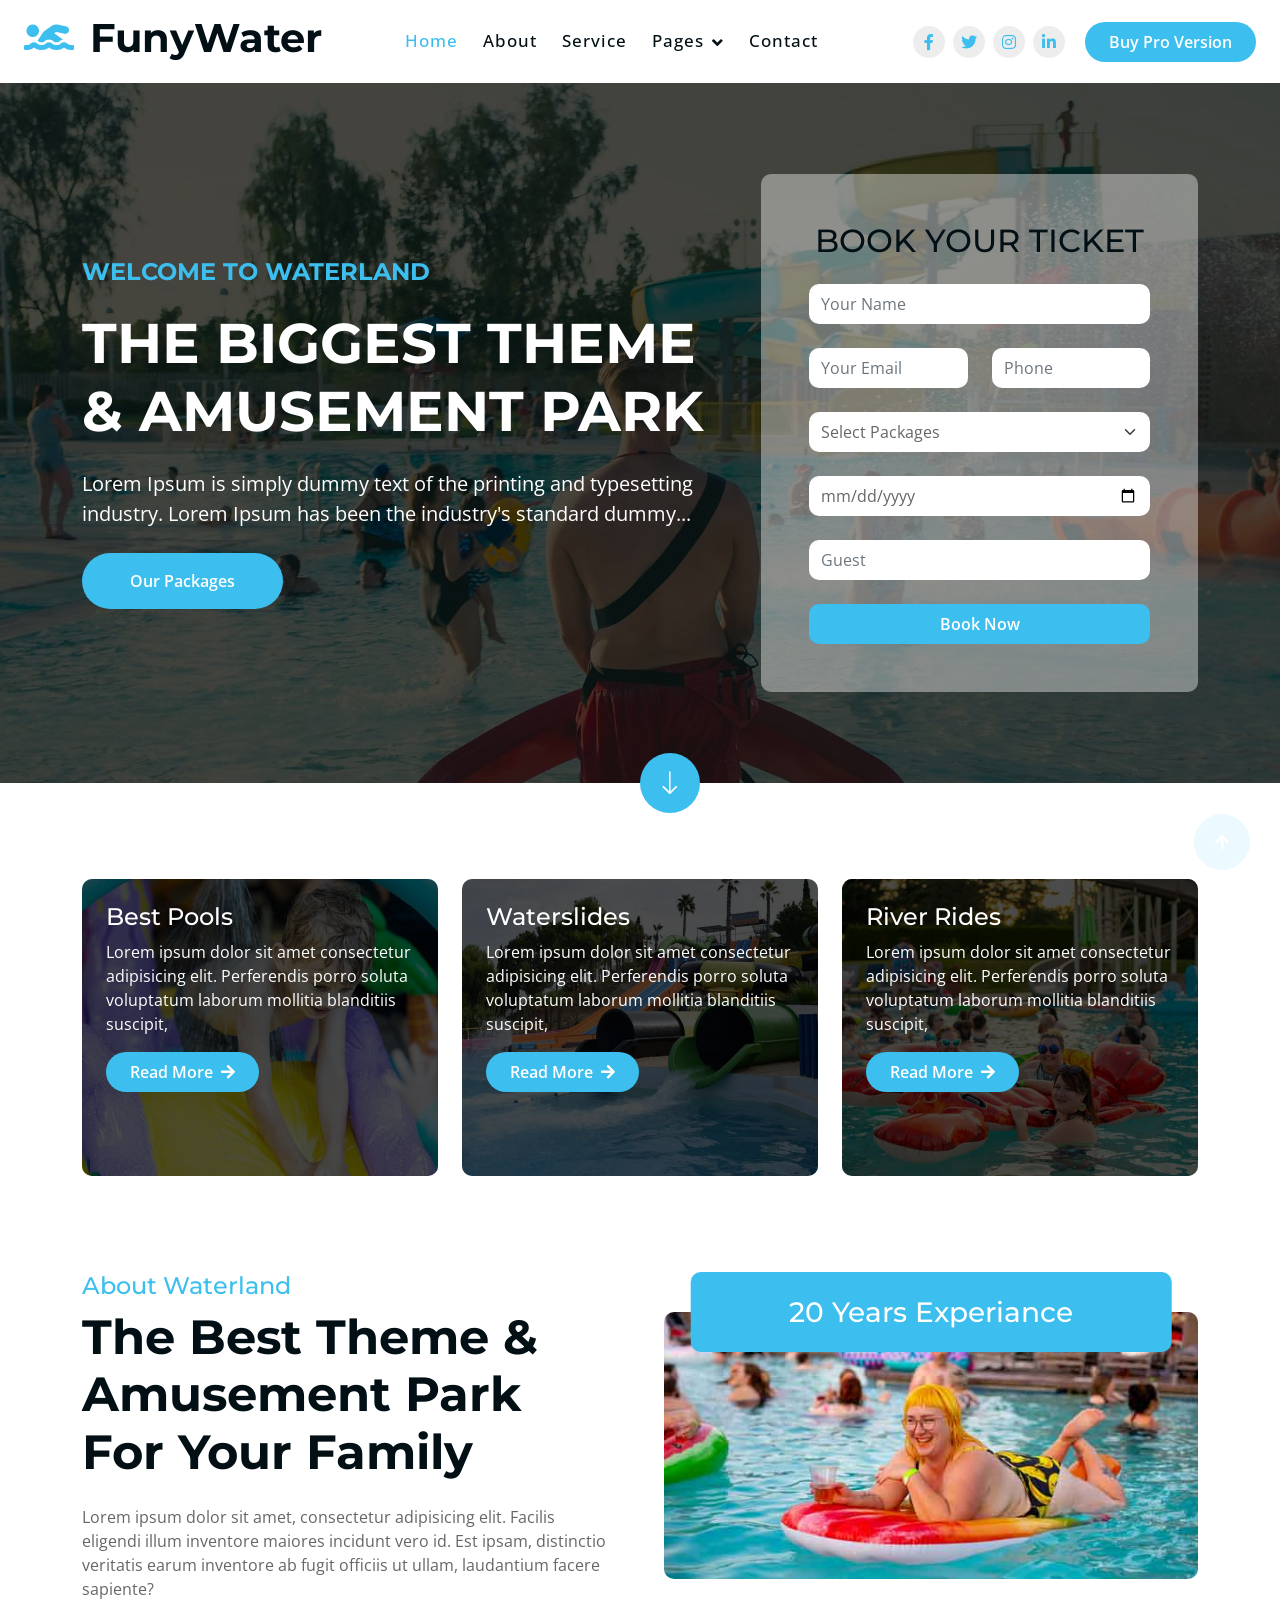
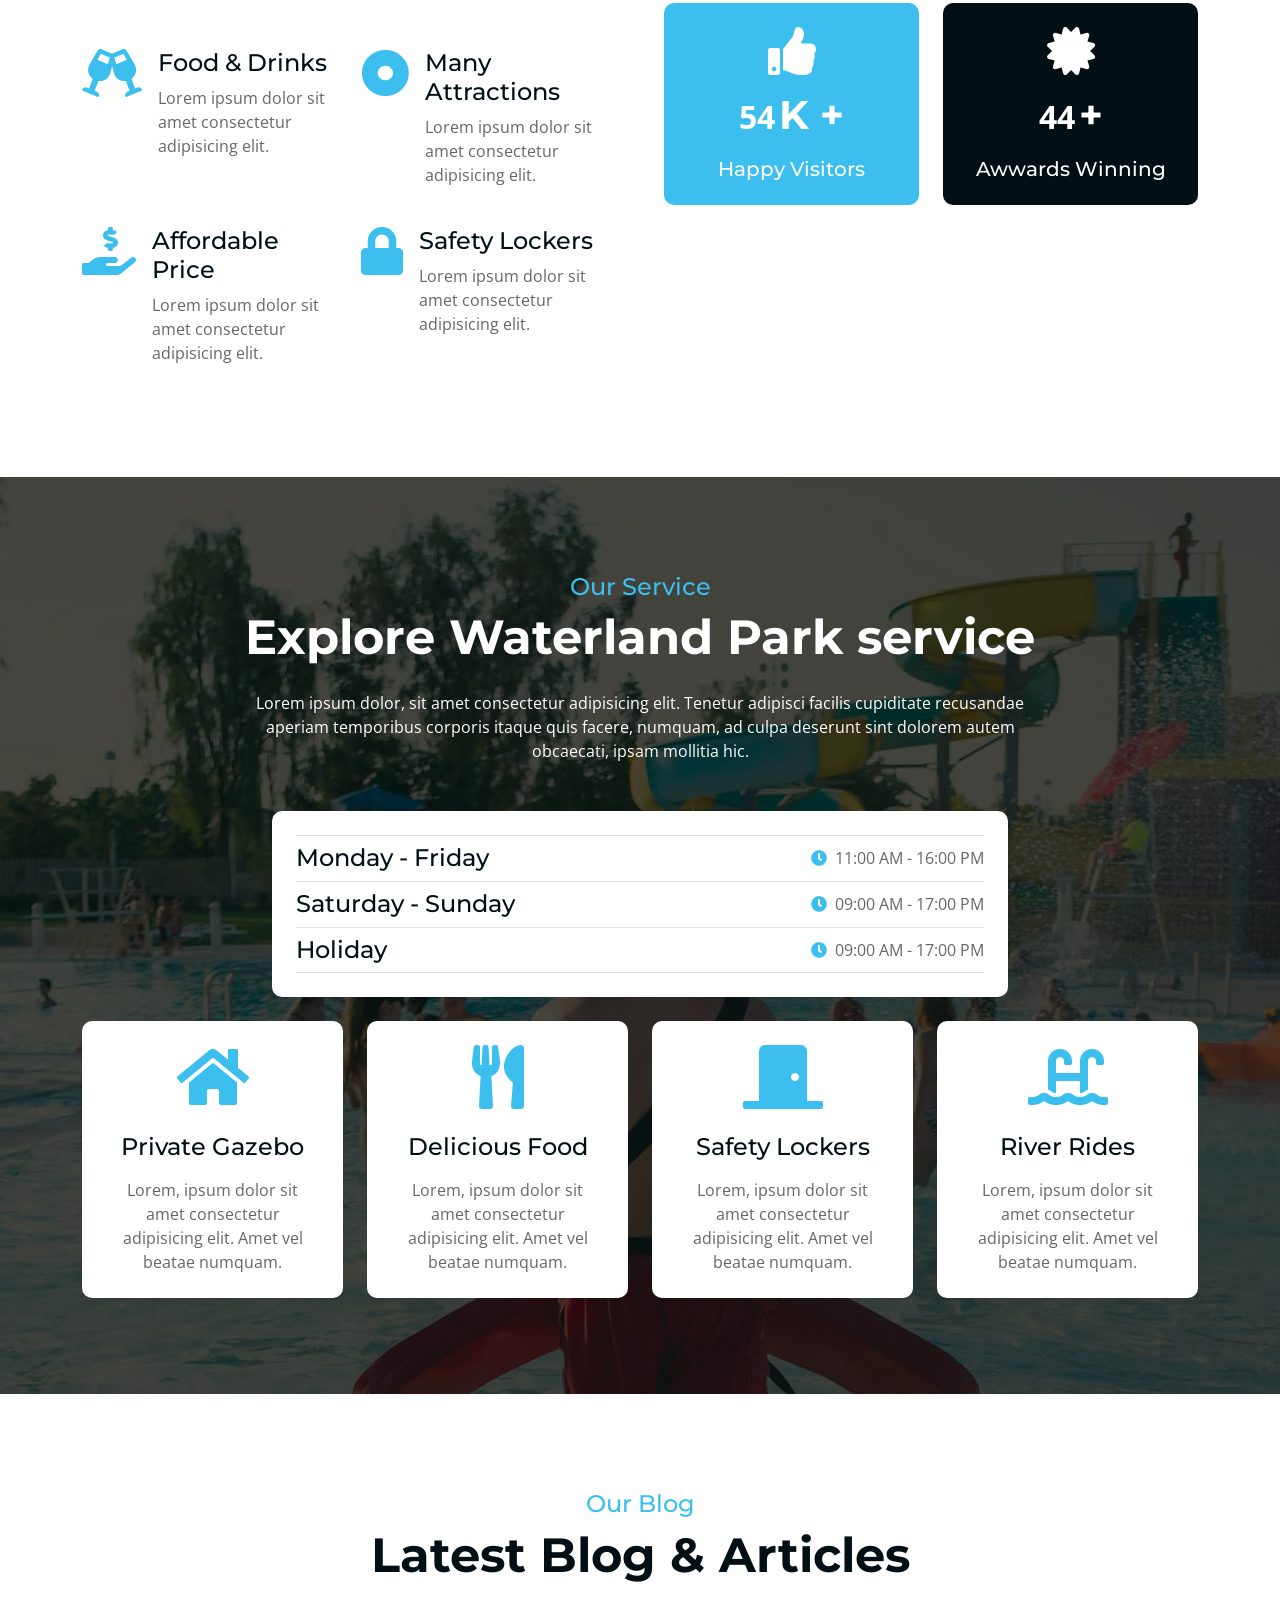
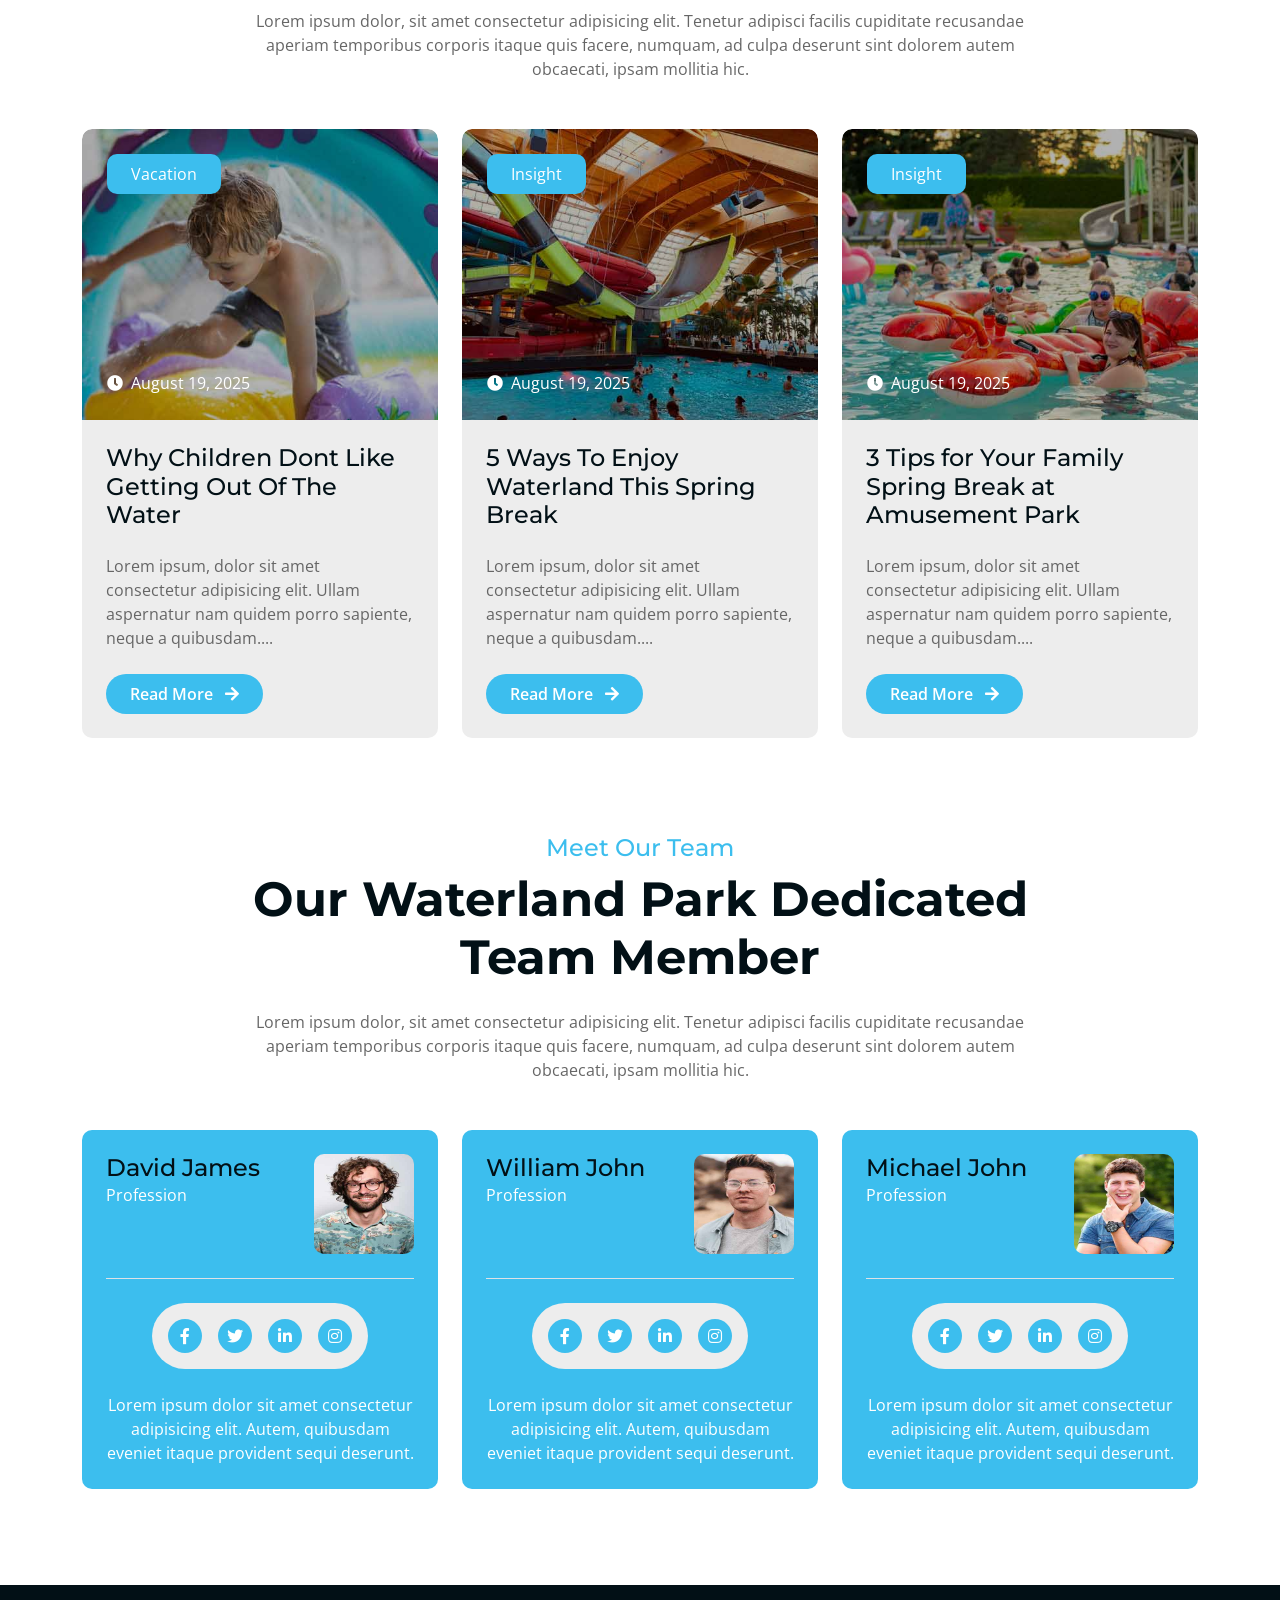
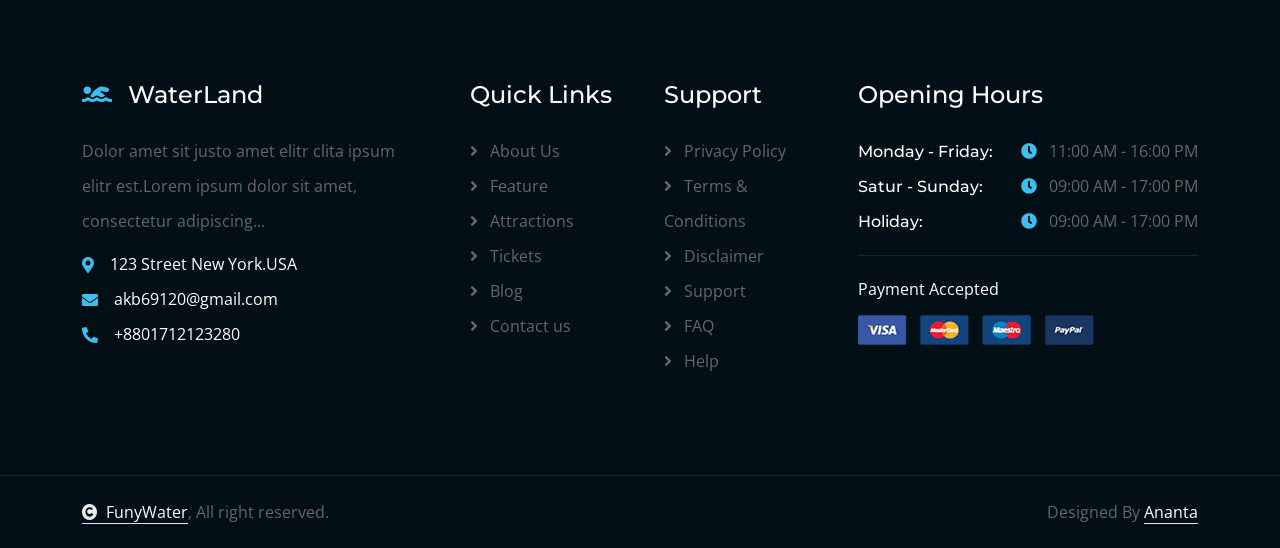
<file: index.html>
<!DOCTYPE html>
<html lang="en">

    <head>
        <meta charset="utf-8">
        <title>FunyWater</title>
        <meta content="width=device-width, initial-scale=1.0" name="viewport">
        <meta content="" name="keywords">
        <meta content="" name="description">

        <!-- Google Web Fonts -->
        <link rel="preconnect" href="https://fonts.googleapis.com">
        <link rel="preconnect" href="https://fonts.gstatic.com" crossorigin>
        <link href="https://fonts.googleapis.com/css2?family=Montserrat:ital,wght@0,100..900;1,100..900&family=Open+Sans:ital,wdth,wght@0,75..100,300..800;1,75..100,300..800&display=swap" rel="stylesheet"> 

        <!-- Icon Font Stylesheet -->
        <link rel="stylesheet" href="https://use.fontawesome.com/releases/v5.15.4/css/all.css"/>
        <link href="https://cdn.jsdelivr.net/npm/bootstrap-icons@1.4.1/font/bootstrap-icons.css" rel="stylesheet">

        <!-- Libraries Stylesheet -->
        <link href="lib/animate/animate.min.css" rel="stylesheet">
        <link href="lib/lightbox/css/lightbox.min.css" rel="stylesheet">
        <link href="lib/owlcarousel/assets/owl.carousel.min.css" rel="stylesheet">


        <!-- Customized Bootstrap Stylesheet -->
        <link href="css/bootstrap.min.css" rel="stylesheet">

        <!-- Template Stylesheet -->
        <link href="css/style.css" rel="stylesheet">
    </head>

    <body>

        <!-- Spinner Start -->
        <div id="spinner" class="show bg-white position-fixed translate-middle w-100 vh-100 top-50 start-50 d-flex align-items-center justify-content-center">
            <div class="spinner-border text-primary" style="width: 3rem; height: 3rem;" role="status">
                <span class="sr-only">Loading...</span>
            </div>
        </div>
        <!-- Spinner End -->

        <!-- Navbar & Hero Start -->
        <div class="container-fluid nav-bar sticky-top px-4 py-2 py-lg-0">
            <nav class="navbar navbar-expand-lg navbar-light">
                <a href="" class="navbar-brand p-0">
                    <h1 class="display-6 text-dark"><i class="fas fa-swimmer text-primary me-3"></i>FunyWater</h1>
                    <!-- <img src="img/logo.png" alt="Logo"> -->
                </a>
                <button class="navbar-toggler" type="button" data-bs-toggle="collapse" data-bs-target="#navbarCollapse">
                    <span class="fa fa-bars"></span>
                </button>
                <div class="collapse navbar-collapse" id="navbarCollapse">
                    <div class="collapse navbar-collapse" id="navbarCollapse">
                    <div class="navbar-nav mx-auto py-0">
                        <a href="index.html" class="nav-item nav-link active">Home</a>
                        <a href="about.html" class="nav-item nav-link">About</a>
                        <a href="service.html" class="nav-item nav-link">Service</a>
                        
                        <div class="nav-item dropdown">
                            <a href="#" class="nav-link dropdown-toggle" data-bs-toggle="dropdown">Pages</a>
                            <div class="dropdown-menu m-0">
                                <a href="blog.html" class="dropdown-item">Our Blog</a>
                                <a href="feature.html" class="dropdown-item">Our Feature</a>
                                <a href="team.html" class="dropdown-item">Our Team</a>
                            </div>
                        </div>
                        <a href="contact.html" class="nav-item nav-link">Contact</a>
                    </div>
                    <div class="team-icon d-none d-xl-flex justify-content-center me-3">
                        <a class="btn btn-square btn-light rounded-circle mx-1" href=""><i class="fab fa-facebook-f"></i></a>
                        <a class="btn btn-square btn-light rounded-circle mx-1" href=""><i class="fab fa-twitter"></i></a>
                        <a class="btn btn-square btn-light rounded-circle mx-1" href=""><i class="fab fa-instagram"></i></a>
                        <a class="btn btn-square btn-light rounded-circle mx-1" href=""><i class="fab fa-linkedin-in"></i></a>
                    </div>
                    <a href="https://htmlcodex.com/downloading/?item=3414" class="btn btn-primary rounded-pill py-2 px-4 flex-shrink-0">Buy Pro Version</a>
                </div>
            </nav>
        </div>
        <!-- Navbar & Hero End -->

        <!-- Carousel Start -->
        <div class="header-carousel owl-carousel">
            <div class="header-carousel-item">
                <img src="img/carousel-1.jpg" class="img-fluid w-100" alt="Image">
                <div class="carousel-caption">
                    <div class="container align-items-center py-4">
                        <div class="row g-5 align-items-center">
                            <div class="col-xl-7 fadeInLeft animated" data-animation="fadeInLeft" data-delay="1s" style="animation-delay: 1s;">
                                <div class="text-start">
                                    <h4 class="text-primary text-uppercase fw-bold mb-4">Welcome To WaterLand</h4>
                                    <h1 class="display-4 text-uppercase text-white mb-4">The Biggest Theme & Amusement Park</h1>
                                    <p class="mb-4 fs-5">Lorem Ipsum is simply dummy text of the printing and typesetting industry. Lorem Ipsum has been the industry's standard dummy... 
                                    </p>
                                    <div class="d-flex flex-shrink-0">
                                        <a class="btn btn-primary rounded-pill text-white py-3 px-5" href="#">Our Packages</a>
                                    </div>
                                </div>
                            </div>
                            <div class="col-xl-5 fadeInRight animated" data-animation="fadeInRight" data-delay="1s" style="animation-delay: 1s;">
                                <div class="ticket-form p-5">
                                    <h2 class="text-dark text-uppercase mb-4">book your ticket</h2>
                                    <form>
                                        <div class="row g-4">
                                            <div class="col-12">
                                                <input type="text" class="form-control border-0 py-2" id="name" placeholder="Your Name">
                                            </div>
                                            <div class="col-12 col-xl-6">
                                                <input type="email" class="form-control border-0 py-2" id="email" placeholder="Your Email">
                                            </div>
                                            <div class="col-12 col-xl-6">
                                                <input type="phone" class="form-control border-0 py-2" id="phone" placeholder="Phone">
                                            </div>
                                            <div class="col-12">
                                                <select class="form-select border-0 py-2" aria-label="Default select example">
                                                    <option selected>Select Packages</option>
                                                    <option value="1">Family Packages</option>
                                                    <option value="2">Basic Packages</option>
                                                    <option value="3">Premium Packages</option>
                                                </select>
                                            </div>
                                            <div class="col-12">
                                                <input class="form-control border-0 py-2" type="date">
                                            </div>
                                            <div class="col-12">
                                                <input type="number" class="form-control border-0 py-2" id="number" placeholder="Guest">
                                            </div>
                                            <div class="col-12">
                                                <button type="button" class="btn btn-primary w-100 py-2 px-5">Book Now</button>
                                            </div>
                                        </div>
                                    </form>
                                </div>
                            </div> 
                        </div>
                    </div>
                </div>
            </div>
            <div class="header-carousel-item">
                <img src="img/carousel-2.jpg" class="img-fluid w-100" alt="Image">
                <div class="carousel-caption">
                    <div class="container py-4">
                        <div class="row g-5 align-items-center">
                            <div class="col-xl-7 fadeInLeft animated" data-animation="fadeInLeft" data-delay="1s" style="animation-delay: 1s;">
                                <div class="text-start">
                                    <h4 class="text-primary text-uppercase fw-bold mb-4">Welcome To WaterLand</h4>
                                    <h1 class="display-4 text-uppercase text-white mb-4">The Greatest Water and Amusement Park</h1>
                                    <p class="mb-4 fs-5">Lorem Ipsum is simply dummy text of the printing and typesetting industry. Lorem Ipsum has been the industry's standard dummy... 
                                    </p>
                                    <div class="d-flex flex-shrink-0">
                                        <a class="btn btn-primary rounded-pill text-white py-3 px-5" href="#">Our Packages</a>
                                    </div>
                                </div>
                            </div>
                            <div class="col-xl-5 fadeInRight animated" data-animation="fadeInRight" data-delay="1s" style="animation-delay: 1s;">
                                <div class="ticket-form p-5">
                                    <h2 class="text-dark text-uppercase mb-4">book your ticket</h2>
                                    <form>
                                        <div class="row g-4">
                                            <div class="col-12">
                                                <input type="text" class="form-control border-0 py-2" id="name" placeholder="Your Name">
                                            </div>
                                            <div class="col-12 col-xl-6">
                                                <input type="email" class="form-control border-0 py-2" id="email" placeholder="Your Email">
                                            </div>
                                            <div class="col-12 col-xl-6">
                                                <input type="phone" class="form-control border-0 py-2" id="phone" placeholder="Phone">
                                            </div>
                                            <div class="col-12">
                                                <select class="form-select border-0 py-2" aria-label="Default select example">
                                                    <option selected>Select Packages</option>
                                                    <option value="1">Family Packages</option>
                                                    <option value="2">Basic Packages</option>
                                                    <option value="3">Premium Packages</option>
                                                </select>
                                            </div>
                                            <div class="col-12">
                                                <input class="form-control border-0 py-2" type="date">
                                            </div>
                                            <div class="col-12">
                                                <input type="number" class="form-control border-0 py-2" id="number" placeholder="Guest">
                                            </div>
                                            <div class="col-12">
                                                <button type="button" class="btn btn-primary w-100 py-2 px-5">Book Now</button>
                                            </div>
                                        </div>
                                    </form>
                                </div>
                            </div>  
                        </div>
                    </div>
                </div>
            </div>
        </div>
        <!-- Carousel End -->


        <!-- Feature Start -->
        <div class="container-fluid feature py-5">
            <div class="container py-5">
                <div class="row g-4">
                    <div class="col-lg-4 wow fadeInUp" data-wow-delay="0.2s">
                        <div class="feature-item">
                            <img src="img/feature-1.jpg" class="img-fluid rounded w-100" alt="Image">
                            <div class="feature-content p-4">
                                <div class="feature-content-inner">
                                    <h4 class="text-white">Best Pools</h4>
                                    <p class="text-white">Lorem ipsum dolor sit amet consectetur adipisicing elit. Perferendis porro soluta voluptatum laborum mollitia blanditiis suscipit,
                                    </p>
                                    <a href="#" class="btn btn-primary rounded-pill py-2 px-4">Read More <i class="fa fa-arrow-right ms-1"></i></a>
                                </div>
                            </div>

                        </div>
                    </div>
                    <div class="col-lg-4 wow fadeInUp" data-wow-delay="0.4s">
                        <div class="feature-item">
                            <img src="img/feature-2.jpg" class="img-fluid rounded w-100" alt="Image">
                            <div class="feature-content p-4">
                                <div class="feature-content-inner">
                                    <h4 class="text-white">Waterslides</h4>
                                    <p class="text-white">Lorem ipsum dolor sit amet consectetur adipisicing elit. Perferendis porro soluta voluptatum laborum mollitia blanditiis suscipit,
                                    </p>
                                    <a href="#" class="btn btn-primary rounded-pill py-2 px-4">Read More <i class="fa fa-arrow-right ms-1"></i></a>
                                </div>
                            </div>

                        </div>
                    </div>
                    <div class="col-lg-4 wow fadeInUp" data-wow-delay="0.6s">
                        <div class="feature-item">
                            <img src="img/feature-3.jpg" class="img-fluid rounded w-100" alt="Image">
                            <div class="feature-content p-4">
                                <div class="feature-content-inner">
                                    <h4 class="text-white">River Rides</h4>
                                    <p class="text-white">Lorem ipsum dolor sit amet consectetur adipisicing elit. Perferendis porro soluta voluptatum laborum mollitia blanditiis suscipit,
                                    </p>
                                    <a href="#" class="btn btn-primary rounded-pill py-2 px-4">Read More <i class="fa fa-arrow-right ms-1"></i></a>
                                </div>
                            </div>

                        </div>
                    </div>
                </div>
            </div>
        </div>
        <!-- Feature End -->

        <!-- About Start -->
        <div class="container-fluid about pb-5">
            <div class="container pb-5">
                <div class="row g-5">
                    <div class="col-xl-6 wow fadeInUp" data-wow-delay="0.2s">
                        <div>
                            <h4 class="text-primary">About Waterland</h4>
                            <h1 class="display-5 mb-4">The Best Theme & Amusement Park For Your Family</h1>
                            <p class="mb-5">Lorem ipsum dolor sit amet, consectetur adipisicing elit. Facilis eligendi illum inventore maiores incidunt vero id. Est ipsam, distinctio veritatis earum inventore ab fugit officiis ut ullam, laudantium facere sapiente?
                            </p>
                            <div class="row g-4">
                                <div class="col-md-6">
                                    <div class="d-flex">
                                        <div class="me-3"><i class="fas fa-glass-cheers fa-3x text-primary"></i></div>
                                        <div>
                                            <h4>Food & Drinks</h4>
                                            <p>Lorem ipsum dolor sit amet consectetur adipisicing elit.</p>
                                        </div>
                                    </div>
                                </div>
                                <div class="col-md-6">
                                    <div class="d-flex">
                                        <div class="me-3"><i class="fas fa-dot-circle fa-3x text-primary"></i></div>
                                        <div>
                                            <h4>Many Attractions</h4>
                                            <p>Lorem ipsum dolor sit amet consectetur adipisicing elit.</p>
                                        </div>
                                    </div>
                                </div>
                                <div class="col-md-6">
                                    <div class="d-flex">
                                        <div class="me-3"><i class="fas fa-hand-holding-usd fa-3x text-primary"></i></div>
                                        <div>
                                            <h4>Affordable Price</h4>
                                            <p>Lorem ipsum dolor sit amet consectetur adipisicing elit.</p>
                                        </div>
                                    </div>
                                </div>
                                <div class="col-md-6">
                                    <div class="d-flex">
                                        <div class="me-3"><i class="fas fa-lock fa-3x text-primary"></i></div>
                                        <div>
                                            <h4>Safety Lockers</h4>
                                            <p>Lorem ipsum dolor sit amet consectetur adipisicing elit.</p>
                                        </div>
                                    </div>
                                </div>
                            </div>
                        </div>
                    </div>
                    <div class="col-xl-6 wow fadeInUp" data-wow-delay="0.4s">
                        <div class="position-relative rounded">
                            <div class="rounded" style="margin-top: 40px;">
                                <div class="row g-0">
                                    <div class="col-lg-12">
                                        <div class="rounded mb-4">
                                            <img src="img/about.jpg" class="img-fluid rounded w-100" alt="">
                                        </div>
                                        <div class="row gx-4 gy-0">
                                            <div class="col-6">
                                                <div class="counter-item bg-primary rounded text-center p-4 h-100">
                                                    <div class="counter-item-icon mx-auto mb-3">
                                                        <i class="fas fa-thumbs-up fa-3x text-white"></i>
                                                    </div>
                                                    <div class="counter-counting mb-3">
                                                        <span class="text-white fs-2 fw-bold" data-toggle="counter-up">150</span>
                                                        <span class="h1 fw-bold text-white">K +</span>
                                                    </div>
                                                    <h5 class="text-white mb-0">Happy Visitors</h5>
                                                </div>
                                            </div>
                                            <div class="col-6">
                                                <div class="counter-item bg-dark rounded text-center p-4 h-100">
                                                    <div class="counter-item-icon mx-auto mb-3">
                                                        <i class="fas fa-certificate fa-3x text-white"></i>
                                                    </div>
                                                    <div class="counter-counting mb-3">
                                                        <span class="text-white fs-2 fw-bold" data-toggle="counter-up">122</span>
                                                        <span class="h1 fw-bold text-white"> +</span>
                                                    </div>
                                                    <h5 class="text-white mb-0">Awwards Winning</h5>
                                                </div>
                                            </div>
                                        </div>
                                    </div>
                                </div>
                            </div>
                            <div class="rounded bg-primary p-4 position-absolute d-flex justify-content-center" style="width: 90%; height: 80px; top: -40px; left: 50%; transform: translateX(-50%);">
                                <h3 class="mb-0 text-white">20 Years Experiance</h3>
                            </div>
                        </div>
                    </div>
                </div>
            </div>
        </div>
        <!-- About End -->


        <!-- Service Start -->
        <div class="container-fluid service py-5">
            <div class="container service-section py-5">
                <div class="text-center mx-auto pb-5 wow fadeInUp" data-wow-delay="0.2s" style="max-width: 800px;">
                    <h4 class="text-primary">Our Service</h4>
                    <h1 class="display-5 text-white mb-4">Explore Waterland Park service</h1>
                    <p class="mb-0 text-white">Lorem ipsum dolor, sit amet consectetur adipisicing elit. Tenetur adipisci facilis cupiditate recusandae aperiam temporibus corporis itaque quis facere, numquam, ad culpa deserunt sint dolorem autem obcaecati, ipsam mollitia hic.
                    </p>
                </div>
                <div class="row g-4">
                    <div class="col-0 col-md-1 col-lg-2 col-xl-2"></div>
                    <div class="col-md-10 col-lg-8 col-xl-8 wow fadeInUp" data-wow-delay="0.2s">
                        <div class="service-days p-4">
                            <div class="py-2 border-bottom border-top d-flex align-items-center justify-content-between flex-wrap"><h4 class="mb-0 pb-2 pb-sm-0">Monday - Friday</h4> <p class="mb-0"><i class="fas fa-clock text-primary me-2"></i>11:00 AM - 16:00 PM</p></div>
                            <div class="py-2 border-bottom d-flex align-items-center justify-content-between flex-shrink-1 flex-wrap"><h4 class="mb-0 pb-2 pb-sm-0">Saturday - Sunday</h4> <p class="mb-0"><i class="fas fa-clock text-primary me-2"></i>09:00 AM - 17:00 PM</p></div>
                            <div class="py-2 border-bottom d-flex align-items-center justify-content-between flex-shrink-1 flex-wrap"><h4 class="mb-0">Holiday</h4> <p class="mb-0"><i class="fas fa-clock text-primary me-2"></i>09:00 AM - 17:00 PM</p></div>
                        </div>
                    </div>
                    <div class="col-0 col-md-1 col-lg-2 col-xl-2"></div>

                    <div class="col-md-6 col-lg-6 col-xl-3 wow fadeInUp" data-wow-delay="0.2s">
                        <div class="service-item p-4">
                            <div class="service-content">
                                <div class="mb-4">
                                    <i class="fas fa-home fa-4x"></i>
                                </div>
                                <a href="#" class="h4 d-inline-block mb-3">Private Gazebo</a>
                                <p class="mb-0">Lorem, ipsum dolor sit amet consectetur adipisicing elit. Amet vel beatae numquam.
                                </p>
                            </div>
                        </div>
                    </div>
                    <div class="col-md-6 col-lg-6 col-xl-3 wow fadeInUp" data-wow-delay="0.4s">
                        <div class="service-item p-4">
                            <div class="service-content">
                                <div class="mb-4">
                                    <i class="fas fa-utensils fa-4x"></i>
                                </div>
                                <a href="#" class="h4 d-inline-block mb-3">Delicious Food</a>
                                <p class="mb-0">Lorem, ipsum dolor sit amet consectetur adipisicing elit. Amet vel beatae numquam.
                                </p>
                            </div>
                        </div>
                    </div>
                    <div class="col-md-6 col-lg-6 col-xl-3 wow fadeInUp" data-wow-delay="0.6s">
                        <div class="service-item p-4">
                            <div class="service-content">
                                <div class="mb-4">
                                    <i class="fas fa-door-closed fa-4x"></i>
                                </div>
                                <a href="#" class="h4 d-inline-block mb-3">Safety Lockers</a>
                                <p class="mb-0">Lorem, ipsum dolor sit amet consectetur adipisicing elit. Amet vel beatae numquam.
                                </p>
                            </div>
                        </div>
                    </div>
                    <div class="col-md-6 col-lg-6 col-xl-3 wow fadeInUp" data-wow-delay="0.8s">
                        <div class="service-item p-4">
                            <div class="service-content">
                                <div class="mb-4">
                                    <i class="fas fa-swimming-pool fa-4x"></i>
                                </div>
                                <a href="#" class="h4 d-inline-block mb-3">River Rides</a>
                                <p class="mb-0">Lorem, ipsum dolor sit amet consectetur adipisicing elit. Amet vel beatae numquam.
                                </p>
                            </div>
                        </div>
                    </div>
                </div>
            </div>
        </div>
        <!-- Service End -->


        <!-- Blog Start -->
        <div class="container-fluid blog py-5">
            <div class="container py-5">
                <div class="text-center mx-auto pb-5 wow fadeInUp" data-wow-delay="0.2s" style="max-width: 800px;">
                    <h4 class="text-primary">Our Blog</h4>
                    <h1 class="display-5 mb-4">Latest Blog & Articles</h1>
                    <p class="mb-0">Lorem ipsum dolor, sit amet consectetur adipisicing elit. Tenetur adipisci facilis cupiditate recusandae aperiam temporibus corporis itaque quis facere, numquam, ad culpa deserunt sint dolorem autem obcaecati, ipsam mollitia hic.
                    </p>
                </div>
                <div class="row g-4">
                    <div class="col-lg-4 wow fadeInUp" data-wow-delay="0.2s">
                        <div class="blog-item">
                            <div class="blog-img">
                                <a href="#">
                                    <img src="img/blog-2.jpg" class="img-fluid w-100 rounded-top" alt="Image">
                                </a>
                                <div class="blog-category py-2 px-4">Vacation</div>
                                <div class="blog-date"><i class="fas fa-clock me-2"></i>August 19, 2025</div>
                            </div>
                            <div class="blog-content p-4">
                                <a href="#" class="h4 d-inline-block mb-4">Why Children Dont Like Getting Out Of The Water</a>
                                <p class="mb-4">Lorem ipsum, dolor sit amet consectetur adipisicing elit. Ullam aspernatur nam quidem porro sapiente, neque a quibusdam....
                                </p>
                                <a href="#" class="btn btn-primary rounded-pill py-2 px-4">Read More <i class="fas fa-arrow-right ms-2"></i></a>
                            </div>
                        </div>
                    </div>
                    <div class="col-lg-4 wow fadeInUp" data-wow-delay="0.4s">
                        <div class="blog-item">
                            <div class="blog-img">
                                <a href="#">
                                    <img src="img/blog-3.jpg" class="img-fluid w-100 rounded-top" alt="Image">
                                </a>
                                <div class="blog-category py-2 px-4">Insight</div>
                                <div class="blog-date"><i class="fas fa-clock me-2"></i>August 19, 2025</div>
                            </div>
                            <div class="blog-content p-4">
                                <a href="#" class="h4 d-inline-block mb-4">5 Ways To Enjoy Waterland This Spring Break</a>
                                <p class="mb-4">Lorem ipsum, dolor sit amet consectetur adipisicing elit. Ullam aspernatur nam quidem porro sapiente, neque a quibusdam....
                                </p>
                                <a href="#" class="btn btn-primary rounded-pill py-2 px-4">Read More <i class="fas fa-arrow-right ms-2"></i></a>
                            </div>
                        </div>
                    </div>
                    <div class="col-lg-4 wow fadeInUp" data-wow-delay="0.6s">
                        <div class="blog-item">
                            <div class="blog-img">
                                <a href="#">
                                    <img src="img/blog-1.jpg" class="img-fluid w-100 rounded-top" alt="Image">
                                </a>
                                <div class="blog-category py-2 px-4">Insight</div>
                                <div class="blog-date"><i class="fas fa-clock me-2"></i>August 19, 2025</div>
                            </div>
                            <div class="blog-content p-4">
                                <a href="#" class="h4 d-inline-block mb-4">3 Tips for Your Family Spring Break at Amusement Park</a>
                                <p class="mb-4">Lorem ipsum, dolor sit amet consectetur adipisicing elit. Ullam aspernatur nam quidem porro sapiente, neque a quibusdam....
                                </p>
                                <a href="#" class="btn btn-primary rounded-pill py-2 px-4">Read More <i class="fas fa-arrow-right ms-2"></i></a>
                            </div>
                        </div>
                    </div>
                </div>
            </div>
        </div>
        <!-- Blog End -->


        <!-- Team Start -->
        <div class="container-fluid team pb-5">
            <div class="container pb-5">
                <div class="text-center mx-auto pb-5 wow fadeInUp" data-wow-delay="0.2s" style="max-width: 800px;">
                    <h4 class="text-primary">Meet Our Team</h4>
                    <h1 class="display-5 mb-4">Our Waterland Park Dedicated Team Member</h1>
                    <p class="mb-0">Lorem ipsum dolor, sit amet consectetur adipisicing elit. Tenetur adipisci facilis cupiditate recusandae aperiam temporibus corporis itaque quis facere, numquam, ad culpa deserunt sint dolorem autem obcaecati, ipsam mollitia hic.
                    </p>
                </div>
                <div class="row g-4 justify-content-center">
                    <div class="col-md-6 col-lg-6 col-xl-4 wow fadeInUp" data-wow-delay="0.2s">
                        <div class="team-item p-4">
                            <div class="team-content">
                                <div class="d-flex justify-content-between border-bottom pb-4">
                                    <div class="text-start">
                                        <h4 class="mb-0">David James</h4>
                                        <p class="mb-0">Profession</p>
                                    </div>
                                    <div>
                                        <img src="img/team-1.jpg" class="img-fluid rounded" style="width: 100px; height: 100px;" alt="">
                                    </div>
                                </div>
                                <div class="team-icon rounded-pill my-4 p-3">
                                    <a class="btn btn-primary btn-sm-square rounded-circle me-3" href=""><i class="fab fa-facebook-f"></i></a>
                                    <a class="btn btn-primary btn-sm-square rounded-circle me-3" href=""><i class="fab fa-twitter"></i></a>
                                    <a class="btn btn-primary btn-sm-square rounded-circle me-3" href=""><i class="fab fa-linkedin-in"></i></a>
                                    <a class="btn btn-primary btn-sm-square rounded-circle me-0" href=""><i class="fab fa-instagram"></i></a>
                                </div>
                                <p class="text-center mb-0">Lorem ipsum dolor sit amet consectetur adipisicing elit. Autem, quibusdam eveniet itaque provident sequi deserunt.
                                </p>
                            </div>
                        </div>
                    </div>
                    <div class="col-md-6 col-lg-6 col-xl-4 wow fadeInUp" data-wow-delay="0.4s">
                        <div class="team-item p-4">
                            <div class="team-content">
                                <div class="d-flex justify-content-between border-bottom pb-4">
                                    <div class="text-start">
                                        <h4 class="mb-0">William John</h4>
                                        <p class="mb-0">Profession</p>
                                    </div>
                                    <div>
                                        <img src="img/team-2.jpg" class="img-fluid rounded" style="width: 100px; height: 100px;" alt="">
                                    </div>
                                </div>
                                <div class="team-icon rounded-pill my-4 p-3">
                                    <a class="btn btn-primary btn-sm-square rounded-circle me-3" href=""><i class="fab fa-facebook-f"></i></a>
                                    <a class="btn btn-primary btn-sm-square rounded-circle me-3" href=""><i class="fab fa-twitter"></i></a>
                                    <a class="btn btn-primary btn-sm-square rounded-circle me-3" href=""><i class="fab fa-linkedin-in"></i></a>
                                    <a class="btn btn-primary btn-sm-square rounded-circle me-0" href=""><i class="fab fa-instagram"></i></a>
                                </div>
                                <p class="text-center mb-0">Lorem ipsum dolor sit amet consectetur adipisicing elit. Autem, quibusdam eveniet itaque provident sequi deserunt.
                                </p>
                            </div>
                        </div>
                    </div>
                    <div class="col-md-6 col-lg-6 col-xl-4 wow fadeInUp" data-wow-delay="0.6s">
                        <div class="team-item p-4">
                            <div class="team-content">
                                <div class="d-flex justify-content-between border-bottom pb-4">
                                    <div class="text-start">
                                        <h4 class="mb-0">Michael John</h4>
                                        <p class="mb-0">Profession</p>
                                    </div>
                                    <div>
                                        <img src="img/team-3.jpg" class="img-fluid rounded" style="width: 100px; height: 100px;" alt="">
                                    </div>
                                </div>
                                <div class="team-icon rounded-pill my-4 p-3">
                                    <a class="btn btn-primary btn-sm-square rounded-circle me-3" href=""><i class="fab fa-facebook-f"></i></a>
                                    <a class="btn btn-primary btn-sm-square rounded-circle me-3" href=""><i class="fab fa-twitter"></i></a>
                                    <a class="btn btn-primary btn-sm-square rounded-circle me-3" href=""><i class="fab fa-linkedin-in"></i></a>
                                    <a class="btn btn-primary btn-sm-square rounded-circle me-0" href=""><i class="fab fa-instagram"></i></a>
                                </div>
                                <p class="text-center mb-0">Lorem ipsum dolor sit amet consectetur adipisicing elit. Autem, quibusdam eveniet itaque provident sequi deserunt.
                                </p>
                            </div>
                        </div>
                    </div>
                </div>
            </div>
        </div>
        <!-- Team End -->


        <!-- Footer Start -->
        <div class="container-fluid footer py-5 wow fadeIn" data-wow-delay="0.2s">
            <div class="container py-5">
                <div class="row g-5">
                    <div class="col-md-6 col-lg-6 col-xl-4">
                        <div class="footer-item">
                            <a href="index.html" class="p-0">
                                <h4 class="text-white mb-4"><i class="fas fa-swimmer text-primary me-3"></i>WaterLand</h4>
                                <!-- <img src="img/logo.png" alt="Logo"> -->
                            </a>
                            <p class="mb-2">Dolor amet sit justo amet elitr clita ipsum elitr est.Lorem ipsum dolor sit amet, consectetur adipiscing...</p>
                            <div class="d-flex align-items-center">
                                <i class="fas fa-map-marker-alt text-primary me-3"></i>
                                <p class="text-white mb-0">123 Street New York.USA</p>
                            </div>
                            <div class="d-flex align-items-center">
                                <i class="fas fa-envelope text-primary me-3"></i>
                                <p class="text-white mb-0">akb69120@gmail.com</p>
                            </div>
                            <div class="d-flex align-items-center">
                                <i class="fa fa-phone-alt text-primary me-3"></i>
                                <p class="text-white mb-0">+8801712123280</p>
                            </div>
                        </div>
                    </div>
                    <div class="col-md-6 col-lg-6 col-xl-2">
                        <div class="footer-item">
                            <h4 class="text-white mb-4">Quick Links</h4>
                            <a href="#"><i class="fas fa-angle-right me-2"></i> About Us</a>
                            <a href="#"><i class="fas fa-angle-right me-2"></i> Feature</a>
                            <a href="#"><i class="fas fa-angle-right me-2"></i> Attractions</a>
                            <a href="#"><i class="fas fa-angle-right me-2"></i> Tickets</a>
                            <a href="#"><i class="fas fa-angle-right me-2"></i> Blog</a>
                            <a href="#"><i class="fas fa-angle-right me-2"></i> Contact us</a>
                        </div>
                    </div>
                    <div class="col-md-6 col-lg-6 col-xl-2">
                        <div class="footer-item">
                            <h4 class="text-white mb-4">Support</h4>
                            <a href="#"><i class="fas fa-angle-right me-2"></i> Privacy Policy</a>
                            <a href="#"><i class="fas fa-angle-right me-2"></i> Terms & Conditions</a>
                            <a href="#"><i class="fas fa-angle-right me-2"></i> Disclaimer</a>
                            <a href="#"><i class="fas fa-angle-right me-2"></i> Support</a>
                            <a href="#"><i class="fas fa-angle-right me-2"></i> FAQ</a>
                            <a href="#"><i class="fas fa-angle-right me-2"></i> Help</a>
                        </div>
                    </div>
                    <div class="col-md-6 col-lg-6 col-xl-4">
                        <div class="footer-item">
                            <h4 class="text-white mb-4">Opening Hours</h4>
                            <div class="opening-date mb-3 pb-3">
                                <div class="opening-clock flex-shrink-0">
                                    <h6 class="text-white mb-0 me-auto">Monday - Friday:</h6>
                                    <p class="mb-0"><i class="fas fa-clock text-primary me-2"></i> 11:00 AM - 16:00 PM</p>
                                </div>
                                <div class="opening-clock flex-shrink-0">
                                    <h6 class="text-white mb-0 me-auto">Satur - Sunday:</h6>
                                    <p class="mb-0"><i class="fas fa-clock text-primary me-2"></i> 09:00 AM - 17:00 PM</p>
                                </div>
                                <div class="opening-clock flex-shrink-0">
                                    <h6 class="text-white mb-0 me-auto">Holiday:</h6>
                                    <p class="mb-0"><i class="fas fa-clock text-primary me-2"></i> 09:00 AM - 17:00 PM</p>
                                </div>
                            </div>
                            <div>
                                <p class="text-white mb-2">Payment Accepted</p>
                                <img src="img/payment.png" class="img-fluid" alt="Image">
                            </div>
                        </div>
                    </div>
                </div>
            </div>
        </div>
        <!-- Footer End -->
        
        <!-- Copyright Start -->
        <div class="container-fluid copyright py-4">
            <div class="container">
                <div class="row g-4 align-items-center">
                    <div class="col-md-6 text-center text-md-start mb-md-0">
                        <span class="text-body"><a href="#" class="border-bottom text-white"><i class="fas fa-copyright text-light me-2"></i>FunyWater</a>, All right reserved.</span>
                    </div>
                    <div class="col-md-6 text-center text-md-end text-body">
                       
                        Designed By <a class="border-bottom text-white" href="https://htmlcodex.com">Ananta</a>
                    </div>
                </div>
            </div>
        </div>
        <!-- Copyright End -->


        <!-- Back to Top -->
        <a href="#" class="btn btn-primary btn-lg-square rounded-circle back-to-top"><i class="fa fa-arrow-up"></i></a>   

        
    <!-- JavaScript Libraries -->
    <script src="https://ajax.googleapis.com/ajax/libs/jquery/3.6.4/jquery.min.js"></script>
    <script src="https://cdn.jsdelivr.net/npm/bootstrap@5.0.0/dist/js/bootstrap.bundle.min.js"></script>
    <script src="lib/wow/wow.min.js"></script>
    <script src="lib/easing/easing.min.js"></script>
    <script src="lib/waypoints/waypoints.min.js"></script>
    <script src="lib/counterup/counterup.min.js"></script>
    <script src="lib/lightbox/js/lightbox.min.js"></script>
    <script src="lib/owlcarousel/owl.carousel.min.js"></script>
    

    <!-- Template Javascript -->
    <script src="js/main.js"></script>
    </body>

</html>
</file>
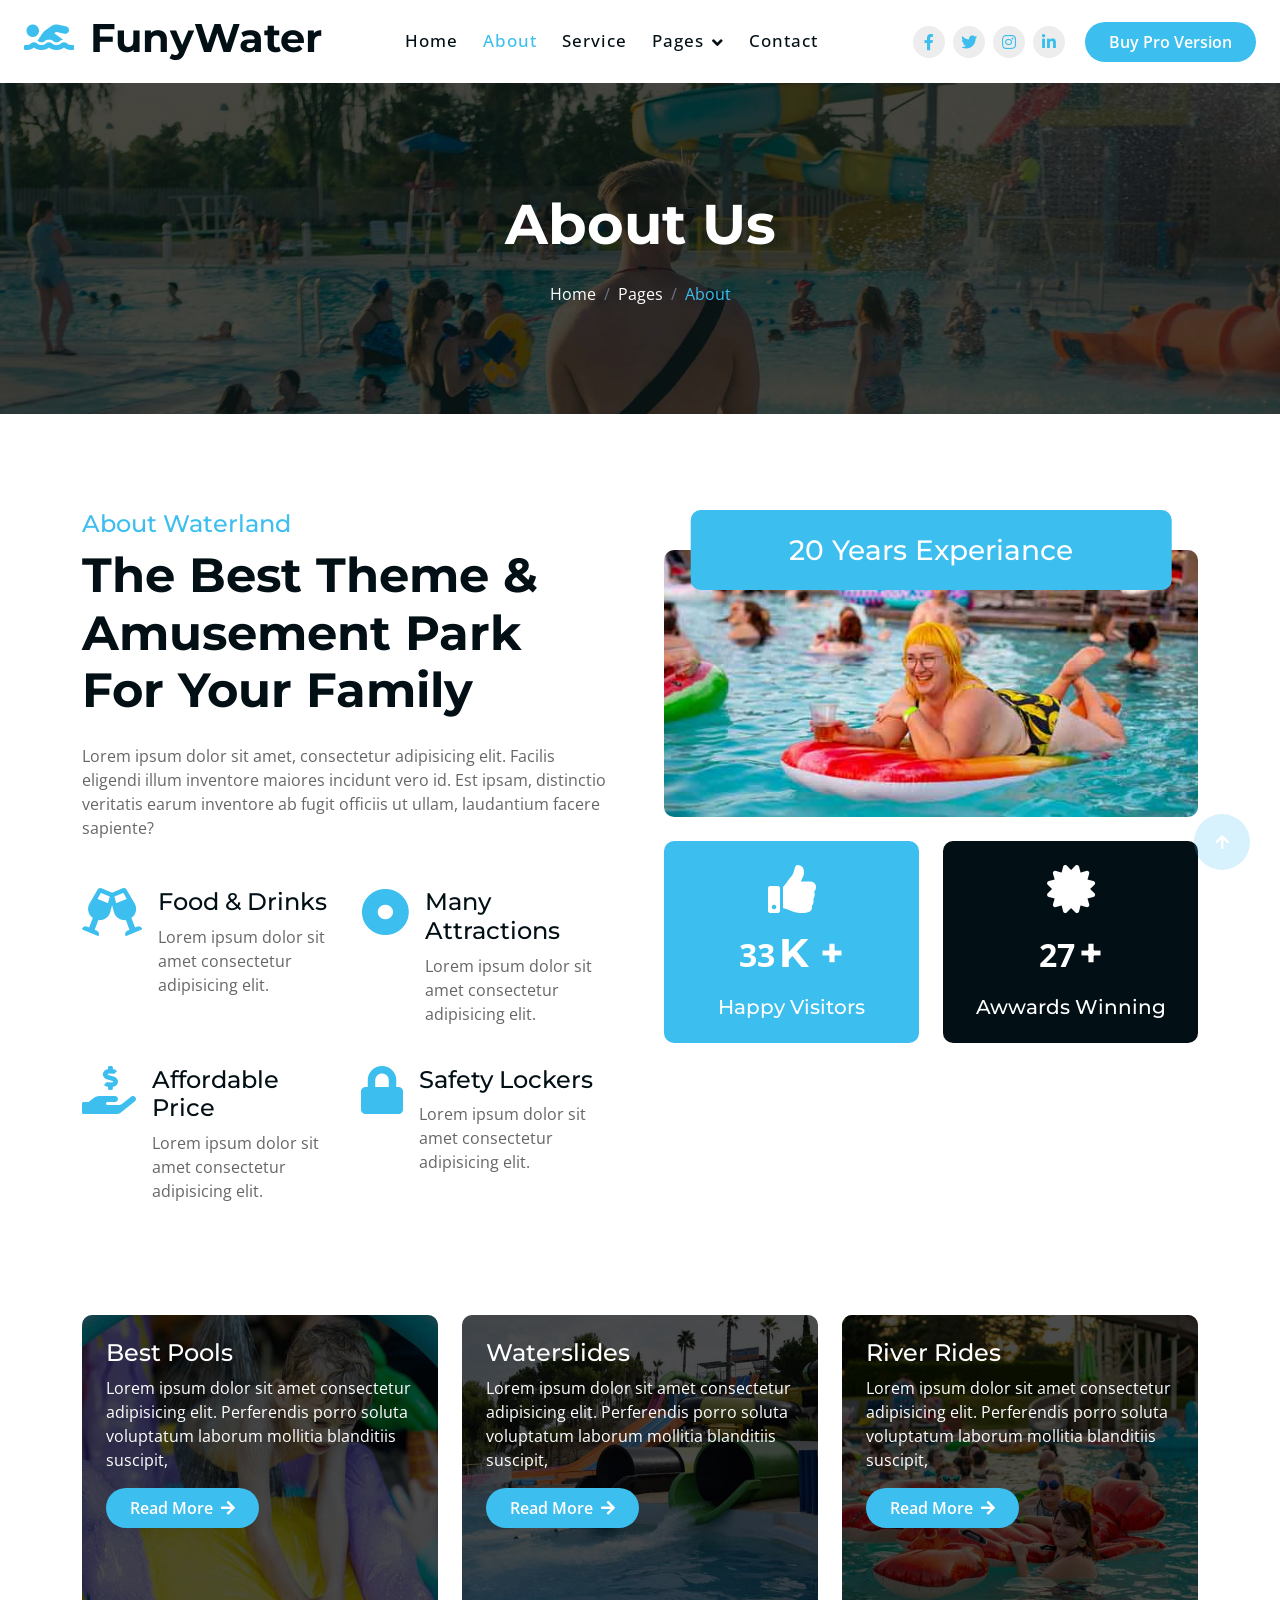
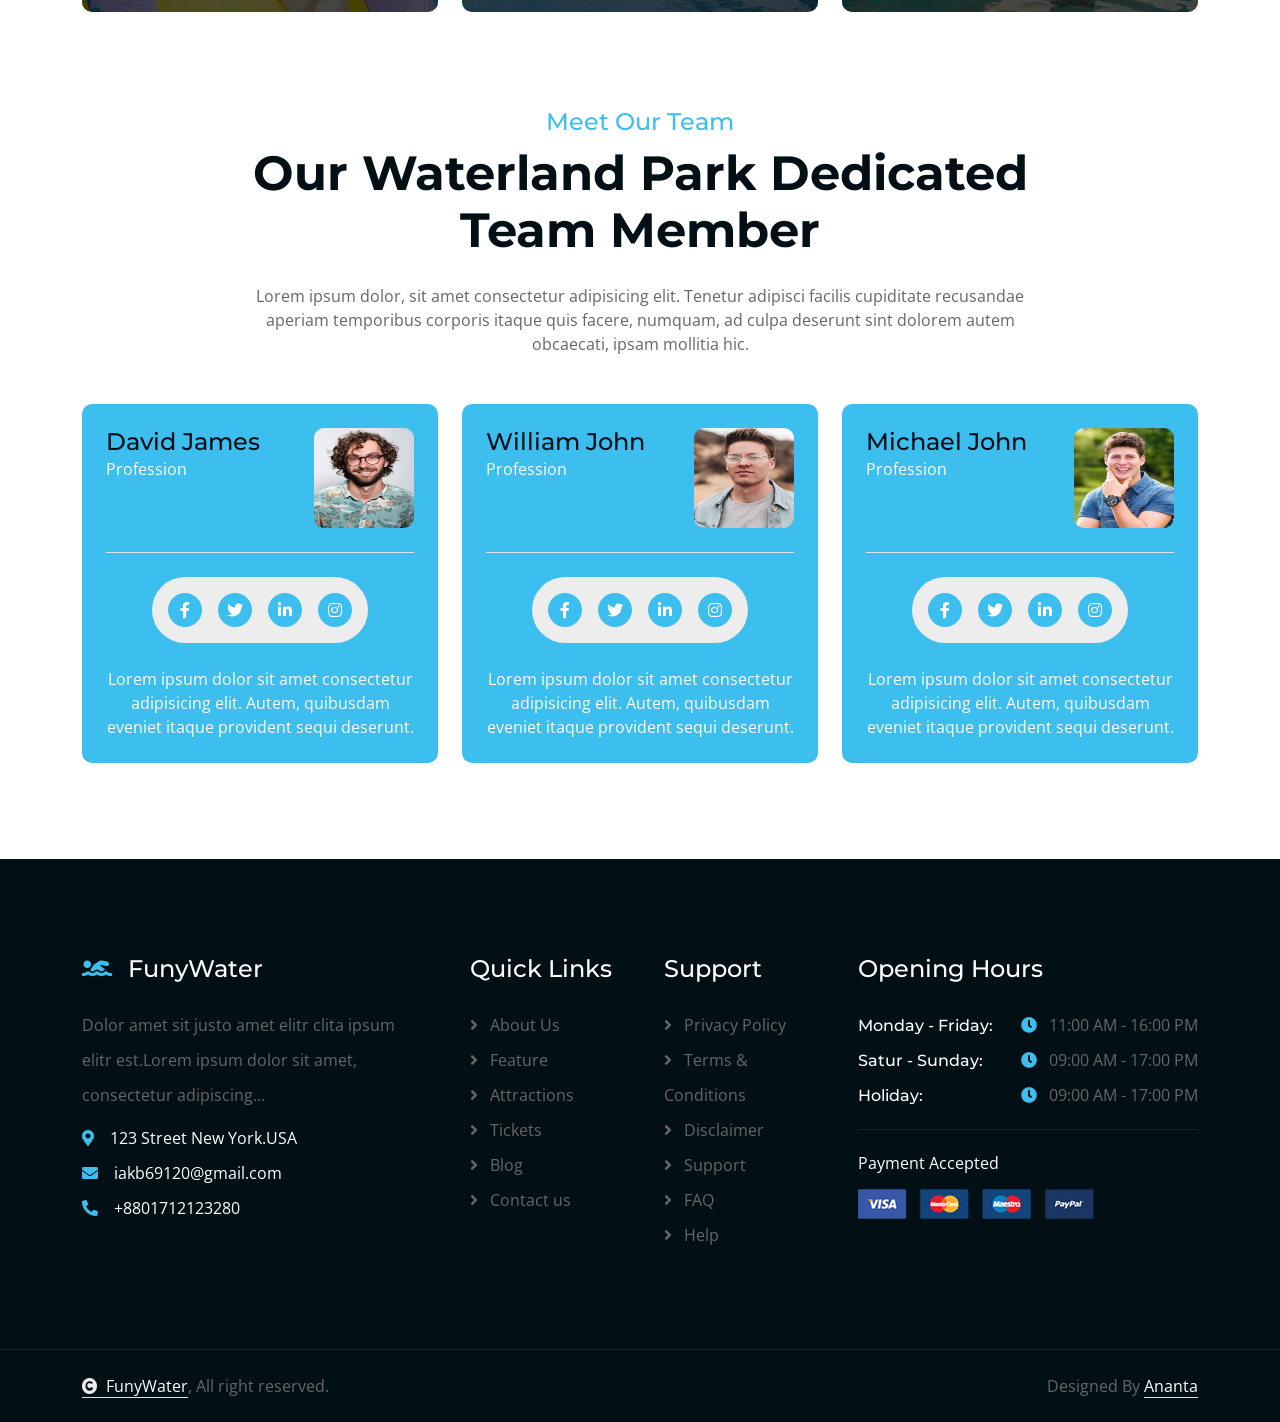
<file: about.html>
<!DOCTYPE html>
<html lang="en">

    <head>
        <meta charset="utf-8">
        <title>FunyWater</title>
        <meta content="width=device-width, initial-scale=1.0" name="viewport">
        <meta content="" name="keywords">
        <meta content="" name="description">

        <!-- Google Web Fonts -->
        <link rel="preconnect" href="https://fonts.googleapis.com">
        <link rel="preconnect" href="https://fonts.gstatic.com" crossorigin>
        <link href="https://fonts.googleapis.com/css2?family=Montserrat:ital,wght@0,100..900;1,100..900&family=Open+Sans:ital,wdth,wght@0,75..100,300..800;1,75..100,300..800&display=swap" rel="stylesheet"> 

        <!-- Icon Font Stylesheet -->
        <link rel="stylesheet" href="https://use.fontawesome.com/releases/v5.15.4/css/all.css"/>
        <link href="https://cdn.jsdelivr.net/npm/bootstrap-icons@1.4.1/font/bootstrap-icons.css" rel="stylesheet">

        <!-- Libraries Stylesheet -->
        <link href="lib/animate/animate.min.css" rel="stylesheet">
        <link href="lib/lightbox/css/lightbox.min.css" rel="stylesheet">
        <link href="lib/owlcarousel/assets/owl.carousel.min.css" rel="stylesheet">


        <!-- Customized Bootstrap Stylesheet -->
        <link href="css/bootstrap.min.css" rel="stylesheet">

        <!-- Template Stylesheet -->
        <link href="css/style.css" rel="stylesheet">
    </head>

    <body>

        <!-- Spinner Start -->
        <div id="spinner" class="show bg-white position-fixed translate-middle w-100 vh-100 top-50 start-50 d-flex align-items-center justify-content-center">
            <div class="spinner-border text-primary" style="width: 3rem; height: 3rem;" role="status">
                <span class="sr-only">Loading...</span>
            </div>
        </div>
        <!-- Spinner End -->

        <!-- Navbar & Hero Start -->
        <div class="container-fluid nav-bar sticky-top px-4 py-2 py-lg-0">
            <nav class="navbar navbar-expand-lg navbar-light">
                <a href="" class="navbar-brand p-0">
                    <h1 class="display-6 text-dark"><i class="fas fa-swimmer text-primary me-3"></i>FunyWater</h1>
                    <!-- <img src="img/logo.png" alt="Logo"> -->
                </a>
                <button class="navbar-toggler" type="button" data-bs-toggle="collapse" data-bs-target="#navbarCollapse">
                    <span class="fa fa-bars"></span>
                </button>
                <div class="collapse navbar-collapse" id="navbarCollapse">
                    <div class="navbar-nav mx-auto py-0">
                        <a href="index.html" class="nav-item nav-link">Home</a>
                        <a href="about.html" class="nav-item nav-link active">About</a>
                        <a href="service.html" class="nav-item nav-link">Service</a>
                        
                        <div class="nav-item dropdown">
                            <a href="#" class="nav-link dropdown-toggle" data-bs-toggle="dropdown">Pages</a>
                            <div class="dropdown-menu m-0">
                                <a href="blog.html" class="dropdown-item">Our Blog</a>
                                <a href="feature.html" class="dropdown-item">Our Feature</a>
                                <a href="team.html" class="dropdown-item">Our Team</a>
                            </div>
                        </div>
                        <a href="contact.html" class="nav-item nav-link">Contact</a>
                    </div>
                    <div class="team-icon d-none d-xl-flex justify-content-center me-3">
                        <a class="btn btn-square btn-light rounded-circle mx-1" href=""><i class="fab fa-facebook-f"></i></a>
                        <a class="btn btn-square btn-light rounded-circle mx-1" href=""><i class="fab fa-twitter"></i></a>
                        <a class="btn btn-square btn-light rounded-circle mx-1" href=""><i class="fab fa-instagram"></i></a>
                        <a class="btn btn-square btn-light rounded-circle mx-1" href=""><i class="fab fa-linkedin-in"></i></a>
                    </div>
                    <a href="https://htmlcodex.com/downloading/?item=3414" class="btn btn-primary rounded-pill py-2 px-4 flex-shrink-0">Buy Pro Version</a>
                </div>
            </nav>
        </div>
        <!-- Navbar & Hero End -->

        <!-- Header Start -->
        <div class="container-fluid bg-breadcrumb">
            <div class="container text-center py-5" style="max-width: 900px;">
                <h4 class="text-white display-4 mb-4 wow fadeInDown" data-wow-delay="0.1s">About Us</h4>
                <ol class="breadcrumb d-flex justify-content-center mb-0 wow fadeInDown" data-wow-delay="0.3s">
                    <li class="breadcrumb-item"><a href="index.html">Home</a></li>
                    <li class="breadcrumb-item"><a href="#">Pages</a></li>
                    <li class="breadcrumb-item active text-primary">About</li>
                </ol>    
            </div>
        </div>
        <!-- Header End -->

        <!-- About Start -->
        <div class="container-fluid about py-5">
            <div class="container py-5">
                <div class="row g-5">
                    <div class="col-xl-6 wow fadeInUp" data-wow-delay="0.2s">
                        <div>
                            <h4 class="text-primary">About Waterland</h4>
                            <h1 class="display-5 mb-4">The Best Theme & Amusement Park For Your Family</h1>
                            <p class="mb-5">Lorem ipsum dolor sit amet, consectetur adipisicing elit. Facilis eligendi illum inventore maiores incidunt vero id. Est ipsam, distinctio veritatis earum inventore ab fugit officiis ut ullam, laudantium facere sapiente?
                            </p>
                            <div class="row g-4">
                                <div class="col-md-6">
                                    <div class="d-flex">
                                        <div class="me-3"><i class="fas fa-glass-cheers fa-3x text-primary"></i></div>
                                        <div>
                                            <h4>Food & Drinks</h4>
                                            <p>Lorem ipsum dolor sit amet consectetur adipisicing elit.</p>
                                        </div>
                                    </div>
                                </div>
                                <div class="col-md-6">
                                    <div class="d-flex">
                                        <div class="me-3"><i class="fas fa-dot-circle fa-3x text-primary"></i></div>
                                        <div>
                                            <h4>Many Attractions</h4>
                                            <p>Lorem ipsum dolor sit amet consectetur adipisicing elit.</p>
                                        </div>
                                    </div>
                                </div>
                                <div class="col-md-6">
                                    <div class="d-flex">
                                        <div class="me-3"><i class="fas fa-hand-holding-usd fa-3x text-primary"></i></div>
                                        <div>
                                            <h4>Affordable Price</h4>
                                            <p>Lorem ipsum dolor sit amet consectetur adipisicing elit.</p>
                                        </div>
                                    </div>
                                </div>
                                <div class="col-md-6">
                                    <div class="d-flex">
                                        <div class="me-3"><i class="fas fa-lock fa-3x text-primary"></i></div>
                                        <div>
                                            <h4>Safety Lockers</h4>
                                            <p>Lorem ipsum dolor sit amet consectetur adipisicing elit.</p>
                                        </div>
                                    </div>
                                </div>
                            </div>
                        </div>
                    </div>
                    <div class="col-xl-6 wow fadeInUp" data-wow-delay="0.4s">
                        <div class="position-relative rounded">
                            <div class="rounded" style="margin-top: 40px;">
                                <div class="row g-0">
                                    <div class="col-lg-12">
                                        <div class="rounded mb-4">
                                            <img src="img/about.jpg" class="img-fluid rounded w-100" alt="">
                                        </div>
                                        <div class="row gx-4 gy-0">
                                            <div class="col-6">
                                                <div class="counter-item bg-primary rounded text-center p-4 h-100">
                                                    <div class="counter-item-icon mx-auto mb-3">
                                                        <i class="fas fa-thumbs-up fa-3x text-white"></i>
                                                    </div>
                                                    <div class="counter-counting mb-3">
                                                        <span class="text-white fs-2 fw-bold" data-toggle="counter-up">150</span>
                                                        <span class="h1 fw-bold text-white">K +</span>
                                                    </div>
                                                    <h5 class="text-white mb-0">Happy Visitors</h5>
                                                </div>
                                            </div>
                                            <div class="col-6">
                                                <div class="counter-item bg-dark rounded text-center p-4 h-100">
                                                    <div class="counter-item-icon mx-auto mb-3">
                                                        <i class="fas fa-certificate fa-3x text-white"></i>
                                                    </div>
                                                    <div class="counter-counting mb-3">
                                                        <span class="text-white fs-2 fw-bold" data-toggle="counter-up">122</span>
                                                        <span class="h1 fw-bold text-white"> +</span>
                                                    </div>
                                                    <h5 class="text-white mb-0">Awwards Winning</h5>
                                                </div>
                                            </div>
                                        </div>
                                    </div>
                                </div>
                            </div>
                            <div class="rounded bg-primary p-4 position-absolute d-flex justify-content-center" style="width: 90%; height: 80px; top: -40px; left: 50%; transform: translateX(-50%);">
                                <h3 class="mb-0 text-white">20 Years Experiance</h3>
                            </div>
                        </div>
                    </div>
                </div>
            </div>
        </div>
        <!-- About End -->

        <!-- Feature Start -->
        <div class="container-fluid feature pb-5">
            <div class="container pb-5">
                <div class="row g-4">
                    <div class="col-lg-4 wow fadeInUp" data-wow-delay="0.2s">
                        <div class="feature-item">
                            <img src="img/feature-1.jpg" class="img-fluid rounded w-100" alt="Image">
                            <div class="feature-content p-4">
                                <div class="feature-content-inner">
                                    <h4 class="text-white">Best Pools</h4>
                                    <p class="text-white">Lorem ipsum dolor sit amet consectetur adipisicing elit. Perferendis porro soluta voluptatum laborum mollitia blanditiis suscipit,
                                    </p>
                                    <a href="#" class="btn btn-primary rounded-pill py-2 px-4">Read More <i class="fa fa-arrow-right ms-1"></i></a>
                                </div>
                            </div>

                        </div>
                    </div>
                    <div class="col-lg-4 wow fadeInUp" data-wow-delay="0.4s">
                        <div class="feature-item">
                            <img src="img/feature-2.jpg" class="img-fluid rounded w-100" alt="Image">
                            <div class="feature-content p-4">
                                <div class="feature-content-inner">
                                    <h4 class="text-white">Waterslides</h4>
                                    <p class="text-white">Lorem ipsum dolor sit amet consectetur adipisicing elit. Perferendis porro soluta voluptatum laborum mollitia blanditiis suscipit,
                                    </p>
                                    <a href="#" class="btn btn-primary rounded-pill py-2 px-4">Read More <i class="fa fa-arrow-right ms-1"></i></a>
                                </div>
                            </div>

                        </div>
                    </div>
                    <div class="col-lg-4 wow fadeInUp" data-wow-delay="0.6s">
                        <div class="feature-item">
                            <img src="img/feature-3.jpg" class="img-fluid rounded w-100" alt="Image">
                            <div class="feature-content p-4">
                                <div class="feature-content-inner">
                                    <h4 class="text-white">River Rides</h4>
                                    <p class="text-white">Lorem ipsum dolor sit amet consectetur adipisicing elit. Perferendis porro soluta voluptatum laborum mollitia blanditiis suscipit,
                                    </p>
                                    <a href="#" class="btn btn-primary rounded-pill py-2 px-4">Read More <i class="fa fa-arrow-right ms-1"></i></a>
                                </div>
                            </div>

                        </div>
                    </div>
                </div>
            </div>
        </div>
        <!-- Feature End -->

        <!-- Team Start -->
        <div class="container-fluid team pb-5">
            <div class="container pb-5">
                <div class="text-center mx-auto pb-5 wow fadeInUp" data-wow-delay="0.2s" style="max-width: 800px;">
                    <h4 class="text-primary">Meet Our Team</h4>
                    <h1 class="display-5 mb-4">Our Waterland Park Dedicated Team Member</h1>
                    <p class="mb-0">Lorem ipsum dolor, sit amet consectetur adipisicing elit. Tenetur adipisci facilis cupiditate recusandae aperiam temporibus corporis itaque quis facere, numquam, ad culpa deserunt sint dolorem autem obcaecati, ipsam mollitia hic.
                    </p>
                </div>
                <div class="row g-4 justify-content-center">
                    <div class="col-md-6 col-lg-6 col-xl-4 wow fadeInUp" data-wow-delay="0.2s">
                        <div class="team-item p-4">
                            <div class="team-content">
                                <div class="d-flex justify-content-between border-bottom pb-4">
                                    <div class="text-start">
                                        <h4 class="mb-0">David James</h4>
                                        <p class="mb-0">Profession</p>
                                    </div>
                                    <div>
                                        <img src="img/team-1.jpg" class="img-fluid rounded" style="width: 100px; height: 100px;" alt="">
                                    </div>
                                </div>
                                <div class="team-icon rounded-pill my-4 p-3">
                                    <a class="btn btn-primary btn-sm-square rounded-circle me-3" href=""><i class="fab fa-facebook-f"></i></a>
                                    <a class="btn btn-primary btn-sm-square rounded-circle me-3" href=""><i class="fab fa-twitter"></i></a>
                                    <a class="btn btn-primary btn-sm-square rounded-circle me-3" href=""><i class="fab fa-linkedin-in"></i></a>
                                    <a class="btn btn-primary btn-sm-square rounded-circle me-0" href=""><i class="fab fa-instagram"></i></a>
                                </div>
                                <p class="text-center mb-0">Lorem ipsum dolor sit amet consectetur adipisicing elit. Autem, quibusdam eveniet itaque provident sequi deserunt.
                                </p>
                            </div>
                        </div>
                    </div>
                    <div class="col-md-6 col-lg-6 col-xl-4 wow fadeInUp" data-wow-delay="0.4s">
                        <div class="team-item p-4">
                            <div class="team-content">
                                <div class="d-flex justify-content-between border-bottom pb-4">
                                    <div class="text-start">
                                        <h4 class="mb-0">William John</h4>
                                        <p class="mb-0">Profession</p>
                                    </div>
                                    <div>
                                        <img src="img/team-2.jpg" class="img-fluid rounded" style="width: 100px; height: 100px;" alt="">
                                    </div>
                                </div>
                                <div class="team-icon rounded-pill my-4 p-3">
                                    <a class="btn btn-primary btn-sm-square rounded-circle me-3" href=""><i class="fab fa-facebook-f"></i></a>
                                    <a class="btn btn-primary btn-sm-square rounded-circle me-3" href=""><i class="fab fa-twitter"></i></a>
                                    <a class="btn btn-primary btn-sm-square rounded-circle me-3" href=""><i class="fab fa-linkedin-in"></i></a>
                                    <a class="btn btn-primary btn-sm-square rounded-circle me-0" href=""><i class="fab fa-instagram"></i></a>
                                </div>
                                <p class="text-center mb-0">Lorem ipsum dolor sit amet consectetur adipisicing elit. Autem, quibusdam eveniet itaque provident sequi deserunt.
                                </p>
                            </div>
                        </div>
                    </div>
                    <div class="col-md-6 col-lg-6 col-xl-4 wow fadeInUp" data-wow-delay="0.6s">
                        <div class="team-item p-4">
                            <div class="team-content">
                                <div class="d-flex justify-content-between border-bottom pb-4">
                                    <div class="text-start">
                                        <h4 class="mb-0">Michael John</h4>
                                        <p class="mb-0">Profession</p>
                                    </div>
                                    <div>
                                        <img src="img/team-3.jpg" class="img-fluid rounded" style="width: 100px; height: 100px;" alt="">
                                    </div>
                                </div>
                                <div class="team-icon rounded-pill my-4 p-3">
                                    <a class="btn btn-primary btn-sm-square rounded-circle me-3" href=""><i class="fab fa-facebook-f"></i></a>
                                    <a class="btn btn-primary btn-sm-square rounded-circle me-3" href=""><i class="fab fa-twitter"></i></a>
                                    <a class="btn btn-primary btn-sm-square rounded-circle me-3" href=""><i class="fab fa-linkedin-in"></i></a>
                                    <a class="btn btn-primary btn-sm-square rounded-circle me-0" href=""><i class="fab fa-instagram"></i></a>
                                </div>
                                <p class="text-center mb-0">Lorem ipsum dolor sit amet consectetur adipisicing elit. Autem, quibusdam eveniet itaque provident sequi deserunt.
                                </p>
                            </div>
                        </div>
                    </div>
                </div>
            </div>
        </div>
        <!-- Team End -->

        <!-- Footer Start -->
        <div class="container-fluid footer py-5 wow fadeIn" data-wow-delay="0.2s">
            <div class="container py-5">
                <div class="row g-5">
                    <div class="col-md-6 col-lg-6 col-xl-4">
                        <div class="footer-item">
                            <a href="index.html" class="p-0">
                                <h4 class="text-white mb-4"><i class="fas fa-swimmer text-primary me-3"></i>FunyWater</h4>
                                <!-- <img src="img/logo.png" alt="Logo"> -->
                            </a>
                            <p class="mb-2">Dolor amet sit justo amet elitr clita ipsum elitr est.Lorem ipsum dolor sit amet, consectetur adipiscing...</p>
                            <div class="d-flex align-items-center">
                                <i class="fas fa-map-marker-alt text-primary me-3"></i>
                                <p class="text-white mb-0">123 Street New York.USA</p>
                            </div>
                            <div class="d-flex align-items-center">
                                <i class="fas fa-envelope text-primary me-3"></i>
                                <p class="text-white mb-0">iakb69120@gmail.com</p>
                            </div>
                            <div class="d-flex align-items-center">
                                <i class="fa fa-phone-alt text-primary me-3"></i>
                                <p class="text-white mb-0">+8801712123280</p>
                            </div>
                        </div>
                    </div>
                    <div class="col-md-6 col-lg-6 col-xl-2">
                        <div class="footer-item">
                            <h4 class="text-white mb-4">Quick Links</h4>
                            <a href="#"><i class="fas fa-angle-right me-2"></i> About Us</a>
                            <a href="#"><i class="fas fa-angle-right me-2"></i> Feature</a>
                            <a href="#"><i class="fas fa-angle-right me-2"></i> Attractions</a>
                            <a href="#"><i class="fas fa-angle-right me-2"></i> Tickets</a>
                            <a href="#"><i class="fas fa-angle-right me-2"></i> Blog</a>
                            <a href="#"><i class="fas fa-angle-right me-2"></i> Contact us</a>
                        </div>
                    </div>
                    <div class="col-md-6 col-lg-6 col-xl-2">
                        <div class="footer-item">
                            <h4 class="text-white mb-4">Support</h4>
                            <a href="#"><i class="fas fa-angle-right me-2"></i> Privacy Policy</a>
                            <a href="#"><i class="fas fa-angle-right me-2"></i> Terms & Conditions</a>
                            <a href="#"><i class="fas fa-angle-right me-2"></i> Disclaimer</a>
                            <a href="#"><i class="fas fa-angle-right me-2"></i> Support</a>
                            <a href="#"><i class="fas fa-angle-right me-2"></i> FAQ</a>
                            <a href="#"><i class="fas fa-angle-right me-2"></i> Help</a>
                        </div>
                    </div>
                    <div class="col-md-6 col-lg-6 col-xl-4">
                        <div class="footer-item">
                            <h4 class="text-white mb-4">Opening Hours</h4>
                            <div class="opening-date mb-3 pb-3">
                                <div class="opening-clock flex-shrink-0">
                                    <h6 class="text-white mb-0 me-auto">Monday - Friday:</h6>
                                    <p class="mb-0"><i class="fas fa-clock text-primary me-2"></i> 11:00 AM - 16:00 PM</p>
                                </div>
                                <div class="opening-clock flex-shrink-0">
                                    <h6 class="text-white mb-0 me-auto">Satur - Sunday:</h6>
                                    <p class="mb-0"><i class="fas fa-clock text-primary me-2"></i> 09:00 AM - 17:00 PM</p>
                                </div>
                                <div class="opening-clock flex-shrink-0">
                                    <h6 class="text-white mb-0 me-auto">Holiday:</h6>
                                    <p class="mb-0"><i class="fas fa-clock text-primary me-2"></i> 09:00 AM - 17:00 PM</p>
                                </div>
                            </div>
                            <div>
                                <p class="text-white mb-2">Payment Accepted</p>
                                <img src="img/payment.png" class="img-fluid" alt="Image">
                            </div>
                        </div>
                    </div>
                </div>
            </div>
        </div>
        <!-- Footer End -->
        
        <!-- Copyright Start -->
        <div class="container-fluid copyright py-4">
            <div class="container">
                <div class="row g-4 align-items-center">
                    <div class="col-md-6 text-center text-md-start mb-md-0">
                        <span class="text-body"><a href="#" class="border-bottom text-white"><i class="fas fa-copyright text-light me-2"></i>FunyWater</a>, All right reserved.</span>
                    </div>
                    <div class="col-md-6 text-center text-md-end text-body">
                        
                        Designed By <a class="border-bottom text-white" href="https://htmlcodex.com">Ananta</a>
                    </div>
                </div>
            </div>
        </div>
        <!-- Copyright End -->


        <!-- Back to Top -->
        <a href="#" class="btn btn-primary btn-lg-square rounded-circle back-to-top"><i class="fa fa-arrow-up"></i></a>   

        
    <!-- JavaScript Libraries -->
    <script src="https://ajax.googleapis.com/ajax/libs/jquery/3.6.4/jquery.min.js"></script>
    <script src="https://cdn.jsdelivr.net/npm/bootstrap@5.0.0/dist/js/bootstrap.bundle.min.js"></script>
    <script src="lib/wow/wow.min.js"></script>
    <script src="lib/easing/easing.min.js"></script>
    <script src="lib/waypoints/waypoints.min.js"></script>
    <script src="lib/counterup/counterup.min.js"></script>
    <script src="lib/lightbox/js/lightbox.min.js"></script>
    <script src="lib/owlcarousel/owl.carousel.min.js"></script>
    

    <!-- Template Javascript -->
    <script src="js/main.js"></script>
    </body>

</html>
</file>
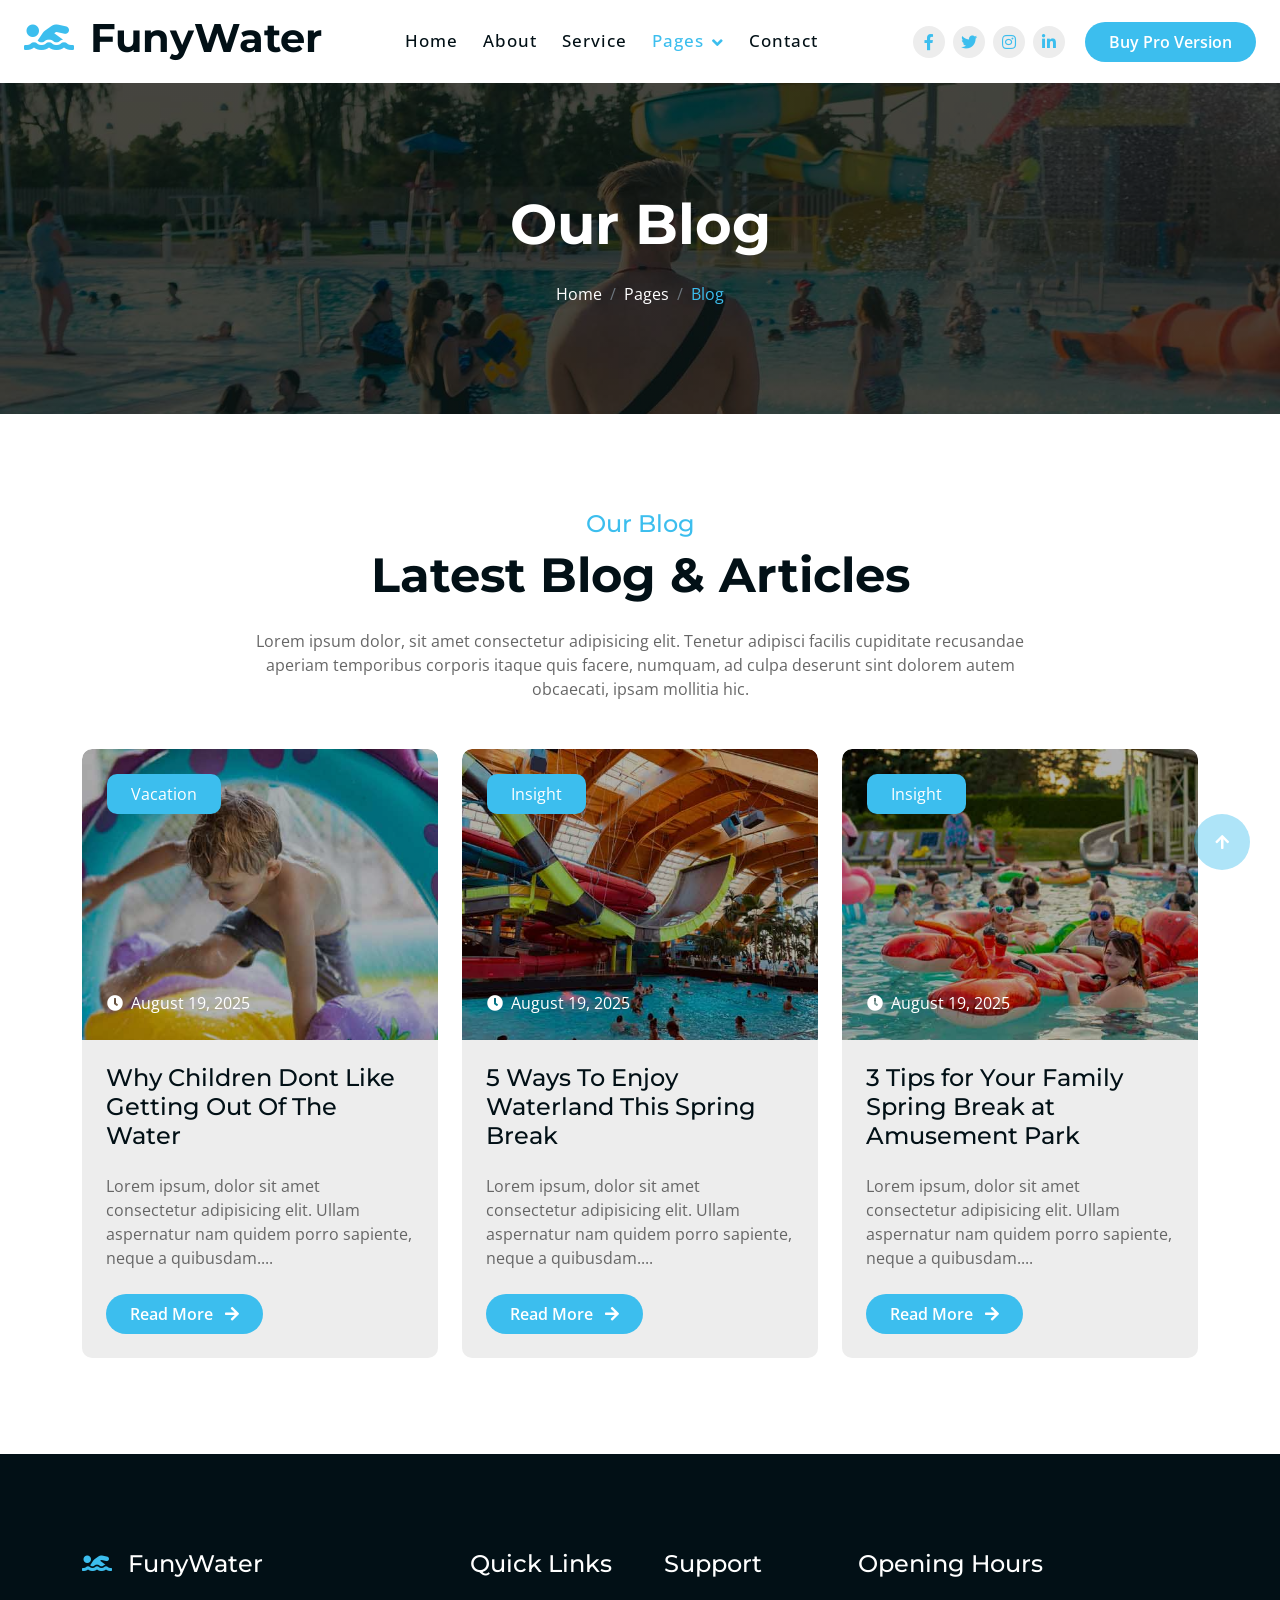
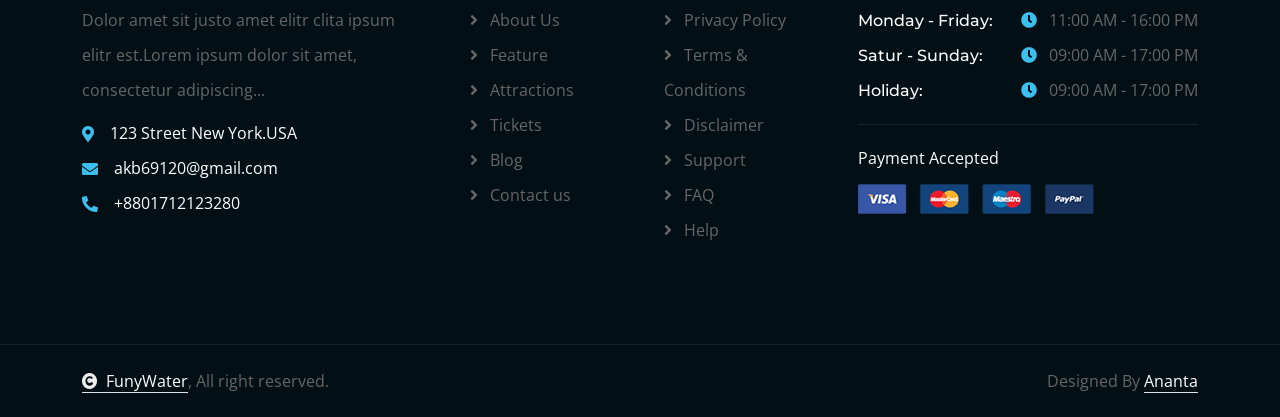
<file: blog.html>
<!DOCTYPE html>
<html lang="en">

    <head>
        <meta charset="utf-8">
        <title>FunyWater</title>
        <meta content="width=device-width, initial-scale=1.0" name="viewport">
        <meta content="" name="keywords">
        <meta content="" name="description">

        <!-- Google Web Fonts -->
        <link rel="preconnect" href="https://fonts.googleapis.com">
        <link rel="preconnect" href="https://fonts.gstatic.com" crossorigin>
        <link href="https://fonts.googleapis.com/css2?family=Montserrat:ital,wght@0,100..900;1,100..900&family=Open+Sans:ital,wdth,wght@0,75..100,300..800;1,75..100,300..800&display=swap" rel="stylesheet"> 

        <!-- Icon Font Stylesheet -->
        <link rel="stylesheet" href="https://use.fontawesome.com/releases/v5.15.4/css/all.css"/>
        <link href="https://cdn.jsdelivr.net/npm/bootstrap-icons@1.4.1/font/bootstrap-icons.css" rel="stylesheet">

        <!-- Libraries Stylesheet -->
        <link href="lib/animate/animate.min.css" rel="stylesheet">
        <link href="lib/lightbox/css/lightbox.min.css" rel="stylesheet">
        <link href="lib/owlcarousel/assets/owl.carousel.min.css" rel="stylesheet">


        <!-- Customized Bootstrap Stylesheet -->
        <link href="css/bootstrap.min.css" rel="stylesheet">

        <!-- Template Stylesheet -->
        <link href="css/style.css" rel="stylesheet">
    </head>

    <body>

        <!-- Spinner Start -->
        <div id="spinner" class="show bg-white position-fixed translate-middle w-100 vh-100 top-50 start-50 d-flex align-items-center justify-content-center">
            <div class="spinner-border text-primary" style="width: 3rem; height: 3rem;" role="status">
                <span class="sr-only">Loading...</span>
            </div>
        </div>
        <!-- Spinner End -->

        <!-- Navbar & Hero Start -->
        <div class="container-fluid nav-bar sticky-top px-4 py-2 py-lg-0">
            <nav class="navbar navbar-expand-lg navbar-light">
                <a href="" class="navbar-brand p-0">
                    <h1 class="display-6 text-dark"><i class="fas fa-swimmer text-primary me-3"></i>FunyWater</h1>
                    <!-- <img src="img/logo.png" alt="Logo"> -->
                </a>
                <button class="navbar-toggler" type="button" data-bs-toggle="collapse" data-bs-target="#navbarCollapse">
                    <span class="fa fa-bars"></span>
                </button>
                <div class="collapse navbar-collapse" id="navbarCollapse">
                    <div class="collapse navbar-collapse" id="navbarCollapse">
                    <div class="navbar-nav mx-auto py-0">
                        <a href="index.html" class="nav-item nav-link">Home</a>
                        <a href="about.html" class="nav-item nav-link">About</a>
                        <a href="service.html" class="nav-item nav-link">Service</a>
                        
                        <div class="nav-item dropdown">
                            <a href="#" class="nav-link dropdown-toggle active" data-bs-toggle="dropdown">Pages</a>
                            <div class="dropdown-menu m-0">
                                <a href="blog.html" class="dropdown-item active">Our Blog</a>
                                <a href="feature.html" class="dropdown-item">Our Feature</a>
                                <a href="team.html" class="dropdown-item">Our Team</a>
                            </div>
                        </div>
                        <a href="contact.html" class="nav-item nav-link">Contact</a>
                    </div>
                    <div class="team-icon d-none d-xl-flex justify-content-center me-3">
                        <a class="btn btn-square btn-light rounded-circle mx-1" href=""><i class="fab fa-facebook-f"></i></a>
                        <a class="btn btn-square btn-light rounded-circle mx-1" href=""><i class="fab fa-twitter"></i></a>
                        <a class="btn btn-square btn-light rounded-circle mx-1" href=""><i class="fab fa-instagram"></i></a>
                        <a class="btn btn-square btn-light rounded-circle mx-1" href=""><i class="fab fa-linkedin-in"></i></a>
                    </div>
                    <a href="https://htmlcodex.com/downloading/?item=3414" class="btn btn-primary rounded-pill py-2 px-4 flex-shrink-0">Buy Pro Version</a>
                </div>
            </nav>
        </div>
        <!-- Navbar & Hero End -->

        <!-- Header Start -->
        <div class="container-fluid bg-breadcrumb">
            <div class="container text-center py-5" style="max-width: 900px;">
                <h4 class="text-white display-4 mb-4 wow fadeInDown" data-wow-delay="0.1s">Our Blog</h4>
                <ol class="breadcrumb d-flex justify-content-center mb-0 wow fadeInDown" data-wow-delay="0.3s">
                    <li class="breadcrumb-item"><a href="index.html">Home</a></li>
                    <li class="breadcrumb-item"><a href="#">Pages</a></li>
                    <li class="breadcrumb-item active text-primary">Blog</li>
                </ol>    
            </div>
        </div>
        <!-- Header End -->

        <!-- Blog Start -->
        <div class="container-fluid blog py-5">
            <div class="container py-5">
                <div class="text-center mx-auto pb-5 wow fadeInUp" data-wow-delay="0.2s" style="max-width: 800px;">
                    <h4 class="text-primary">Our Blog</h4>
                    <h1 class="display-5 mb-4">Latest Blog & Articles</h1>
                    <p class="mb-0">Lorem ipsum dolor, sit amet consectetur adipisicing elit. Tenetur adipisci facilis cupiditate recusandae aperiam temporibus corporis itaque quis facere, numquam, ad culpa deserunt sint dolorem autem obcaecati, ipsam mollitia hic.
                    </p>
                </div>
                <div class="row g-4">
                    <div class="col-lg-4 wow fadeInUp" data-wow-delay="0.2s">
                        <div class="blog-item">
                            <div class="blog-img">
                                <a href="#">
                                    <img src="img/blog-2.jpg" class="img-fluid w-100 rounded-top" alt="Image">
                                </a>
                                <div class="blog-category py-2 px-4">Vacation</div>
                                <div class="blog-date"><i class="fas fa-clock me-2"></i>August 19, 2025</div>
                            </div>
                            <div class="blog-content p-4">
                                <a href="#" class="h4 d-inline-block mb-4">Why Children Dont Like Getting Out Of The Water</a>
                                <p class="mb-4">Lorem ipsum, dolor sit amet consectetur adipisicing elit. Ullam aspernatur nam quidem porro sapiente, neque a quibusdam....
                                </p>
                                <a href="#" class="btn btn-primary rounded-pill py-2 px-4">Read More <i class="fas fa-arrow-right ms-2"></i></a>
                            </div>
                        </div>
                    </div>
                    <div class="col-lg-4 wow fadeInUp" data-wow-delay="0.4s">
                        <div class="blog-item">
                            <div class="blog-img">
                                <a href="#">
                                    <img src="img/blog-3.jpg" class="img-fluid w-100 rounded-top" alt="Image">
                                </a>
                                <div class="blog-category py-2 px-4">Insight</div>
                                <div class="blog-date"><i class="fas fa-clock me-2"></i>August 19, 2025</div>
                            </div>
                            <div class="blog-content p-4">
                                <a href="#" class="h4 d-inline-block mb-4">5 Ways To Enjoy Waterland This Spring Break</a>
                                <p class="mb-4">Lorem ipsum, dolor sit amet consectetur adipisicing elit. Ullam aspernatur nam quidem porro sapiente, neque a quibusdam....
                                </p>
                                <a href="#" class="btn btn-primary rounded-pill py-2 px-4">Read More <i class="fas fa-arrow-right ms-2"></i></a>
                            </div>
                        </div>
                    </div>
                    <div class="col-lg-4 wow fadeInUp" data-wow-delay="0.6s">
                        <div class="blog-item">
                            <div class="blog-img">
                                <a href="#">
                                    <img src="img/blog-1.jpg" class="img-fluid w-100 rounded-top" alt="Image">
                                </a>
                                <div class="blog-category py-2 px-4">Insight</div>
                                <div class="blog-date"><i class="fas fa-clock me-2"></i>August 19, 2025</div>
                            </div>
                            <div class="blog-content p-4">
                                <a href="#" class="h4 d-inline-block mb-4">3 Tips for Your Family Spring Break at Amusement Park</a>
                                <p class="mb-4">Lorem ipsum, dolor sit amet consectetur adipisicing elit. Ullam aspernatur nam quidem porro sapiente, neque a quibusdam....
                                </p>
                                <a href="#" class="btn btn-primary rounded-pill py-2 px-4">Read More <i class="fas fa-arrow-right ms-2"></i></a>
                            </div>
                        </div>
                    </div>
                </div>
            </div>
        </div>
        <!-- Blog End -->

        <!-- Footer Start -->
        <div class="container-fluid footer py-5 wow fadeIn" data-wow-delay="0.2s">
            <div class="container py-5">
                <div class="row g-5">
                    <div class="col-md-6 col-lg-6 col-xl-4">
                        <div class="footer-item">
                            <a href="index.html" class="p-0">
                                <h4 class="text-white mb-4"><i class="fas fa-swimmer text-primary me-3"></i>FunyWater</h4>
                                <!-- <img src="img/logo.png" alt="Logo"> -->
                            </a>
                            <p class="mb-2">Dolor amet sit justo amet elitr clita ipsum elitr est.Lorem ipsum dolor sit amet, consectetur adipiscing...</p>
                            <div class="d-flex align-items-center">
                                <i class="fas fa-map-marker-alt text-primary me-3"></i>
                                <p class="text-white mb-0">123 Street New York.USA</p>
                            </div>
                            <div class="d-flex align-items-center">
                                <i class="fas fa-envelope text-primary me-3"></i>
                                <p class="text-white mb-0">akb69120@gmail.com</p>
                            </div>
                            <div class="d-flex align-items-center">
                                <i class="fa fa-phone-alt text-primary me-3"></i>
                                <p class="text-white mb-0">+8801712123280</p>
                            </div>
                        </div>
                    </div>
                    <div class="col-md-6 col-lg-6 col-xl-2">
                        <div class="footer-item">
                            <h4 class="text-white mb-4">Quick Links</h4>
                            <a href="#"><i class="fas fa-angle-right me-2"></i> About Us</a>
                            <a href="#"><i class="fas fa-angle-right me-2"></i> Feature</a>
                            <a href="#"><i class="fas fa-angle-right me-2"></i> Attractions</a>
                            <a href="#"><i class="fas fa-angle-right me-2"></i> Tickets</a>
                            <a href="#"><i class="fas fa-angle-right me-2"></i> Blog</a>
                            <a href="#"><i class="fas fa-angle-right me-2"></i> Contact us</a>
                        </div>
                    </div>
                    <div class="col-md-6 col-lg-6 col-xl-2">
                        <div class="footer-item">
                            <h4 class="text-white mb-4">Support</h4>
                            <a href="#"><i class="fas fa-angle-right me-2"></i> Privacy Policy</a>
                            <a href="#"><i class="fas fa-angle-right me-2"></i> Terms & Conditions</a>
                            <a href="#"><i class="fas fa-angle-right me-2"></i> Disclaimer</a>
                            <a href="#"><i class="fas fa-angle-right me-2"></i> Support</a>
                            <a href="#"><i class="fas fa-angle-right me-2"></i> FAQ</a>
                            <a href="#"><i class="fas fa-angle-right me-2"></i> Help</a>
                        </div>
                    </div>
                    <div class="col-md-6 col-lg-6 col-xl-4">
                        <div class="footer-item">
                            <h4 class="text-white mb-4">Opening Hours</h4>
                            <div class="opening-date mb-3 pb-3">
                                <div class="opening-clock flex-shrink-0">
                                    <h6 class="text-white mb-0 me-auto">Monday - Friday:</h6>
                                    <p class="mb-0"><i class="fas fa-clock text-primary me-2"></i> 11:00 AM - 16:00 PM</p>
                                </div>
                                <div class="opening-clock flex-shrink-0">
                                    <h6 class="text-white mb-0 me-auto">Satur - Sunday:</h6>
                                    <p class="mb-0"><i class="fas fa-clock text-primary me-2"></i> 09:00 AM - 17:00 PM</p>
                                </div>
                                <div class="opening-clock flex-shrink-0">
                                    <h6 class="text-white mb-0 me-auto">Holiday:</h6>
                                    <p class="mb-0"><i class="fas fa-clock text-primary me-2"></i> 09:00 AM - 17:00 PM</p>
                                </div>
                            </div>
                            <div>
                                <p class="text-white mb-2">Payment Accepted</p>
                                <img src="img/payment.png" class="img-fluid" alt="Image">
                            </div>
                        </div>
                    </div>
                </div>
            </div>
        </div>
        <!-- Footer End -->
        
        <!-- Copyright Start -->
        <div class="container-fluid copyright py-4">
            <div class="container">
                <div class="row g-4 align-items-center">
                    <div class="col-md-6 text-center text-md-start mb-md-0">
                        <span class="text-body"><a href="#" class="border-bottom text-white"><i class="fas fa-copyright text-light me-2"></i>FunyWater</a>, All right reserved.</span>
                    </div>
                    <div class="col-md-6 text-center text-md-end text-body">
                        
                        Designed By <a class="border-bottom text-white" href="https://htmlcodex.com">Ananta</a>
                    </div>
                </div>
            </div>
        </div>
        <!-- Copyright End -->


        <!-- Back to Top -->
        <a href="#" class="btn btn-primary btn-lg-square rounded-circle back-to-top"><i class="fa fa-arrow-up"></i></a>   

        
    <!-- JavaScript Libraries -->
    <script src="https://ajax.googleapis.com/ajax/libs/jquery/3.6.4/jquery.min.js"></script>
    <script src="https://cdn.jsdelivr.net/npm/bootstrap@5.0.0/dist/js/bootstrap.bundle.min.js"></script>
    <script src="lib/wow/wow.min.js"></script>
    <script src="lib/easing/easing.min.js"></script>
    <script src="lib/waypoints/waypoints.min.js"></script>
    <script src="lib/counterup/counterup.min.js"></script>
    <script src="lib/lightbox/js/lightbox.min.js"></script>
    <script src="lib/owlcarousel/owl.carousel.min.js"></script>
    

    <!-- Template Javascript -->
    <script src="js/main.js"></script>
    </body>

</html>
</file>
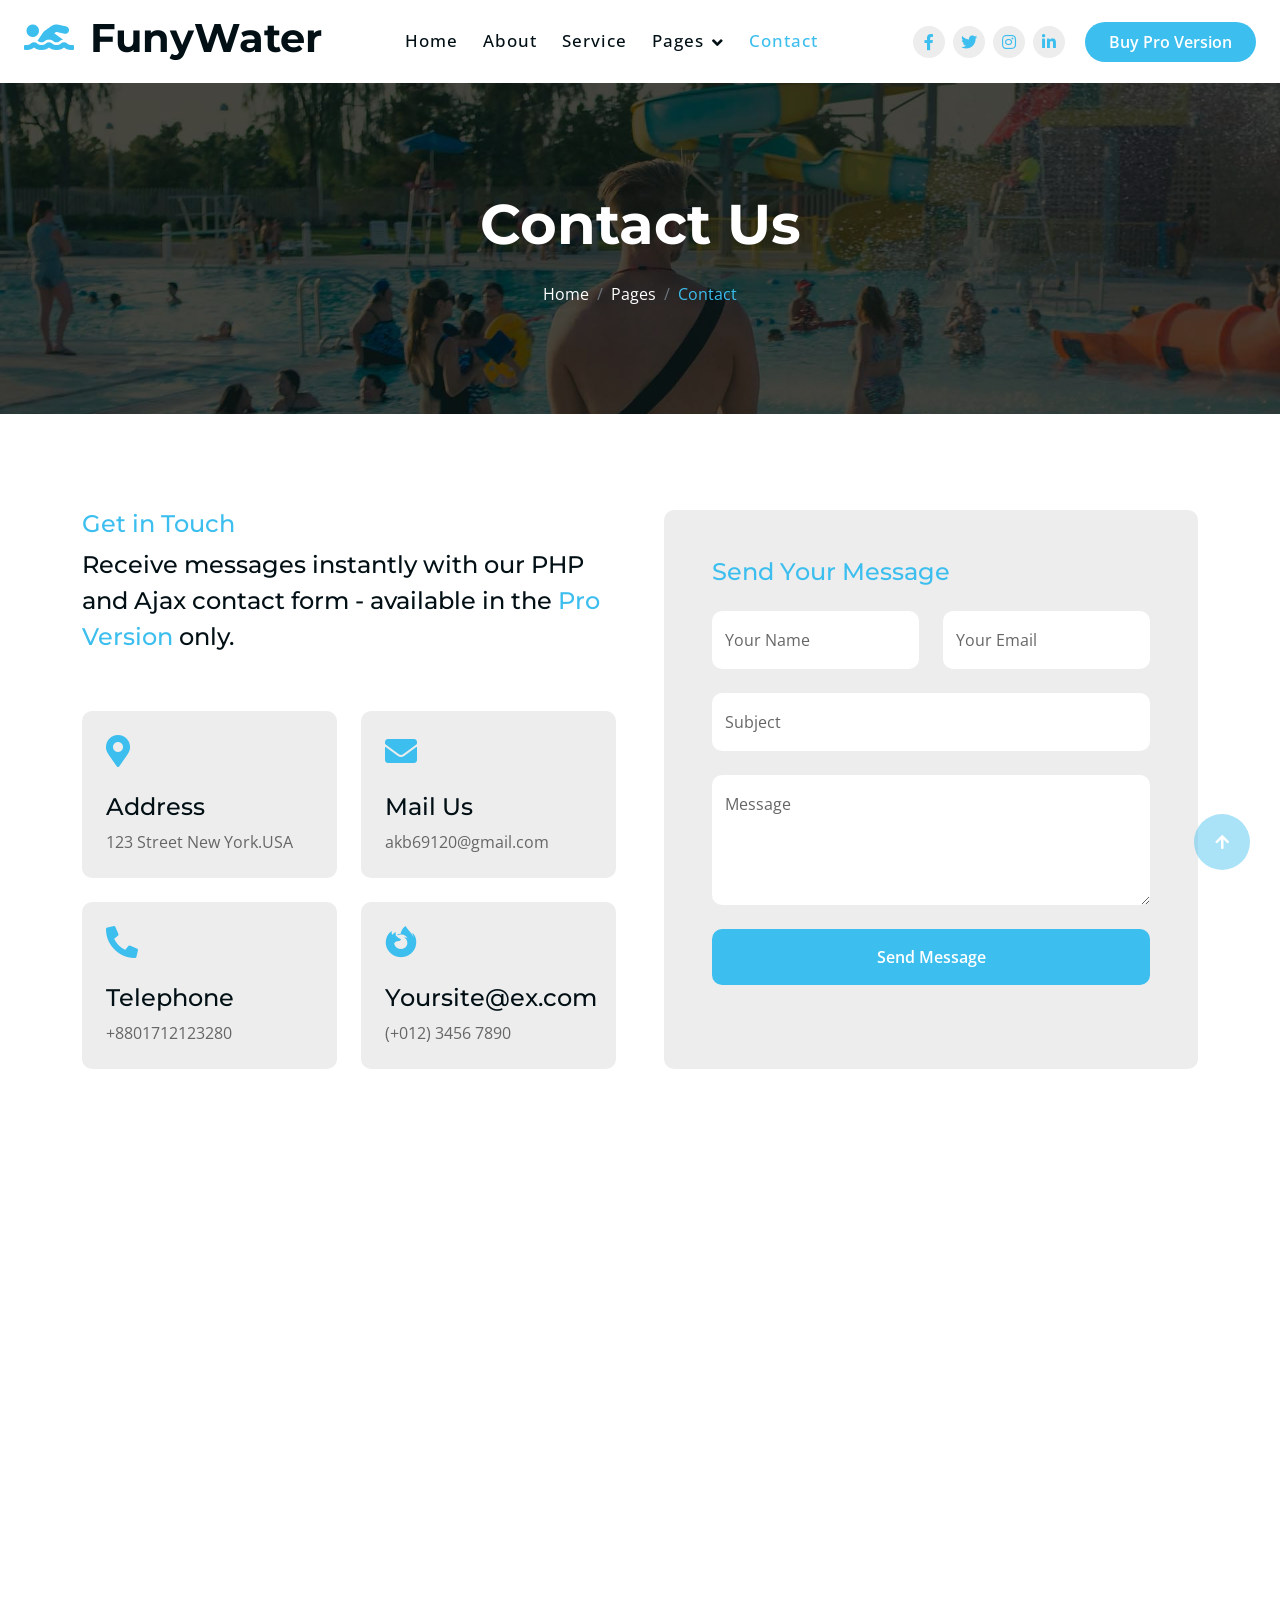
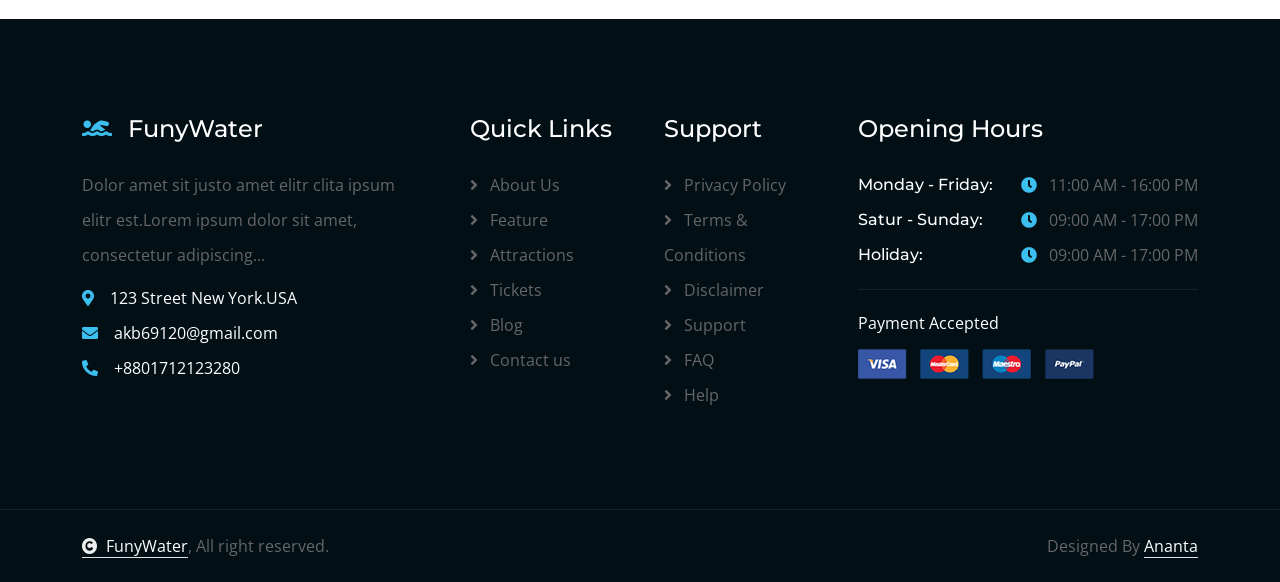
<file: contact.html>
<!DOCTYPE html>
<html lang="en">

    <head>
        <meta charset="utf-8">
        <title>FunyWater</title>
        <meta content="width=device-width, initial-scale=1.0" name="viewport">
        <meta content="" name="keywords">
        <meta content="" name="description">

        <!-- Google Web Fonts -->
        <link rel="preconnect" href="https://fonts.googleapis.com">
        <link rel="preconnect" href="https://fonts.gstatic.com" crossorigin>
        <link href="https://fonts.googleapis.com/css2?family=Montserrat:ital,wght@0,100..900;1,100..900&family=Open+Sans:ital,wdth,wght@0,75..100,300..800;1,75..100,300..800&display=swap" rel="stylesheet"> 

        <!-- Icon Font Stylesheet -->
        <link rel="stylesheet" href="https://use.fontawesome.com/releases/v5.15.4/css/all.css"/>
        <link href="https://cdn.jsdelivr.net/npm/bootstrap-icons@1.4.1/font/bootstrap-icons.css" rel="stylesheet">

        <!-- Libraries Stylesheet -->
        <link href="lib/animate/animate.min.css" rel="stylesheet">
        <link href="lib/lightbox/css/lightbox.min.css" rel="stylesheet">
        <link href="lib/owlcarousel/assets/owl.carousel.min.css" rel="stylesheet">


        <!-- Customized Bootstrap Stylesheet -->
        <link href="css/bootstrap.min.css" rel="stylesheet">

        <!-- Template Stylesheet -->
        <link href="css/style.css" rel="stylesheet">
    </head>

    <body>

        <!-- Spinner Start -->
        <div id="spinner" class="show bg-white position-fixed translate-middle w-100 vh-100 top-50 start-50 d-flex align-items-center justify-content-center">
            <div class="spinner-border text-primary" style="width: 3rem; height: 3rem;" role="status">
                <span class="sr-only">Loading...</span>
            </div>
        </div>
        <!-- Spinner End -->

        <!-- Navbar & Hero Start -->
        <div class="container-fluid nav-bar sticky-top px-4 py-2 py-lg-0">
            <nav class="navbar navbar-expand-lg navbar-light">
                <a href="" class="navbar-brand p-0">
                    <h1 class="display-6 text-dark"><i class="fas fa-swimmer text-primary me-3"></i>FunyWater</h1>
                    <!-- <img src="img/logo.png" alt="Logo"> -->
                </a>
                <button class="navbar-toggler" type="button" data-bs-toggle="collapse" data-bs-target="#navbarCollapse">
                    <span class="fa fa-bars"></span>
                </button>
                <div class="collapse navbar-collapse" id="navbarCollapse">
                    <div class="collapse navbar-collapse" id="navbarCollapse">
                    <div class="navbar-nav mx-auto py-0">
                        <a href="index.html" class="nav-item nav-link">Home</a>
                        <a href="about.html" class="nav-item nav-link">About</a>
                        <a href="service.html" class="nav-item nav-link">Service</a>
                        
                        <div class="nav-item dropdown">
                            <a href="#" class="nav-link dropdown-toggle" data-bs-toggle="dropdown">Pages</a>
                            <div class="dropdown-menu m-0">
                                <a href="blog.html" class="dropdown-item">Our Blog</a>
                                <a href="feature.html" class="dropdown-item">Our Feature</a>
                                <a href="team.html" class="dropdown-item">Our Team</a>
                            </div>
                        </div>
                        <a href="contact.html" class="nav-item nav-link active">Contact</a>
                    </div>
                    <div class="team-icon d-none d-xl-flex justify-content-center me-3">
                        <a class="btn btn-square btn-light rounded-circle mx-1" href=""><i class="fab fa-facebook-f"></i></a>
                        <a class="btn btn-square btn-light rounded-circle mx-1" href=""><i class="fab fa-twitter"></i></a>
                        <a class="btn btn-square btn-light rounded-circle mx-1" href=""><i class="fab fa-instagram"></i></a>
                        <a class="btn btn-square btn-light rounded-circle mx-1" href=""><i class="fab fa-linkedin-in"></i></a>
                    </div>
                    <a href="https://htmlcodex.com/downloading/?item=3414" class="btn btn-primary rounded-pill py-2 px-4 flex-shrink-0">Buy Pro Version</a>
                </div>
            </nav>
        </div>
        <!-- Navbar & Hero End -->

        <!-- Header Start -->
        <div class="container-fluid bg-breadcrumb">
            <div class="container text-center py-5" style="max-width: 900px;">
                <h4 class="text-white display-4 mb-4 wow fadeInDown" data-wow-delay="0.1s">Contact Us</h4>
                <ol class="breadcrumb d-flex justify-content-center mb-0 wow fadeInDown" data-wow-delay="0.3s">
                    <li class="breadcrumb-item"><a href="index.html">Home</a></li>
                    <li class="breadcrumb-item"><a href="#">Pages</a></li>
                    <li class="breadcrumb-item active text-primary">Contact</li>
                </ol>    
            </div>
        </div>
        <!-- Header End -->

        <!-- Contact Start -->
        <div class="container-fluid contact py-5">
            <div class="container py-5">
                <div class="row g-5"> 
                    <div class="col-12 col-xl-6 wow fadeInUp" data-wow-delay="0.2s">
                        <div>
                            <div class="pb-5">
                                <h4 class="text-primary">Get in Touch</h4>
                                <h4 class="lh-base">Receive messages instantly with our PHP and Ajax contact form - available in the <a href="https://htmlcodex.com/downloading/?item=3414">Pro Version</a> only.</h4>
                            </div>
                            <div class="row g-4">
                                <div class="col-lg-6">
                                    <div class="contact-add-item rounded bg-light p-4">
                                        <div class="contact-icon text-primary mb-4">
                                            <i class="fas fa-map-marker-alt fa-2x"></i>
                                        </div>
                                        <div>
                                            <h4>Address</h4>
                                            <p class="mb-0">123 Street New York.USA</p>
                                        </div>
                                    </div>
                                </div>
                                <div class="col-lg-6">
                                    <div class="contact-add-item rounded bg-light p-4">
                                        <div class="contact-icon text-primary mb-4">
                                            <i class="fas fa-envelope fa-2x"></i>
                                        </div>
                                        <div>
                                            <h4>Mail Us</h4>
                                            <p class="mb-0">akb69120@gmail.com</p>
                                        </div>
                                    </div>
                                </div>
                                <div class="col-lg-6">
                                    <div class="contact-add-item rounded bg-light p-4">
                                        <div class="contact-icon text-primary mb-4">
                                            <i class="fa fa-phone-alt fa-2x"></i>
                                        </div>
                                        <div>
                                            <h4>Telephone</h4>
                                            <p class="mb-0">+8801712123280</p>
                                        </div>
                                    </div>
                                </div>
                                <div class="col-lg-6">
                                    <div class="contact-add-item rounded bg-light p-4">
                                        <div class="contact-icon text-primary mb-4">
                                            <i class="fab fa-firefox-browser fa-2x"></i>
                                        </div>
                                        <div>
                                            <h4>Yoursite@ex.com</h4>
                                            <p class="mb-0">(+012) 3456 7890</p>
                                        </div>
                                    </div>
                                </div>
                            </div>
                        </div>
                    </div>
                    <div class="col-xl-6 wow fadeInUp" data-wow-delay="0.4s">
                        <div class="bg-light p-5 rounded h-100">
                            <h4 class="text-primary mb-4">Send Your Message</h4>
                            <form>
                                <div class="row g-4">
                                    <div class="col-lg-12 col-xl-6">
                                        <div class="form-floating">
                                            <input type="text" class="form-control border-0" id="name" placeholder="Your Name">
                                            <label for="name">Your Name</label>
                                        </div>
                                    </div>
                                    <div class="col-lg-12 col-xl-6">
                                        <div class="form-floating">
                                            <input type="email" class="form-control border-0" id="email" placeholder="Your Email">
                                            <label for="email">Your Email</label>
                                        </div>
                                    </div>
                                    <div class="col-12">
                                        <div class="form-floating">
                                            <input type="text" class="form-control border-0" id="subject" placeholder="Subject">
                                            <label for="subject">Subject</label>
                                        </div>
                                    </div>
                                    <div class="col-12">
                                        <div class="form-floating">
                                            <textarea class="form-control border-0" placeholder="Leave a message here" id="message" style="height: 130px"></textarea>
                                            <label for="message">Message</label>
                                        </div>

                                    </div>
                                    <div class="col-12">
                                        <button class="btn btn-primary w-100 py-3">Send Message</button>
                                    </div>
                                </div>
                            </form>
                        </div>
                    </div>
                    <div class="col-12 wow fadeInUp" data-wow-delay="0.2s">
                        <div class="rounded">
                            <iframe class="rounded w-100" 
                            style="height: 400px;" src="https://www.google.com/maps/embed?pb=!1m18!1m12!1m3!1d387191.33750346623!2d-73.97968099999999!3d40.6974881!2m3!1f0!2f0!3f0!3m2!1i1024!2i768!4f13.1!3m3!1m2!1s0x89c24fa5d33f083b%3A0xc80b8f06e177fe62!2sNew%20York%2C%20NY%2C%20USA!5e0!3m2!1sen!2sbd!4v1694259649153!5m2!1sen!2sbd" 
                            loading="lazy" referrerpolicy="no-referrer-when-downgrade"></iframe>
                        </div>
                    </div>
                </div>
            </div>
        </div>
        <!-- Contact End -->

        <!-- Footer Start -->
        <div class="container-fluid footer py-5 wow fadeIn" data-wow-delay="0.2s">
            <div class="container py-5">
                <div class="row g-5">
                    <div class="col-md-6 col-lg-6 col-xl-4">
                        <div class="footer-item">
                            <a href="index.html" class="p-0">
                                <h4 class="text-white mb-4"><i class="fas fa-swimmer text-primary me-3"></i>FunyWater</h4>
                                <!-- <img src="img/logo.png" alt="Logo"> -->
                            </a>
                            <p class="mb-2">Dolor amet sit justo amet elitr clita ipsum elitr est.Lorem ipsum dolor sit amet, consectetur adipiscing...</p>
                            <div class="d-flex align-items-center">
                                <i class="fas fa-map-marker-alt text-primary me-3"></i>
                                <p class="text-white mb-0">123 Street New York.USA</p>
                            </div>
                            <div class="d-flex align-items-center">
                                <i class="fas fa-envelope text-primary me-3"></i>
                                <p class="text-white mb-0">akb69120@gmail.com</p>
                            </div>
                            <div class="d-flex align-items-center">
                                <i class="fa fa-phone-alt text-primary me-3"></i>
                                <p class="text-white mb-0">+8801712123280</p>
                            </div>
                        </div>
                    </div>
                    <div class="col-md-6 col-lg-6 col-xl-2">
                        <div class="footer-item">
                            <h4 class="text-white mb-4">Quick Links</h4>
                            <a href="#"><i class="fas fa-angle-right me-2"></i> About Us</a>
                            <a href="#"><i class="fas fa-angle-right me-2"></i> Feature</a>
                            <a href="#"><i class="fas fa-angle-right me-2"></i> Attractions</a>
                            <a href="#"><i class="fas fa-angle-right me-2"></i> Tickets</a>
                            <a href="#"><i class="fas fa-angle-right me-2"></i> Blog</a>
                            <a href="#"><i class="fas fa-angle-right me-2"></i> Contact us</a>
                        </div>
                    </div>
                    <div class="col-md-6 col-lg-6 col-xl-2">
                        <div class="footer-item">
                            <h4 class="text-white mb-4">Support</h4>
                            <a href="#"><i class="fas fa-angle-right me-2"></i> Privacy Policy</a>
                            <a href="#"><i class="fas fa-angle-right me-2"></i> Terms & Conditions</a>
                            <a href="#"><i class="fas fa-angle-right me-2"></i> Disclaimer</a>
                            <a href="#"><i class="fas fa-angle-right me-2"></i> Support</a>
                            <a href="#"><i class="fas fa-angle-right me-2"></i> FAQ</a>
                            <a href="#"><i class="fas fa-angle-right me-2"></i> Help</a>
                        </div>
                    </div>
                    <div class="col-md-6 col-lg-6 col-xl-4">
                        <div class="footer-item">
                            <h4 class="text-white mb-4">Opening Hours</h4>
                            <div class="opening-date mb-3 pb-3">
                                <div class="opening-clock flex-shrink-0">
                                    <h6 class="text-white mb-0 me-auto">Monday - Friday:</h6>
                                    <p class="mb-0"><i class="fas fa-clock text-primary me-2"></i> 11:00 AM - 16:00 PM</p>
                                </div>
                                <div class="opening-clock flex-shrink-0">
                                    <h6 class="text-white mb-0 me-auto">Satur - Sunday:</h6>
                                    <p class="mb-0"><i class="fas fa-clock text-primary me-2"></i> 09:00 AM - 17:00 PM</p>
                                </div>
                                <div class="opening-clock flex-shrink-0">
                                    <h6 class="text-white mb-0 me-auto">Holiday:</h6>
                                    <p class="mb-0"><i class="fas fa-clock text-primary me-2"></i> 09:00 AM - 17:00 PM</p>
                                </div>
                            </div>
                            <div>
                                <p class="text-white mb-2">Payment Accepted</p>
                                <img src="img/payment.png" class="img-fluid" alt="Image">
                            </div>
                        </div>
                    </div>
                </div>
            </div>
        </div>
        <!-- Footer End -->
        
        <!-- Copyright Start -->
        <div class="container-fluid copyright py-4">
            <div class="container">
                <div class="row g-4 align-items-center">
                    <div class="col-md-6 text-center text-md-start mb-md-0">
                        <span class="text-body"><a href="#" class="border-bottom text-white"><i class="fas fa-copyright text-light me-2"></i>FunyWater</a>, All right reserved.</span>
                    </div>
                    <div class="col-md-6 text-center text-md-end text-body">
                        
                        Designed By <a class="border-bottom text-white" href="https://htmlcodex.com">Ananta</a>
                    </div>
                </div>
            </div>
        </div>
        <!-- Copyright End -->


        <!-- Back to Top -->
        <a href="#" class="btn btn-primary btn-lg-square rounded-circle back-to-top"><i class="fa fa-arrow-up"></i></a>   

        
    <!-- JavaScript Libraries -->
    <script src="https://ajax.googleapis.com/ajax/libs/jquery/3.6.4/jquery.min.js"></script>
    <script src="https://cdn.jsdelivr.net/npm/bootstrap@5.0.0/dist/js/bootstrap.bundle.min.js"></script>
    <script src="lib/wow/wow.min.js"></script>
    <script src="lib/easing/easing.min.js"></script>
    <script src="lib/waypoints/waypoints.min.js"></script>
    <script src="lib/counterup/counterup.min.js"></script>
    <script src="lib/lightbox/js/lightbox.min.js"></script>
    <script src="lib/owlcarousel/owl.carousel.min.js"></script>
    

    <!-- Template Javascript -->
    <script src="js/main.js"></script>
    </body>

</html>
</file>
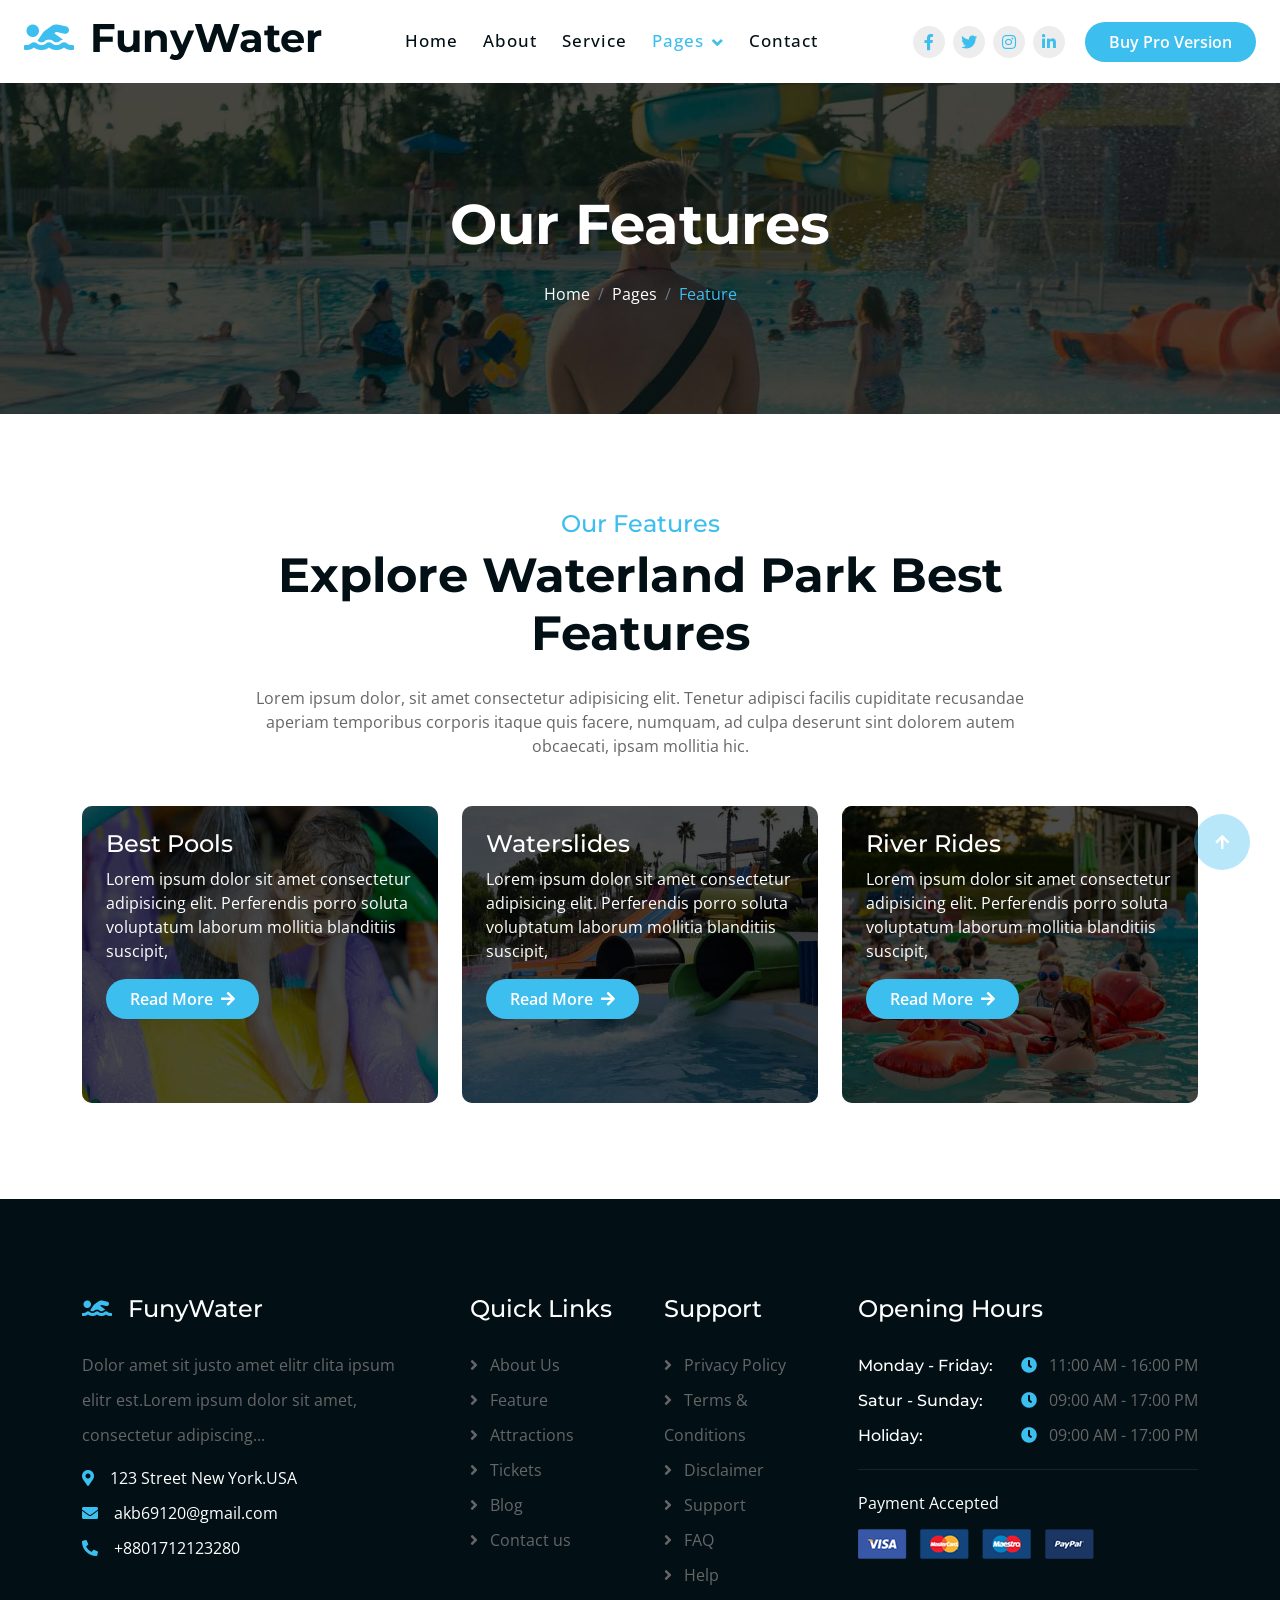
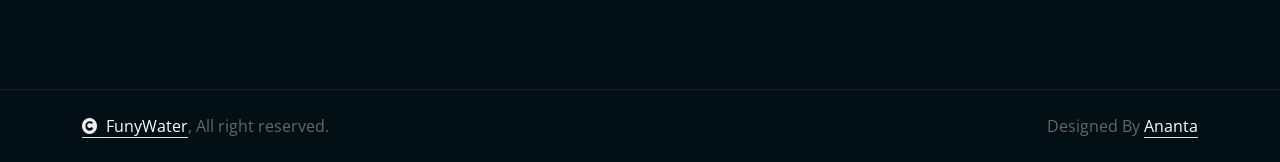
<file: feature.html>
<!DOCTYPE html>
<html lang="en">

    <head>
        <meta charset="utf-8">
        <title>FunyWater</title>
        <meta content="width=device-width, initial-scale=1.0" name="viewport">
        <meta content="" name="keywords">
        <meta content="" name="description">

        <!-- Google Web Fonts -->
        <link rel="preconnect" href="https://fonts.googleapis.com">
        <link rel="preconnect" href="https://fonts.gstatic.com" crossorigin>
        <link href="https://fonts.googleapis.com/css2?family=Montserrat:ital,wght@0,100..900;1,100..900&family=Open+Sans:ital,wdth,wght@0,75..100,300..800;1,75..100,300..800&display=swap" rel="stylesheet"> 

        <!-- Icon Font Stylesheet -->
        <link rel="stylesheet" href="https://use.fontawesome.com/releases/v5.15.4/css/all.css"/>
        <link href="https://cdn.jsdelivr.net/npm/bootstrap-icons@1.4.1/font/bootstrap-icons.css" rel="stylesheet">

        <!-- Libraries Stylesheet -->
        <link href="lib/animate/animate.min.css" rel="stylesheet">
        <link href="lib/lightbox/css/lightbox.min.css" rel="stylesheet">
        <link href="lib/owlcarousel/assets/owl.carousel.min.css" rel="stylesheet">


        <!-- Customized Bootstrap Stylesheet -->
        <link href="css/bootstrap.min.css" rel="stylesheet">

        <!-- Template Stylesheet -->
        <link href="css/style.css" rel="stylesheet">
    </head>

    <body>

        <!-- Spinner Start -->
        <div id="spinner" class="show bg-white position-fixed translate-middle w-100 vh-100 top-50 start-50 d-flex align-items-center justify-content-center">
            <div class="spinner-border text-primary" style="width: 3rem; height: 3rem;" role="status">
                <span class="sr-only">Loading...</span>
            </div>
        </div>
        <!-- Spinner End -->

        <!-- Navbar & Hero Start -->
        <div class="container-fluid nav-bar sticky-top px-4 py-2 py-lg-0">
            <nav class="navbar navbar-expand-lg navbar-light">
                <a href="" class="navbar-brand p-0">
                    <h1 class="display-6 text-dark"><i class="fas fa-swimmer text-primary me-3"></i>FunyWater</h1>
                    <!-- <img src="img/logo.png" alt="Logo"> -->
                </a>
                <button class="navbar-toggler" type="button" data-bs-toggle="collapse" data-bs-target="#navbarCollapse">
                    <span class="fa fa-bars"></span>
                </button>
                <div class="collapse navbar-collapse" id="navbarCollapse">
                    <div class="collapse navbar-collapse" id="navbarCollapse">
                    <div class="navbar-nav mx-auto py-0">
                        <a href="index.html" class="nav-item nav-link">Home</a>
                        <a href="about.html" class="nav-item nav-link">About</a>
                        <a href="service.html" class="nav-item nav-link">Service</a>
                        
                        <div class="nav-item dropdown">
                            <a href="#" class="nav-link dropdown-toggle active" data-bs-toggle="dropdown">Pages</a>
                            <div class="dropdown-menu m-0">
                                <a href="blog.html" class="dropdown-item">Our Blog</a>
                                <a href="feature.html" class="dropdown-item active">Our Feature</a>
                                <a href="team.html" class="dropdown-item">Our Team</a>
                            </div>
                        </div>
                        <a href="contact.html" class="nav-item nav-link">Contact</a>
                    </div>
                    <div class="team-icon d-none d-xl-flex justify-content-center me-3">
                        <a class="btn btn-square btn-light rounded-circle mx-1" href=""><i class="fab fa-facebook-f"></i></a>
                        <a class="btn btn-square btn-light rounded-circle mx-1" href=""><i class="fab fa-twitter"></i></a>
                        <a class="btn btn-square btn-light rounded-circle mx-1" href=""><i class="fab fa-instagram"></i></a>
                        <a class="btn btn-square btn-light rounded-circle mx-1" href=""><i class="fab fa-linkedin-in"></i></a>
                    </div>
                    <a href="https://htmlcodex.com/downloading/?item=3414" class="btn btn-primary rounded-pill py-2 px-4 flex-shrink-0">Buy Pro Version</a>
                </div>
            </nav>
        </div>
        <!-- Navbar & Hero End -->

        <!-- Header Start -->
        <div class="container-fluid bg-breadcrumb">
            <div class="container text-center py-5" style="max-width: 900px;">
                <h4 class="text-white display-4 mb-4 wow fadeInDown" data-wow-delay="0.1s">Our Features</h4>
                <ol class="breadcrumb d-flex justify-content-center mb-0 wow fadeInDown" data-wow-delay="0.3s">
                    <li class="breadcrumb-item"><a href="index.html">Home</a></li>
                    <li class="breadcrumb-item"><a href="#">Pages</a></li>
                    <li class="breadcrumb-item active text-primary">Feature</li>
                </ol>    
            </div>
        </div>
        <!-- Header End -->

        <!-- Feature Start -->
        <div class="container-fluid feature py-5">
            <div class="container py-5">
                <div class="text-center mx-auto pb-5 wow fadeInUp" data-wow-delay="0.2s" style="max-width: 800px;">
                    <h4 class="text-primary">Our Features</h4>
                    <h1 class="display-5 mb-4">Explore Waterland Park Best Features</h1>
                    <p class="mb-0">Lorem ipsum dolor, sit amet consectetur adipisicing elit. Tenetur adipisci facilis cupiditate recusandae aperiam temporibus corporis itaque quis facere, numquam, ad culpa deserunt sint dolorem autem obcaecati, ipsam mollitia hic.
                    </p>
                </div>
                <div class="row g-4">
                    <div class="col-lg-4 wow fadeInUp" data-wow-delay="0.2s">
                        <div class="feature-item">
                            <img src="img/feature-1.jpg" class="img-fluid rounded w-100" alt="Image">
                            <div class="feature-content p-4">
                                <div class="feature-content-inner">
                                    <h4 class="text-white">Best Pools</h4>
                                    <p class="text-white">Lorem ipsum dolor sit amet consectetur adipisicing elit. Perferendis porro soluta voluptatum laborum mollitia blanditiis suscipit,
                                    </p>
                                    <a href="#" class="btn btn-primary rounded-pill py-2 px-4">Read More <i class="fa fa-arrow-right ms-1"></i></a>
                                </div>
                            </div>

                        </div>
                    </div>
                    <div class="col-lg-4 wow fadeInUp" data-wow-delay="0.4s">
                        <div class="feature-item">
                            <img src="img/feature-2.jpg" class="img-fluid rounded w-100" alt="Image">
                            <div class="feature-content p-4">
                                <div class="feature-content-inner">
                                    <h4 class="text-white">Waterslides</h4>
                                    <p class="text-white">Lorem ipsum dolor sit amet consectetur adipisicing elit. Perferendis porro soluta voluptatum laborum mollitia blanditiis suscipit,
                                    </p>
                                    <a href="#" class="btn btn-primary rounded-pill py-2 px-4">Read More <i class="fa fa-arrow-right ms-1"></i></a>
                                </div>
                            </div>

                        </div>
                    </div>
                    <div class="col-lg-4 wow fadeInUp" data-wow-delay="0.6s">
                        <div class="feature-item">
                            <img src="img/feature-3.jpg" class="img-fluid rounded w-100" alt="Image">
                            <div class="feature-content p-4">
                                <div class="feature-content-inner">
                                    <h4 class="text-white">River Rides</h4>
                                    <p class="text-white">Lorem ipsum dolor sit amet consectetur adipisicing elit. Perferendis porro soluta voluptatum laborum mollitia blanditiis suscipit,
                                    </p>
                                    <a href="#" class="btn btn-primary rounded-pill py-2 px-4">Read More <i class="fa fa-arrow-right ms-1"></i></a>
                                </div>
                            </div>

                        </div>
                    </div>
                </div>
            </div>
        </div>
        <!-- Feature End -->

        <!-- Footer Start -->
        <div class="container-fluid footer py-5 wow fadeIn" data-wow-delay="0.2s">
            <div class="container py-5">
                <div class="row g-5">
                    <div class="col-md-6 col-lg-6 col-xl-4">
                        <div class="footer-item">
                            <a href="index.html" class="p-0">
                                <h4 class="text-white mb-4"><i class="fas fa-swimmer text-primary me-3"></i>FunyWater</h4>
                                <!-- <img src="img/logo.png" alt="Logo"> -->
                            </a>
                            <p class="mb-2">Dolor amet sit justo amet elitr clita ipsum elitr est.Lorem ipsum dolor sit amet, consectetur adipiscing...</p>
                            <div class="d-flex align-items-center">
                                <i class="fas fa-map-marker-alt text-primary me-3"></i>
                                <p class="text-white mb-0">123 Street New York.USA</p>
                            </div>
                            <div class="d-flex align-items-center">
                                <i class="fas fa-envelope text-primary me-3"></i>
                                <p class="text-white mb-0">akb69120@gmail.com</p>
                            </div>
                            <div class="d-flex align-items-center">
                                <i class="fa fa-phone-alt text-primary me-3"></i>
                                <p class="text-white mb-0">+8801712123280</p>
                            </div>
                        </div>
                    </div>
                    <div class="col-md-6 col-lg-6 col-xl-2">
                        <div class="footer-item">
                            <h4 class="text-white mb-4">Quick Links</h4>
                            <a href="#"><i class="fas fa-angle-right me-2"></i> About Us</a>
                            <a href="#"><i class="fas fa-angle-right me-2"></i> Feature</a>
                            <a href="#"><i class="fas fa-angle-right me-2"></i> Attractions</a>
                            <a href="#"><i class="fas fa-angle-right me-2"></i> Tickets</a>
                            <a href="#"><i class="fas fa-angle-right me-2"></i> Blog</a>
                            <a href="#"><i class="fas fa-angle-right me-2"></i> Contact us</a>
                        </div>
                    </div>
                    <div class="col-md-6 col-lg-6 col-xl-2">
                        <div class="footer-item">
                            <h4 class="text-white mb-4">Support</h4>
                            <a href="#"><i class="fas fa-angle-right me-2"></i> Privacy Policy</a>
                            <a href="#"><i class="fas fa-angle-right me-2"></i> Terms & Conditions</a>
                            <a href="#"><i class="fas fa-angle-right me-2"></i> Disclaimer</a>
                            <a href="#"><i class="fas fa-angle-right me-2"></i> Support</a>
                            <a href="#"><i class="fas fa-angle-right me-2"></i> FAQ</a>
                            <a href="#"><i class="fas fa-angle-right me-2"></i> Help</a>
                        </div>
                    </div>
                    <div class="col-md-6 col-lg-6 col-xl-4">
                        <div class="footer-item">
                            <h4 class="text-white mb-4">Opening Hours</h4>
                            <div class="opening-date mb-3 pb-3">
                                <div class="opening-clock flex-shrink-0">
                                    <h6 class="text-white mb-0 me-auto">Monday - Friday:</h6>
                                    <p class="mb-0"><i class="fas fa-clock text-primary me-2"></i> 11:00 AM - 16:00 PM</p>
                                </div>
                                <div class="opening-clock flex-shrink-0">
                                    <h6 class="text-white mb-0 me-auto">Satur - Sunday:</h6>
                                    <p class="mb-0"><i class="fas fa-clock text-primary me-2"></i> 09:00 AM - 17:00 PM</p>
                                </div>
                                <div class="opening-clock flex-shrink-0">
                                    <h6 class="text-white mb-0 me-auto">Holiday:</h6>
                                    <p class="mb-0"><i class="fas fa-clock text-primary me-2"></i> 09:00 AM - 17:00 PM</p>
                                </div>
                            </div>
                            <div>
                                <p class="text-white mb-2">Payment Accepted</p>
                                <img src="img/payment.png" class="img-fluid" alt="Image">
                            </div>
                        </div>
                    </div>
                </div>
            </div>
        </div>
        <!-- Footer End -->
        
        <!-- Copyright Start -->
        <div class="container-fluid copyright py-4">
            <div class="container">
                <div class="row g-4 align-items-center">
                    <div class="col-md-6 text-center text-md-start mb-md-0">
                        <span class="text-body"><a href="#" class="border-bottom text-white"><i class="fas fa-copyright text-light me-2"></i>FunyWater</a>, All right reserved.</span>
                    </div>
                    <div class="col-md-6 text-center text-md-end text-body">
                        
                        Designed By <a class="border-bottom text-white" href="https://htmlcodex.com">Ananta</a>
                    </div>
                </div>
            </div>
        </div>
        <!-- Copyright End -->


        <!-- Back to Top -->
        <a href="#" class="btn btn-primary btn-lg-square rounded-circle back-to-top"><i class="fa fa-arrow-up"></i></a>   

        
    <!-- JavaScript Libraries -->
    <script src="https://ajax.googleapis.com/ajax/libs/jquery/3.6.4/jquery.min.js"></script>
    <script src="https://cdn.jsdelivr.net/npm/bootstrap@5.0.0/dist/js/bootstrap.bundle.min.js"></script>
    <script src="lib/wow/wow.min.js"></script>
    <script src="lib/easing/easing.min.js"></script>
    <script src="lib/waypoints/waypoints.min.js"></script>
    <script src="lib/counterup/counterup.min.js"></script>
    <script src="lib/lightbox/js/lightbox.min.js"></script>
    <script src="lib/owlcarousel/owl.carousel.min.js"></script>
    

    <!-- Template Javascript -->
    <script src="js/main.js"></script>
    </body>

</html>
</file>
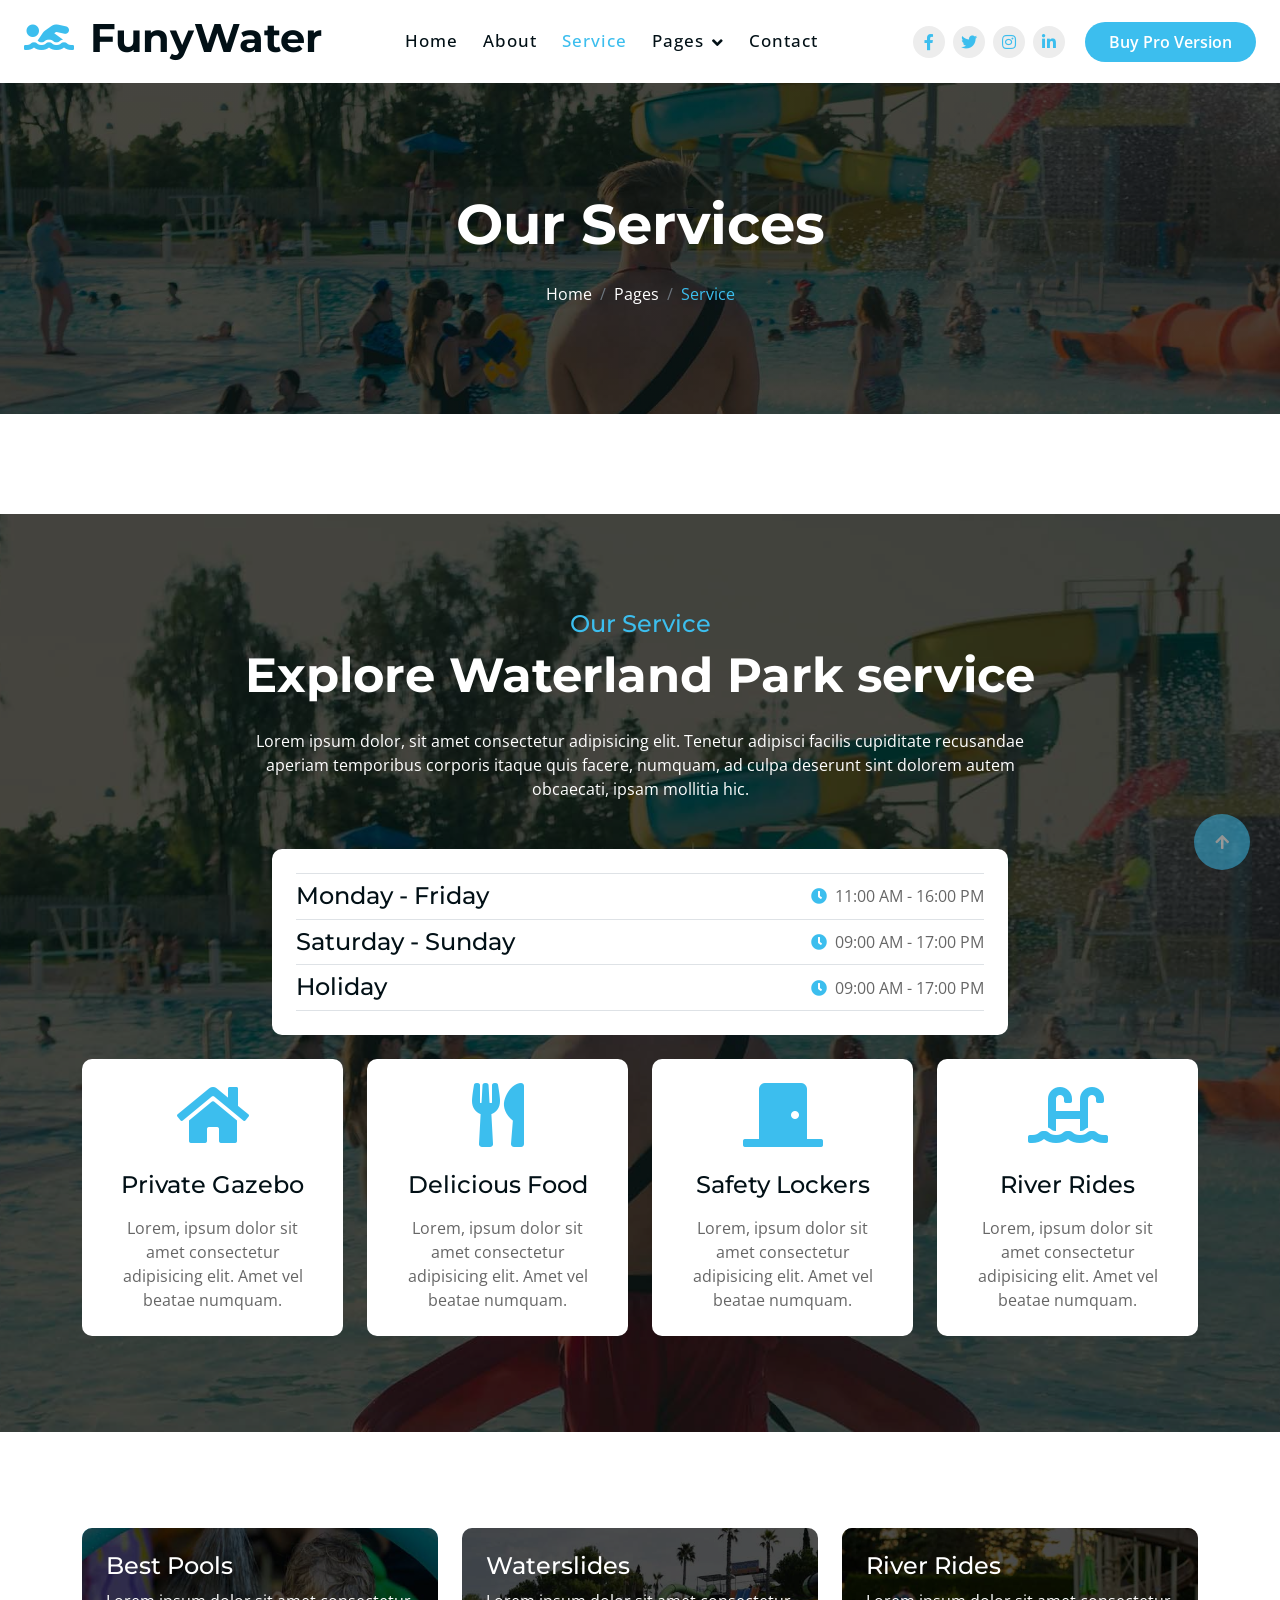
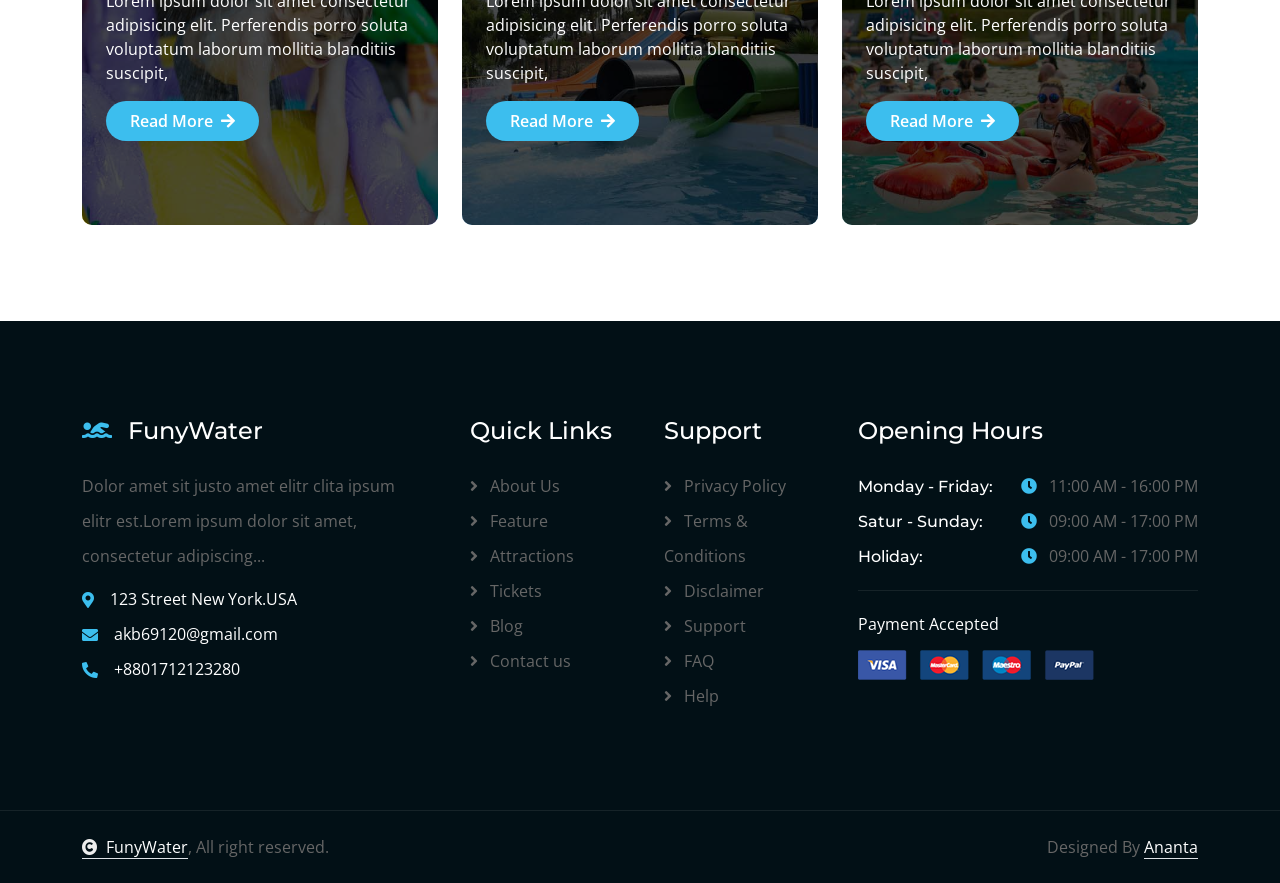
<file: service.html>
<!DOCTYPE html>
<html lang="en">

    <head>
        <meta charset="utf-8">
        <title>FunyWater</title>
        <meta content="width=device-width, initial-scale=1.0" name="viewport">
        <meta content="" name="keywords">
        <meta content="" name="description">

        <!-- Google Web Fonts -->
        <link rel="preconnect" href="https://fonts.googleapis.com">
        <link rel="preconnect" href="https://fonts.gstatic.com" crossorigin>
        <link href="https://fonts.googleapis.com/css2?family=Montserrat:ital,wght@0,100..900;1,100..900&family=Open+Sans:ital,wdth,wght@0,75..100,300..800;1,75..100,300..800&display=swap" rel="stylesheet"> 

        <!-- Icon Font Stylesheet -->
        <link rel="stylesheet" href="https://use.fontawesome.com/releases/v5.15.4/css/all.css"/>
        <link href="https://cdn.jsdelivr.net/npm/bootstrap-icons@1.4.1/font/bootstrap-icons.css" rel="stylesheet">

        <!-- Libraries Stylesheet -->
        <link href="lib/animate/animate.min.css" rel="stylesheet">
        <link href="lib/lightbox/css/lightbox.min.css" rel="stylesheet">
        <link href="lib/owlcarousel/assets/owl.carousel.min.css" rel="stylesheet">


        <!-- Customized Bootstrap Stylesheet -->
        <link href="css/bootstrap.min.css" rel="stylesheet">

        <!-- Template Stylesheet -->
        <link href="css/style.css" rel="stylesheet">
    </head>

    <body>

        <!-- Spinner Start -->
        <div id="spinner" class="show bg-white position-fixed translate-middle w-100 vh-100 top-50 start-50 d-flex align-items-center justify-content-center">
            <div class="spinner-border text-primary" style="width: 3rem; height: 3rem;" role="status">
                <span class="sr-only">Loading...</span>
            </div>
        </div>
        <!-- Spinner End -->

        <!-- Navbar & Hero Start -->
        <div class="container-fluid nav-bar sticky-top px-4 py-2 py-lg-0">
            <nav class="navbar navbar-expand-lg navbar-light">
                <a href="" class="navbar-brand p-0">
                    <h1 class="display-6 text-dark"><i class="fas fa-swimmer text-primary me-3"></i>FunyWater</h1>
                    <!-- <img src="img/logo.png" alt="Logo"> -->
                </a>
                <button class="navbar-toggler" type="button" data-bs-toggle="collapse" data-bs-target="#navbarCollapse">
                    <span class="fa fa-bars"></span>
                </button>
                <div class="collapse navbar-collapse" id="navbarCollapse">
                    <div class="collapse navbar-collapse" id="navbarCollapse">
                    <div class="navbar-nav mx-auto py-0">
                        <a href="index.html" class="nav-item nav-link">Home</a>
                        <a href="about.html" class="nav-item nav-link">About</a>
                        <a href="service.html" class="nav-item nav-link active">Service</a>
                        
                        <div class="nav-item dropdown">
                            <a href="#" class="nav-link dropdown-toggle" data-bs-toggle="dropdown">Pages</a>
                            <div class="dropdown-menu m-0">
                                <a href="blog.html" class="dropdown-item">Our Blog</a>
                                <a href="feature.html" class="dropdown-item">Our Feature</a>
                                <a href="team.html" class="dropdown-item">Our Team</a>
                            </div>
                        </div>
                        <a href="contact.html" class="nav-item nav-link">Contact</a>
                    </div>
                    <div class="team-icon d-none d-xl-flex justify-content-center me-3">
                        <a class="btn btn-square btn-light rounded-circle mx-1" href=""><i class="fab fa-facebook-f"></i></a>
                        <a class="btn btn-square btn-light rounded-circle mx-1" href=""><i class="fab fa-twitter"></i></a>
                        <a class="btn btn-square btn-light rounded-circle mx-1" href=""><i class="fab fa-instagram"></i></a>
                        <a class="btn btn-square btn-light rounded-circle mx-1" href=""><i class="fab fa-linkedin-in"></i></a>
                    </div>
                    <a href="https://htmlcodex.com/downloading/?item=3414" class="btn btn-primary rounded-pill py-2 px-4 flex-shrink-0">Buy Pro Version</a>
                </div>
            </nav>
        </div>
        <!-- Navbar & Hero End -->

        <!-- Header Start -->
        <div class="container-fluid bg-breadcrumb">
            <div class="container text-center py-5" style="max-width: 900px;">
                <h4 class="text-white display-4 mb-4 wow fadeInDown" data-wow-delay="0.1s">Our Services</h4>
                <ol class="breadcrumb d-flex justify-content-center mb-0 wow fadeInDown" data-wow-delay="0.3s">
                    <li class="breadcrumb-item"><a href="index.html">Home</a></li>
                    <li class="breadcrumb-item"><a href="#">Pages</a></li>
                    <li class="breadcrumb-item active text-primary">Service</li>
                </ol>    
            </div>
        </div>
        <!-- Header End -->

        <!-- Service Start -->
        <div class="container-fluid service py-5" style="margin-top: 100px;">
            <div class="container service-section py-5">
                <div class="text-center mx-auto pb-5 wow fadeInUp" data-wow-delay="0.2s" style="max-width: 800px;">
                    <h4 class="text-primary">Our Service</h4>
                    <h1 class="display-5 text-white mb-4">Explore Waterland Park service</h1>
                    <p class="mb-0 text-white">Lorem ipsum dolor, sit amet consectetur adipisicing elit. Tenetur adipisci facilis cupiditate recusandae aperiam temporibus corporis itaque quis facere, numquam, ad culpa deserunt sint dolorem autem obcaecati, ipsam mollitia hic.
                    </p>
                </div>
                <div class="row g-4">
                    <div class="col-0 col-md-1 col-lg-2 col-xl-2"></div>
                    <div class="col-md-10 col-lg-8 col-xl-8 wow fadeInUp" data-wow-delay="0.2s">
                        <div class="service-days p-4">
                            <div class="py-2 border-bottom border-top d-flex align-items-center justify-content-between flex-wrap"><h4 class="mb-0 pb-2 pb-sm-0">Monday - Friday</h4> <p class="mb-0"><i class="fas fa-clock text-primary me-2"></i>11:00 AM - 16:00 PM</p></div>
                            <div class="py-2 border-bottom d-flex align-items-center justify-content-between flex-shrink-1 flex-wrap"><h4 class="mb-0 pb-2 pb-sm-0">Saturday - Sunday</h4> <p class="mb-0"><i class="fas fa-clock text-primary me-2"></i>09:00 AM - 17:00 PM</p></div>
                            <div class="py-2 border-bottom d-flex align-items-center justify-content-between flex-shrink-1 flex-wrap"><h4 class="mb-0">Holiday</h4> <p class="mb-0"><i class="fas fa-clock text-primary me-2"></i>09:00 AM - 17:00 PM</p></div>
                        </div>
                    </div>
                    <div class="col-0 col-md-1 col-lg-2 col-xl-2"></div>

                    <div class="col-md-6 col-lg-6 col-xl-3 wow fadeInUp" data-wow-delay="0.2s">
                        <div class="service-item p-4">
                            <div class="service-content">
                                <div class="mb-4">
                                    <i class="fas fa-home fa-4x"></i>
                                </div>
                                <a href="#" class="h4 d-inline-block mb-3">Private Gazebo</a>
                                <p class="mb-0">Lorem, ipsum dolor sit amet consectetur adipisicing elit. Amet vel beatae numquam.
                                </p>
                            </div>
                        </div>
                    </div>
                    <div class="col-md-6 col-lg-6 col-xl-3 wow fadeInUp" data-wow-delay="0.4s">
                        <div class="service-item p-4">
                            <div class="service-content">
                                <div class="mb-4">
                                    <i class="fas fa-utensils fa-4x"></i>
                                </div>
                                <a href="#" class="h4 d-inline-block mb-3">Delicious Food</a>
                                <p class="mb-0">Lorem, ipsum dolor sit amet consectetur adipisicing elit. Amet vel beatae numquam.
                                </p>
                            </div>
                        </div>
                    </div>
                    <div class="col-md-6 col-lg-6 col-xl-3 wow fadeInUp" data-wow-delay="0.6s">
                        <div class="service-item p-4">
                            <div class="service-content">
                                <div class="mb-4">
                                    <i class="fas fa-door-closed fa-4x"></i>
                                </div>
                                <a href="#" class="h4 d-inline-block mb-3">Safety Lockers</a>
                                <p class="mb-0">Lorem, ipsum dolor sit amet consectetur adipisicing elit. Amet vel beatae numquam.
                                </p>
                            </div>
                        </div>
                    </div>
                    <div class="col-md-6 col-lg-6 col-xl-3 wow fadeInUp" data-wow-delay="0.8s">
                        <div class="service-item p-4">
                            <div class="service-content">
                                <div class="mb-4">
                                    <i class="fas fa-swimming-pool fa-4x"></i>
                                </div>
                                <a href="#" class="h4 d-inline-block mb-3">River Rides</a>
                                <p class="mb-0">Lorem, ipsum dolor sit amet consectetur adipisicing elit. Amet vel beatae numquam.
                                </p>
                            </div>
                        </div>
                    </div>
                </div>
            </div>
        </div>
        <!-- Service End -->

        <!-- Feature Start -->
        <div class="container-fluid feature py-5">
            <div class="container py-5">
                <div class="row g-4">
                    <div class="col-lg-4 wow fadeInUp" data-wow-delay="0.2s">
                        <div class="feature-item">
                            <img src="img/feature-1.jpg" class="img-fluid rounded w-100" alt="Image">
                            <div class="feature-content p-4">
                                <div class="feature-content-inner">
                                    <h4 class="text-white">Best Pools</h4>
                                    <p class="text-white">Lorem ipsum dolor sit amet consectetur adipisicing elit. Perferendis porro soluta voluptatum laborum mollitia blanditiis suscipit,
                                    </p>
                                    <a href="#" class="btn btn-primary rounded-pill py-2 px-4">Read More <i class="fa fa-arrow-right ms-1"></i></a>
                                </div>
                            </div>

                        </div>
                    </div>
                    <div class="col-lg-4 wow fadeInUp" data-wow-delay="0.4s">
                        <div class="feature-item">
                            <img src="img/feature-2.jpg" class="img-fluid rounded w-100" alt="Image">
                            <div class="feature-content p-4">
                                <div class="feature-content-inner">
                                    <h4 class="text-white">Waterslides</h4>
                                    <p class="text-white">Lorem ipsum dolor sit amet consectetur adipisicing elit. Perferendis porro soluta voluptatum laborum mollitia blanditiis suscipit,
                                    </p>
                                    <a href="#" class="btn btn-primary rounded-pill py-2 px-4">Read More <i class="fa fa-arrow-right ms-1"></i></a>
                                </div>
                            </div>

                        </div>
                    </div>
                    <div class="col-lg-4 wow fadeInUp" data-wow-delay="0.6s">
                        <div class="feature-item">
                            <img src="img/feature-3.jpg" class="img-fluid rounded w-100" alt="Image">
                            <div class="feature-content p-4">
                                <div class="feature-content-inner">
                                    <h4 class="text-white">River Rides</h4>
                                    <p class="text-white">Lorem ipsum dolor sit amet consectetur adipisicing elit. Perferendis porro soluta voluptatum laborum mollitia blanditiis suscipit,
                                    </p>
                                    <a href="#" class="btn btn-primary rounded-pill py-2 px-4">Read More <i class="fa fa-arrow-right ms-1"></i></a>
                                </div>
                            </div>

                        </div>
                    </div>
                </div>
            </div>
        </div>
        <!-- Feature End -->

        <!-- Footer Start -->
        <div class="container-fluid footer py-5 wow fadeIn" data-wow-delay="0.2s">
            <div class="container py-5">
                <div class="row g-5">
                    <div class="col-md-6 col-lg-6 col-xl-4">
                        <div class="footer-item">
                            <a href="index.html" class="p-0">
                                <h4 class="text-white mb-4"><i class="fas fa-swimmer text-primary me-3"></i>FunyWater</h4>
                                <!-- <img src="img/logo.png" alt="Logo"> -->
                            </a>
                            <p class="mb-2">Dolor amet sit justo amet elitr clita ipsum elitr est.Lorem ipsum dolor sit amet, consectetur adipiscing...</p>
                            <div class="d-flex align-items-center">
                                <i class="fas fa-map-marker-alt text-primary me-3"></i>
                                <p class="text-white mb-0">123 Street New York.USA</p>
                            </div>
                            <div class="d-flex align-items-center">
                                <i class="fas fa-envelope text-primary me-3"></i>
                                <p class="text-white mb-0">akb69120@gmail.com</p>
                            </div>
                            <div class="d-flex align-items-center">
                                <i class="fa fa-phone-alt text-primary me-3"></i>
                                <p class="text-white mb-0">+8801712123280</p>
                            </div>
                        </div>
                    </div>
                    <div class="col-md-6 col-lg-6 col-xl-2">
                        <div class="footer-item">
                            <h4 class="text-white mb-4">Quick Links</h4>
                            <a href="#"><i class="fas fa-angle-right me-2"></i> About Us</a>
                            <a href="#"><i class="fas fa-angle-right me-2"></i> Feature</a>
                            <a href="#"><i class="fas fa-angle-right me-2"></i> Attractions</a>
                            <a href="#"><i class="fas fa-angle-right me-2"></i> Tickets</a>
                            <a href="#"><i class="fas fa-angle-right me-2"></i> Blog</a>
                            <a href="#"><i class="fas fa-angle-right me-2"></i> Contact us</a>
                        </div>
                    </div>
                    <div class="col-md-6 col-lg-6 col-xl-2">
                        <div class="footer-item">
                            <h4 class="text-white mb-4">Support</h4>
                            <a href="#"><i class="fas fa-angle-right me-2"></i> Privacy Policy</a>
                            <a href="#"><i class="fas fa-angle-right me-2"></i> Terms & Conditions</a>
                            <a href="#"><i class="fas fa-angle-right me-2"></i> Disclaimer</a>
                            <a href="#"><i class="fas fa-angle-right me-2"></i> Support</a>
                            <a href="#"><i class="fas fa-angle-right me-2"></i> FAQ</a>
                            <a href="#"><i class="fas fa-angle-right me-2"></i> Help</a>
                        </div>
                    </div>
                    <div class="col-md-6 col-lg-6 col-xl-4">
                        <div class="footer-item">
                            <h4 class="text-white mb-4">Opening Hours</h4>
                            <div class="opening-date mb-3 pb-3">
                                <div class="opening-clock flex-shrink-0">
                                    <h6 class="text-white mb-0 me-auto">Monday - Friday:</h6>
                                    <p class="mb-0"><i class="fas fa-clock text-primary me-2"></i> 11:00 AM - 16:00 PM</p>
                                </div>
                                <div class="opening-clock flex-shrink-0">
                                    <h6 class="text-white mb-0 me-auto">Satur - Sunday:</h6>
                                    <p class="mb-0"><i class="fas fa-clock text-primary me-2"></i> 09:00 AM - 17:00 PM</p>
                                </div>
                                <div class="opening-clock flex-shrink-0">
                                    <h6 class="text-white mb-0 me-auto">Holiday:</h6>
                                    <p class="mb-0"><i class="fas fa-clock text-primary me-2"></i> 09:00 AM - 17:00 PM</p>
                                </div>
                            </div>
                            <div>
                                <p class="text-white mb-2">Payment Accepted</p>
                                <img src="img/payment.png" class="img-fluid" alt="Image">
                            </div>
                        </div>
                    </div>
                </div>
            </div>
        </div>
        <!-- Footer End -->
        
        <!-- Copyright Start -->
        <div class="container-fluid copyright py-4">
            <div class="container">
                <div class="row g-4 align-items-center">
                    <div class="col-md-6 text-center text-md-start mb-md-0">
                        <span class="text-body"><a href="#" class="border-bottom text-white"><i class="fas fa-copyright text-light me-2"></i>FunyWater</a>, All right reserved.</span>
                    </div>
                    <div class="col-md-6 text-center text-md-end text-body">
                        
                        Designed By <a class="border-bottom text-white" href="https://htmlcodex.com">Ananta</a>
                    </div>
                </div>
            </div>
        </div>
        <!-- Copyright End -->


        <!-- Back to Top -->
        <a href="#" class="btn btn-primary btn-lg-square rounded-circle back-to-top"><i class="fa fa-arrow-up"></i></a>   

        
    <!-- JavaScript Libraries -->
    <script src="https://ajax.googleapis.com/ajax/libs/jquery/3.6.4/jquery.min.js"></script>
    <script src="https://cdn.jsdelivr.net/npm/bootstrap@5.0.0/dist/js/bootstrap.bundle.min.js"></script>
    <script src="lib/wow/wow.min.js"></script>
    <script src="lib/easing/easing.min.js"></script>
    <script src="lib/waypoints/waypoints.min.js"></script>
    <script src="lib/counterup/counterup.min.js"></script>
    <script src="lib/lightbox/js/lightbox.min.js"></script>
    <script src="lib/owlcarousel/owl.carousel.min.js"></script>
    

    <!-- Template Javascript -->
    <script src="js/main.js"></script>
    </body>

</html>
</file>
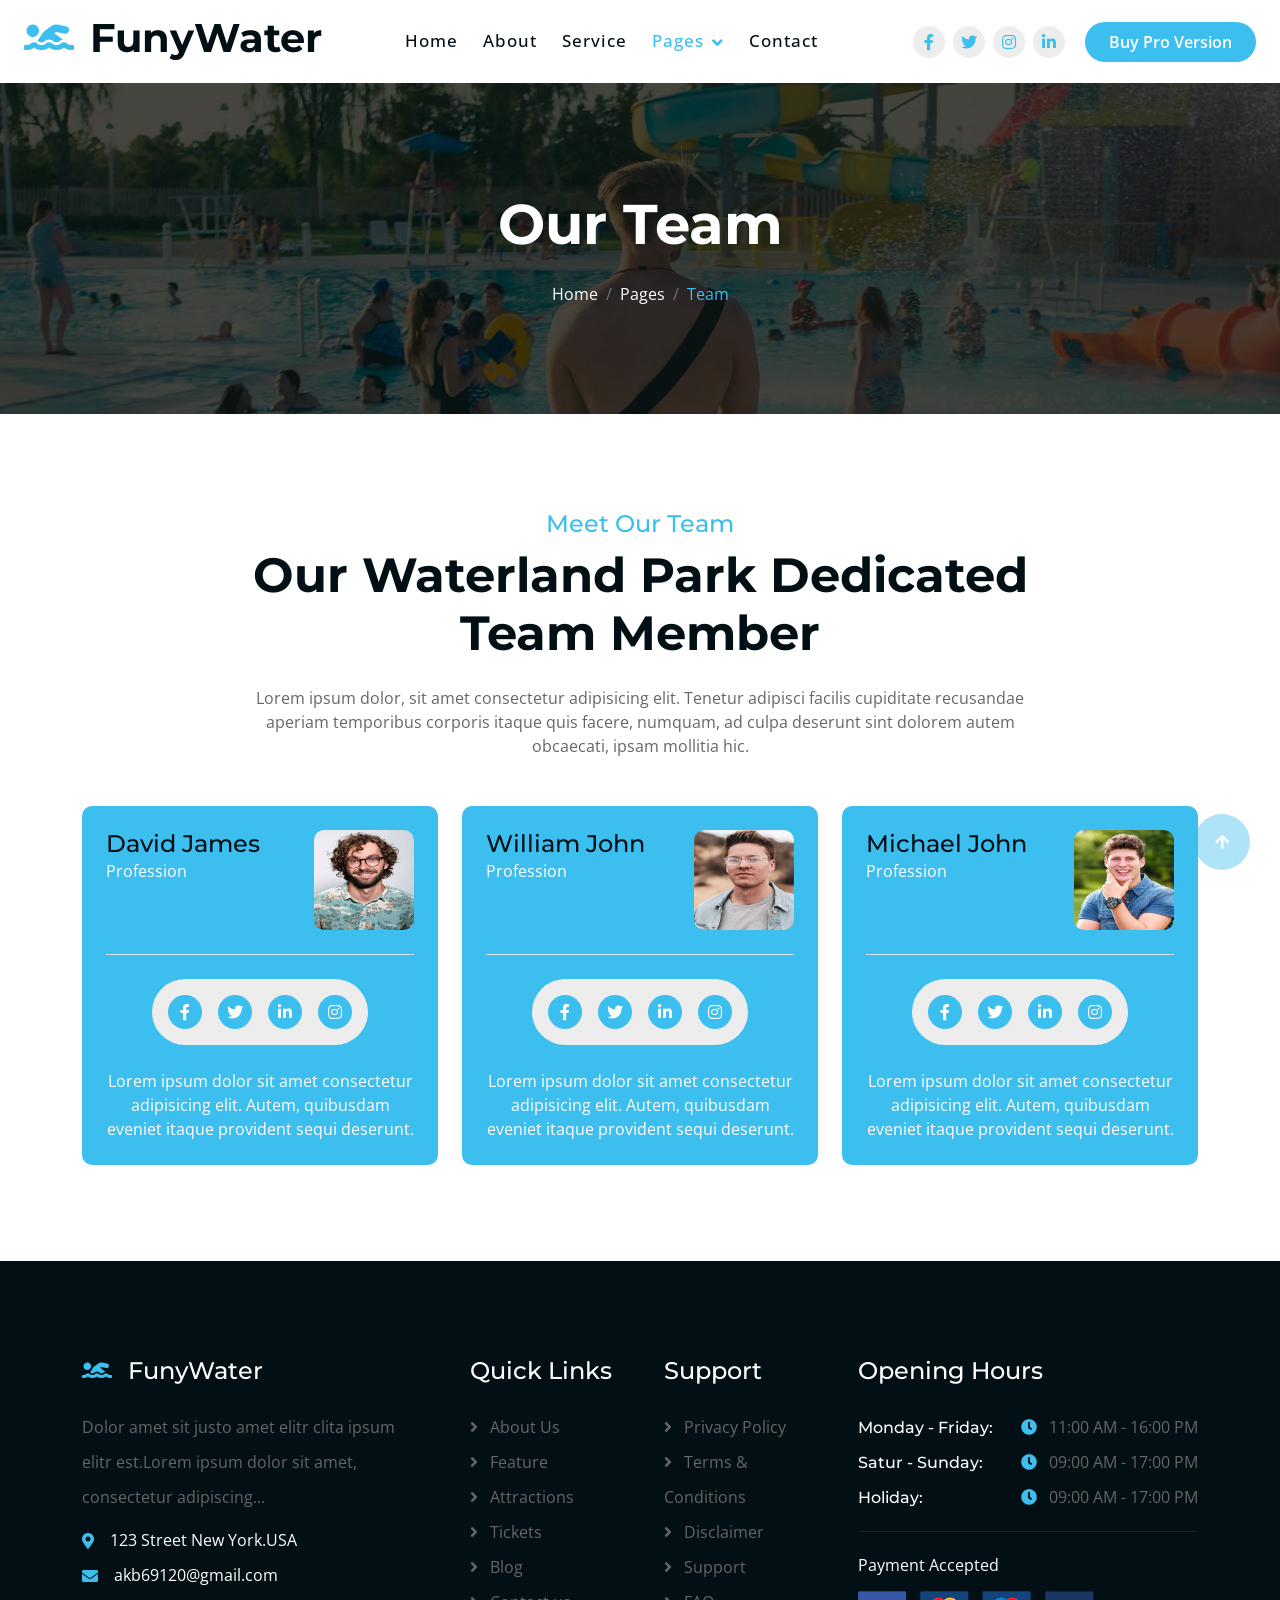
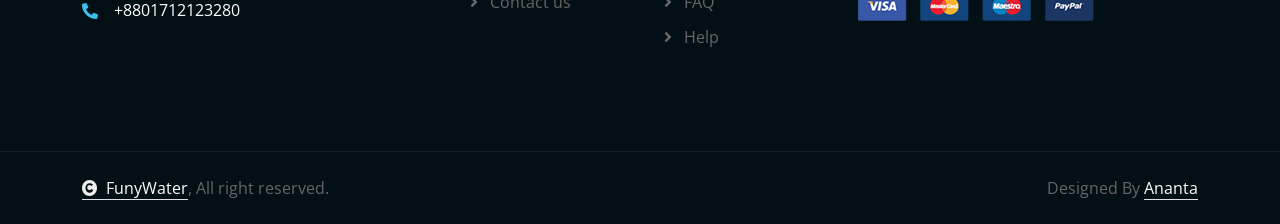
<file: team.html>
<!DOCTYPE html>
<html lang="en">

    <head>
        <meta charset="utf-8">
        <title>FunyWater</title>
        <meta content="width=device-width, initial-scale=1.0" name="viewport">
        <meta content="" name="keywords">
        <meta content="" name="description">

        <!-- Google Web Fonts -->
        <link rel="preconnect" href="https://fonts.googleapis.com">
        <link rel="preconnect" href="https://fonts.gstatic.com" crossorigin>
        <link href="https://fonts.googleapis.com/css2?family=Montserrat:ital,wght@0,100..900;1,100..900&family=Open+Sans:ital,wdth,wght@0,75..100,300..800;1,75..100,300..800&display=swap" rel="stylesheet"> 

        <!-- Icon Font Stylesheet -->
        <link rel="stylesheet" href="https://use.fontawesome.com/releases/v5.15.4/css/all.css"/>
        <link href="https://cdn.jsdelivr.net/npm/bootstrap-icons@1.4.1/font/bootstrap-icons.css" rel="stylesheet">

        <!-- Libraries Stylesheet -->
        <link href="lib/animate/animate.min.css" rel="stylesheet">
        <link href="lib/lightbox/css/lightbox.min.css" rel="stylesheet">
        <link href="lib/owlcarousel/assets/owl.carousel.min.css" rel="stylesheet">


        <!-- Customized Bootstrap Stylesheet -->
        <link href="css/bootstrap.min.css" rel="stylesheet">

        <!-- Template Stylesheet -->
        <link href="css/style.css" rel="stylesheet">
    </head>

    <body>

        <!-- Spinner Start -->
        <div id="spinner" class="show bg-white position-fixed translate-middle w-100 vh-100 top-50 start-50 d-flex align-items-center justify-content-center">
            <div class="spinner-border text-primary" style="width: 3rem; height: 3rem;" role="status">
                <span class="sr-only">Loading...</span>
            </div>
        </div>
        <!-- Spinner End -->

        <!-- Navbar & Hero Start -->
        <div class="container-fluid nav-bar sticky-top px-4 py-2 py-lg-0">
            <nav class="navbar navbar-expand-lg navbar-light">
                <a href="" class="navbar-brand p-0">
                    <h1 class="display-6 text-dark"><i class="fas fa-swimmer text-primary me-3"></i>FunyWater</h1>
                    <!-- <img src="img/logo.png" alt="Logo"> -->
                </a>
                <button class="navbar-toggler" type="button" data-bs-toggle="collapse" data-bs-target="#navbarCollapse">
                    <span class="fa fa-bars"></span>
                </button>
                <div class="collapse navbar-collapse" id="navbarCollapse">
                    <div class="collapse navbar-collapse" id="navbarCollapse">
                    <div class="navbar-nav mx-auto py-0">
                        <a href="index.html" class="nav-item nav-link">Home</a>
                        <a href="about.html" class="nav-item nav-link">About</a>
                        <a href="service.html" class="nav-item nav-link">Service</a>
                        
                        <div class="nav-item dropdown">
                            <a href="#" class="nav-link dropdown-toggle active" data-bs-toggle="dropdown">Pages</a>
                            <div class="dropdown-menu m-0">
                                <a href="blog.html" class="dropdown-item">Our Blog</a>
                                <a href="feature.html" class="dropdown-item">Our Feature</a>
                                <a href="team.html" class="dropdown-item active">Our Team</a>
                            </div>
                        </div>
                        <a href="contact.html" class="nav-item nav-link">Contact</a>
                    </div>
                    <div class="team-icon d-none d-xl-flex justify-content-center me-3">
                        <a class="btn btn-square btn-light rounded-circle mx-1" href=""><i class="fab fa-facebook-f"></i></a>
                        <a class="btn btn-square btn-light rounded-circle mx-1" href=""><i class="fab fa-twitter"></i></a>
                        <a class="btn btn-square btn-light rounded-circle mx-1" href=""><i class="fab fa-instagram"></i></a>
                        <a class="btn btn-square btn-light rounded-circle mx-1" href=""><i class="fab fa-linkedin-in"></i></a>
                    </div>
                    <a href="https://htmlcodex.com/downloading/?item=3414" class="btn btn-primary rounded-pill py-2 px-4 flex-shrink-0">Buy Pro Version</a>
                </div>
            </nav>
        </div>
        <!-- Navbar & Hero End -->

        <!-- Header Start -->
        <div class="container-fluid bg-breadcrumb">
            <div class="container text-center py-5" style="max-width: 900px;">
                <h4 class="text-white display-4 mb-4 wow fadeInDown" data-wow-delay="0.1s">Our Team</h4>
                <ol class="breadcrumb d-flex justify-content-center mb-0 wow fadeInDown" data-wow-delay="0.3s">
                    <li class="breadcrumb-item"><a href="index.html">Home</a></li>
                    <li class="breadcrumb-item"><a href="#">Pages</a></li>
                    <li class="breadcrumb-item active text-primary">Team</li>
                </ol>    
            </div>
        </div>
        <!-- Header End -->

        <!-- Team Start -->
        <div class="container-fluid team py-5">
            <div class="container py-5">
                <div class="text-center mx-auto pb-5 wow fadeInUp" data-wow-delay="0.2s" style="max-width: 800px;">
                    <h4 class="text-primary">Meet Our Team</h4>
                    <h1 class="display-5 mb-4">Our Waterland Park Dedicated Team Member</h1>
                    <p class="mb-0">Lorem ipsum dolor, sit amet consectetur adipisicing elit. Tenetur adipisci facilis cupiditate recusandae aperiam temporibus corporis itaque quis facere, numquam, ad culpa deserunt sint dolorem autem obcaecati, ipsam mollitia hic.
                    </p>
                </div>
                <div class="row g-4 justify-content-center">
                    <div class="col-md-6 col-lg-6 col-xl-4 wow fadeInUp" data-wow-delay="0.2s">
                        <div class="team-item p-4">
                            <div class="team-content">
                                <div class="d-flex justify-content-between border-bottom pb-4">
                                    <div class="text-start">
                                        <h4 class="mb-0">David James</h4>
                                        <p class="mb-0">Profession</p>
                                    </div>
                                    <div>
                                        <img src="img/team-1.jpg" class="img-fluid rounded" style="width: 100px; height: 100px;" alt="">
                                    </div>
                                </div>
                                <div class="team-icon rounded-pill my-4 p-3">
                                    <a class="btn btn-primary btn-sm-square rounded-circle me-3" href=""><i class="fab fa-facebook-f"></i></a>
                                    <a class="btn btn-primary btn-sm-square rounded-circle me-3" href=""><i class="fab fa-twitter"></i></a>
                                    <a class="btn btn-primary btn-sm-square rounded-circle me-3" href=""><i class="fab fa-linkedin-in"></i></a>
                                    <a class="btn btn-primary btn-sm-square rounded-circle me-0" href=""><i class="fab fa-instagram"></i></a>
                                </div>
                                <p class="text-center mb-0">Lorem ipsum dolor sit amet consectetur adipisicing elit. Autem, quibusdam eveniet itaque provident sequi deserunt.
                                </p>
                            </div>
                        </div>
                    </div>
                    <div class="col-md-6 col-lg-6 col-xl-4 wow fadeInUp" data-wow-delay="0.4s">
                        <div class="team-item p-4">
                            <div class="team-content">
                                <div class="d-flex justify-content-between border-bottom pb-4">
                                    <div class="text-start">
                                        <h4 class="mb-0">William John</h4>
                                        <p class="mb-0">Profession</p>
                                    </div>
                                    <div>
                                        <img src="img/team-2.jpg" class="img-fluid rounded" style="width: 100px; height: 100px;" alt="">
                                    </div>
                                </div>
                                <div class="team-icon rounded-pill my-4 p-3">
                                    <a class="btn btn-primary btn-sm-square rounded-circle me-3" href=""><i class="fab fa-facebook-f"></i></a>
                                    <a class="btn btn-primary btn-sm-square rounded-circle me-3" href=""><i class="fab fa-twitter"></i></a>
                                    <a class="btn btn-primary btn-sm-square rounded-circle me-3" href=""><i class="fab fa-linkedin-in"></i></a>
                                    <a class="btn btn-primary btn-sm-square rounded-circle me-0" href=""><i class="fab fa-instagram"></i></a>
                                </div>
                                <p class="text-center mb-0">Lorem ipsum dolor sit amet consectetur adipisicing elit. Autem, quibusdam eveniet itaque provident sequi deserunt.
                                </p>
                            </div>
                        </div>
                    </div>
                    <div class="col-md-6 col-lg-6 col-xl-4 wow fadeInUp" data-wow-delay="0.6s">
                        <div class="team-item p-4">
                            <div class="team-content">
                                <div class="d-flex justify-content-between border-bottom pb-4">
                                    <div class="text-start">
                                        <h4 class="mb-0">Michael John</h4>
                                        <p class="mb-0">Profession</p>
                                    </div>
                                    <div>
                                        <img src="img/team-3.jpg" class="img-fluid rounded" style="width: 100px; height: 100px;" alt="">
                                    </div>
                                </div>
                                <div class="team-icon rounded-pill my-4 p-3">
                                    <a class="btn btn-primary btn-sm-square rounded-circle me-3" href=""><i class="fab fa-facebook-f"></i></a>
                                    <a class="btn btn-primary btn-sm-square rounded-circle me-3" href=""><i class="fab fa-twitter"></i></a>
                                    <a class="btn btn-primary btn-sm-square rounded-circle me-3" href=""><i class="fab fa-linkedin-in"></i></a>
                                    <a class="btn btn-primary btn-sm-square rounded-circle me-0" href=""><i class="fab fa-instagram"></i></a>
                                </div>
                                <p class="text-center mb-0">Lorem ipsum dolor sit amet consectetur adipisicing elit. Autem, quibusdam eveniet itaque provident sequi deserunt.
                                </p>
                            </div>
                        </div>
                    </div>
                </div>
            </div>
        </div>
        <!-- Team End -->

        <!-- Footer Start -->
        <div class="container-fluid footer py-5 wow fadeIn" data-wow-delay="0.2s">
            <div class="container py-5">
                <div class="row g-5">
                    <div class="col-md-6 col-lg-6 col-xl-4">
                        <div class="footer-item">
                            <a href="index.html" class="p-0">
                                <h4 class="text-white mb-4"><i class="fas fa-swimmer text-primary me-3"></i>FunyWater</h4>
                                <!-- <img src="img/logo.png" alt="Logo"> -->
                            </a>
                            <p class="mb-2">Dolor amet sit justo amet elitr clita ipsum elitr est.Lorem ipsum dolor sit amet, consectetur adipiscing...</p>
                            <div class="d-flex align-items-center">
                                <i class="fas fa-map-marker-alt text-primary me-3"></i>
                                <p class="text-white mb-0">123 Street New York.USA</p>
                            </div>
                            <div class="d-flex align-items-center">
                                <i class="fas fa-envelope text-primary me-3"></i>
                                <p class="text-white mb-0">akb69120@gmail.com</p>
                            </div>
                            <div class="d-flex align-items-center">
                                <i class="fa fa-phone-alt text-primary me-3"></i>
                                <p class="text-white mb-0">+8801712123280</p>
                            </div>
                        </div>
                    </div>
                    <div class="col-md-6 col-lg-6 col-xl-2">
                        <div class="footer-item">
                            <h4 class="text-white mb-4">Quick Links</h4>
                            <a href="#"><i class="fas fa-angle-right me-2"></i> About Us</a>
                            <a href="#"><i class="fas fa-angle-right me-2"></i> Feature</a>
                            <a href="#"><i class="fas fa-angle-right me-2"></i> Attractions</a>
                            <a href="#"><i class="fas fa-angle-right me-2"></i> Tickets</a>
                            <a href="#"><i class="fas fa-angle-right me-2"></i> Blog</a>
                            <a href="#"><i class="fas fa-angle-right me-2"></i> Contact us</a>
                        </div>
                    </div>
                    <div class="col-md-6 col-lg-6 col-xl-2">
                        <div class="footer-item">
                            <h4 class="text-white mb-4">Support</h4>
                            <a href="#"><i class="fas fa-angle-right me-2"></i> Privacy Policy</a>
                            <a href="#"><i class="fas fa-angle-right me-2"></i> Terms & Conditions</a>
                            <a href="#"><i class="fas fa-angle-right me-2"></i> Disclaimer</a>
                            <a href="#"><i class="fas fa-angle-right me-2"></i> Support</a>
                            <a href="#"><i class="fas fa-angle-right me-2"></i> FAQ</a>
                            <a href="#"><i class="fas fa-angle-right me-2"></i> Help</a>
                        </div>
                    </div>
                    <div class="col-md-6 col-lg-6 col-xl-4">
                        <div class="footer-item">
                            <h4 class="text-white mb-4">Opening Hours</h4>
                            <div class="opening-date mb-3 pb-3">
                                <div class="opening-clock flex-shrink-0">
                                    <h6 class="text-white mb-0 me-auto">Monday - Friday:</h6>
                                    <p class="mb-0"><i class="fas fa-clock text-primary me-2"></i> 11:00 AM - 16:00 PM</p>
                                </div>
                                <div class="opening-clock flex-shrink-0">
                                    <h6 class="text-white mb-0 me-auto">Satur - Sunday:</h6>
                                    <p class="mb-0"><i class="fas fa-clock text-primary me-2"></i> 09:00 AM - 17:00 PM</p>
                                </div>
                                <div class="opening-clock flex-shrink-0">
                                    <h6 class="text-white mb-0 me-auto">Holiday:</h6>
                                    <p class="mb-0"><i class="fas fa-clock text-primary me-2"></i> 09:00 AM - 17:00 PM</p>
                                </div>
                            </div>
                            <div>
                                <p class="text-white mb-2">Payment Accepted</p>
                                <img src="img/payment.png" class="img-fluid" alt="Image">
                            </div>
                        </div>
                    </div>
                </div>
            </div>
        </div>
        <!-- Footer End -->
        
        <!-- Copyright Start -->
        <div class="container-fluid copyright py-4">
            <div class="container">
                <div class="row g-4 align-items-center">
                    <div class="col-md-6 text-center text-md-start mb-md-0">
                        <span class="text-body"><a href="#" class="border-bottom text-white"><i class="fas fa-copyright text-light me-2"></i>FunyWater</a>, All right reserved.</span>
                    </div>
                    <div class="col-md-6 text-center text-md-end text-body">
                        
                        Designed By <a class="border-bottom text-white" href="https://htmlcodex.com">Ananta</a>
                    </div>
                </div>
            </div>
        </div>
        <!-- Copyright End -->


        <!-- Back to Top -->
        <a href="#" class="btn btn-primary btn-lg-square rounded-circle back-to-top"><i class="fa fa-arrow-up"></i></a>   

        
    <!-- JavaScript Libraries -->
    <script src="https://ajax.googleapis.com/ajax/libs/jquery/3.6.4/jquery.min.js"></script>
    <script src="https://cdn.jsdelivr.net/npm/bootstrap@5.0.0/dist/js/bootstrap.bundle.min.js"></script>
    <script src="lib/wow/wow.min.js"></script>
    <script src="lib/easing/easing.min.js"></script>
    <script src="lib/waypoints/waypoints.min.js"></script>
    <script src="lib/counterup/counterup.min.js"></script>
    <script src="lib/lightbox/js/lightbox.min.js"></script>
    <script src="lib/owlcarousel/owl.carousel.min.js"></script>
    

    <!-- Template Javascript -->
    <script src="js/main.js"></script>
    </body>

</html>
</file>
<file: css/style.css>
/*****FunyWater**/
/*** Designed by Ananta***/
#spinner {
    opacity: 0;
    visibility: hidden;
    transition: opacity .5s ease-out, visibility 0s linear .5s;
    z-index: 99999;
}

#spinner.show {
    transition: opacity .5s ease-out, visibility 0s linear 0s;
    visibility: visible;
    opacity: 1;
}
/*** Spinner End ***/

.back-to-top {
    position: fixed;
    right: 30px;
    bottom: 30px;
    transition: 0.5s;
    z-index: 99;
}

/*** Button Start ***/
.btn {
    font-weight: 600;
    transition: .5s;
}

.btn-square {
    width: 32px;
    height: 32px;
}

.btn-sm-square {
    width: 34px;
    height: 34px;
}

.btn-md-square {
    width: 44px;
    height: 44px;
}

.btn-lg-square {
    width: 56px;
    height: 56px;
}

.btn-xl-square {
    width: 66px;
    height: 66px;
}

.btn-square,
.btn-sm-square,
.btn-md-square,
.btn-lg-square,
.btn-xl-square {
    padding: 0;
    display: flex;
    align-items: center;
    justify-content: center;
    font-weight: normal;
}

.btn.btn-primary {
    color: var(--bs-white);
    border: none;
}

.btn.btn-primary:hover {
    background: var(--bs-dark);
}

.btn.btn-light {
    color: var(--bs-primary);
    border: none;
}

.btn.btn-light:hover {
    color: var(--bs-white);
    background: var(--bs-primary);
}

.btn.btn-dark {
    color: var(--bs-white);
    border: none;
}

.btn.btn-dark:hover {
    color: var(--bs-primary);
    background: var(--bs-light);
}

/*** Navbar Start ***/
.nav-bar {
    background: var(--bs-white);
}

.sticky-top {
    transition: 1s;
}

.navbar-light .navbar-nav .nav-link {
    position: relative;
    margin-right: 25px;
    padding: 35px 0;
    letter-spacing: 1px;
    color: var(--bs-dark);
    font-size: 17px;
    font-weight: 500;
    outline: none;
    transition: .5s;
}

.sticky-top .navbar-light .navbar-nav .nav-link {
    padding: 20px 0;
    color: var(--bs-dark);
}

.navbar-light .navbar-nav .nav-link:hover,
.navbar-light .navbar-nav .nav-link.active {
    color: var(--bs-primary);
}

.navbar-light .navbar-brand img {
    max-height: 60px;
    transition: .5s;
}

.sticky-top .navbar-light .navbar-brand img {
    max-height: 50px;
}

.navbar .dropdown-toggle::after {
    border: none;
    content: "\f107";
    font-family: "Font Awesome 5 Free";
    font-weight: 600;
    vertical-align: middle;
    margin-left: 8px;
}

.dropdown .dropdown-menu a:hover {
    background: var(--bs-primary);
    color: var(--bs-white);
}

.navbar .nav-item:hover .dropdown-menu {
    transform: rotateX(0deg);
    visibility: visible;
    margin-top: 8px !important;
    background: var(--bs-light);
    transition: .5s;
    opacity: 1;
}

@media (min-width: 992px) {
    .navbar .nav-item .dropdown-menu {
    display: block;
    visibility: hidden;
    top: 100%;
    transform: rotateX(-75deg);
    transform-origin: 0% 0%;
    border: 0;
    border-radius: 10px;
    margin-top: 8px !important;
    transition: .5s;
    opacity: 0;
    }
}

@media (max-width: 991px) {
    .navbar.navbar-expand-lg .navbar-toggler {
        padding: 8px 15px;
        border: 1px solid var(--bs-primary);
        color: var(--bs-primary);
    }

    .sticky-top .navbar-light .navbar-nav .nav-link {
        padding: 12px 0;
    }
}
/*** Navbar End ***/

/*** Carousel Hero Header Start ***/
.header-carousel .header-carousel-item img {
    object-fit: cover;
}


@media (min-width: 1200px) {
    .header-carousel .header-carousel-item,
    .header-carousel .header-carousel-item img {
        height: 700px;
    }
}

@media (max-width: 1199px) {
    .header-carousel .header-carousel-item,
    .header-carousel .header-carousel-item img {
        height: 1200px;
    }
}

.header-carousel .owl-nav .owl-prev {
    display: none;
}

.header-carousel .owl-nav .owl-next {
    position: absolute;
    width: 60px;
    height: 60px;
    bottom: -60px;
    right: 50%;
    transform: translateY(-50%);
    margin-right: -60px;
    border-radius: 60px;
    background: var(--bs-primary);
    color: var(--bs-white);
    font-size: 26px;
    display: flex;
    align-items: center;
    justify-content: center;
    transition: 0.5s;
}
.header-carousel .owl-nav .owl-next:hover {
    box-shadow: inset 0 0 100px 0 var(--bs-light);
    color: var(--bs-primary);
}

.header-carousel .owl-nav .owl-next i {
    position: relative;
    width: 100%;
    height: 100%;
    display: flex;
    align-items: center;
    justify-content: center;
    animation-name: carousel-next-btn;
    animation-duration: 4s;
    animation-delay: 1s;
    animation-iteration-count: infinite;
    transition: 1s;
}

@keyframes carousel-next-btn {
    0%  {margin-top: 35%;}
    50%  {margin-bottom: 70%;}
    100% {margin-top: 35%;}
}

.header-carousel .header-carousel-item .carousel-caption {
    position: absolute;
    width: 100%;
    height: 100%;
    left: 0;
    bottom: 0;
    background: rgba(0, 0, 0, .7);
    display: flex;
    align-items: center;
}

.carousel-caption .ticket-form {
    background: rgba(255, 255, 255, 0.4);
    border-radius: 10px;
}

.header-carousel .header-carousel-item img {
    animation-name: image-zoom;
    animation-duration: 10s;
    animation-delay: 1s;
    animation-iteration-count: infinite;
    animation-direction: alternate;
    transition: 1s;
}

@keyframes image-zoom {
    0%  {width: 100%; height: 100%;}

    25% {width: 115%; height: 115%;}

    50% {width: 130%; height: 130%;}

    75% {width: 120%; height: 120%;}

    100% {width: 100%; height: 100%;}
}
/*** Carousel Hero Header End ***/

/*** Single Page Hero Header Start ***/
.bg-breadcrumb {
    position: relative;
    overflow: hidden;
    background: linear-gradient(rgba(0, 0, 0, 0.7), rgba(0, 0, 0, 0.7)), url(../img/carousel-1.jpg);
    background-position: center center;
    background-repeat: no-repeat;
    background-size: cover;
    padding: 60px 0 60px 0;
    transition: 0.5s;
}

.bg-breadcrumb .breadcrumb {
    position: relative;
}

.bg-breadcrumb .breadcrumb .breadcrumb-item a {
    color: var(--bs-white);
}
/*** Single Page Hero Header End ***/


/*** Feature Start ***/
.feature .feature-item {
    position: relative;
    border-radius: 10px;
    background: var(--bs-light);
}

.feature-item .feature-content {
    position: absolute;
    width: 100%; 
    height: 100%; 
    bottom: 0; 
    left: 0;
    margin-top: 0;
    margin-right: 0; 
    background: rgba(0, 0, 0, 0.7); 
    border-radius: 10px;
    z-index: 2;
}

.feature-item .feature-content .feature-content-inner {
    position: relative;
    z-index: 5;
}
/*** Feature End ***/


/*** Service Start ***/
.service {
    position: relative;
    overflow: hidden;
    background-image: url(../img/carousel-1.jpg);
    background-position: center center;
    background-repeat: no-repeat;
    background-size: cover;
}

.service::before {
    content: "";
    width: 100%;
    height: 100%;
    position: absolute;
    top: 0;
    left: 0;
    background: rgba(0, 0, 0, .7);
    z-index: 1;
}

.service .service-section {
    position: relative;
    z-index: 5;
}

.service .service-days {
    border-radius: 10px;
    background: var(--bs-white);
}

.service .service-item {
    position: relative;
    height: 100%;
    text-align: center;
    border-radius: 10px;
    background: var(--bs-white);
    z-index: 1;
}

.service .service-item::after {
    content: "";
    position: absolute;
    width: 100%;
    height: 0;
    bottom: 0;
    left: 0;
    border-radius: 10px;
    background: var(--bs-primary);
    transition: 0.5s;
    z-index: 2;
}

.service .service-item:hover:after {
    height: 100%;
}

.service .service-item i {
    color: var(--bs-primary);
    transition: 0.5s;
}

.service .service-item:hover i {
    color: var(--bs-white);
}

.service .service-item .service-content {
    position: relative;
    z-index: 3;
}

.service .service-item .service-content p {
    transition: 0.5s;
}

.service .service-item:hover .service-content p {
    color: var(--bs-white);
}

.service .service-item .service-content a.h4 {
    transition: 0.5s;
}

.service .service-item:hover .service-content a.h4:hover {
    color: var(--bs-white);
}
/*** Service End ***/


/*** Blog Start ***/
.blog .blog-item {
    border-radius: 10px;
}

.blog .blog-item .blog-img {
    position: relative;
    overflow: hidden;
    border-top-left-radius: 10px;
    border-top-right-radius: 10px;
    transition: 0.5s;
}

.blog .blog-item .blog-img img {
    transition: 0.5s;
}

.blog .blog-item:hover .blog-img img {
    transform: scale(1.2);
}

.blog .blog-item .blog-img::after {
    content: "";
    position: absolute;
    width: 100%;
    height: 100%;
    top: 0;
    left: 0;
    border-top-left-radius: 10px;
    border-top-right-radius: 10px;
    background: rgba(0, 0, 0, .3);
    z-index: 1;
}

.blog .blog-item .blog-img .blog-category {
    position: absolute;
    top: 25px;
    left: 25px;
    border-radius: 10px;
    color: var(--bs-white);
    background: var(--bs-primary);
    z-index: 5;
}

.blog .blog-item .blog-img .blog-date {
    position: absolute;
    bottom: 25px;
    left: 25px;
    color: var(--bs-white);
    z-index: 5;
}

.blog .blog-item .blog-content {
    border-bottom-left-radius: 10px;
    border-bottom-right-radius: 10px;
    background: var(--bs-light);
}
/*** Blog End ***/

/*** Team Start ***/
.team .team-item {
    position: relative;
    background: var(--bs-primary);
    border-radius: 10px;
}

.team .team-item::after {
    content: "";
    position: absolute;
    width: 100%;
    height: 0;
    top: 0;
    left: 0;
    border-radius: 10px;
    background: var(--bs-dark);
    transition: 0.5s;
    z-index: 1;
}

.team .team-item:hover:after {
    height: 100%;
}

.team .team-item .team-content {
    position: relative;
    text-align: center;
    z-index: 2;
}

.team .team-item .team-content .team-icon {
    background: var(--bs-light);
    border-radius: 10px;
    display: flex;
    display: inline-flex;
}

.team .team-item .team-content h4,
.team .team-item .team-content p {
    transition: 0.5s;
}

.team .team-item:hover .team-content h4 {
    color: var(--bs-primary);
}

.team .team-item .team-content p {
    color: var(--bs-white);
    transition: 0.5s;
}

.team .team-item:hover .team-content p {
    color: var(--bs-body);
}
/*** Team End ***/


/*** Footer Start ***/
.footer {
    background: var(--bs-dark);
}

.footer .footer-item {
    display: flex;
    flex-direction: column;
}

.footer .footer-item a {
    line-height: 35px;
    color: var(--bs-body);
    transition: 0.5s;
}

.footer .footer-item p {
    line-height: 35px;
}

.footer .footer-item a:hover {
    color: var(--bs-primary);
}

.footer .footer-item .footer-btn a,
.footer .footer-item .footer-btn a i {
    transition: 0.5s;
}

.footer .footer-item .footer-btn a:hover {
    background: var(--bs-white);
}

.footer .footer-item .footer-btn a:hover i {
    color: var(--bs-primary);
}

.footer .footer-item .opening-date {
    border-bottom: 1px solid rgba(255, 255, 255, .08);
}

.footer .footer-item .opening-date .opening-clock {
    display: flex;
    align-items: center;
    line-height: 35px;
}
/*** Footer End ***/

/*** copyright Start ***/
.copyright {
    border-top: 1px solid rgba(255, 255, 255, 0.08);
    background: var(--bs-dark);
}
/*** copyright end ***/
</file>
